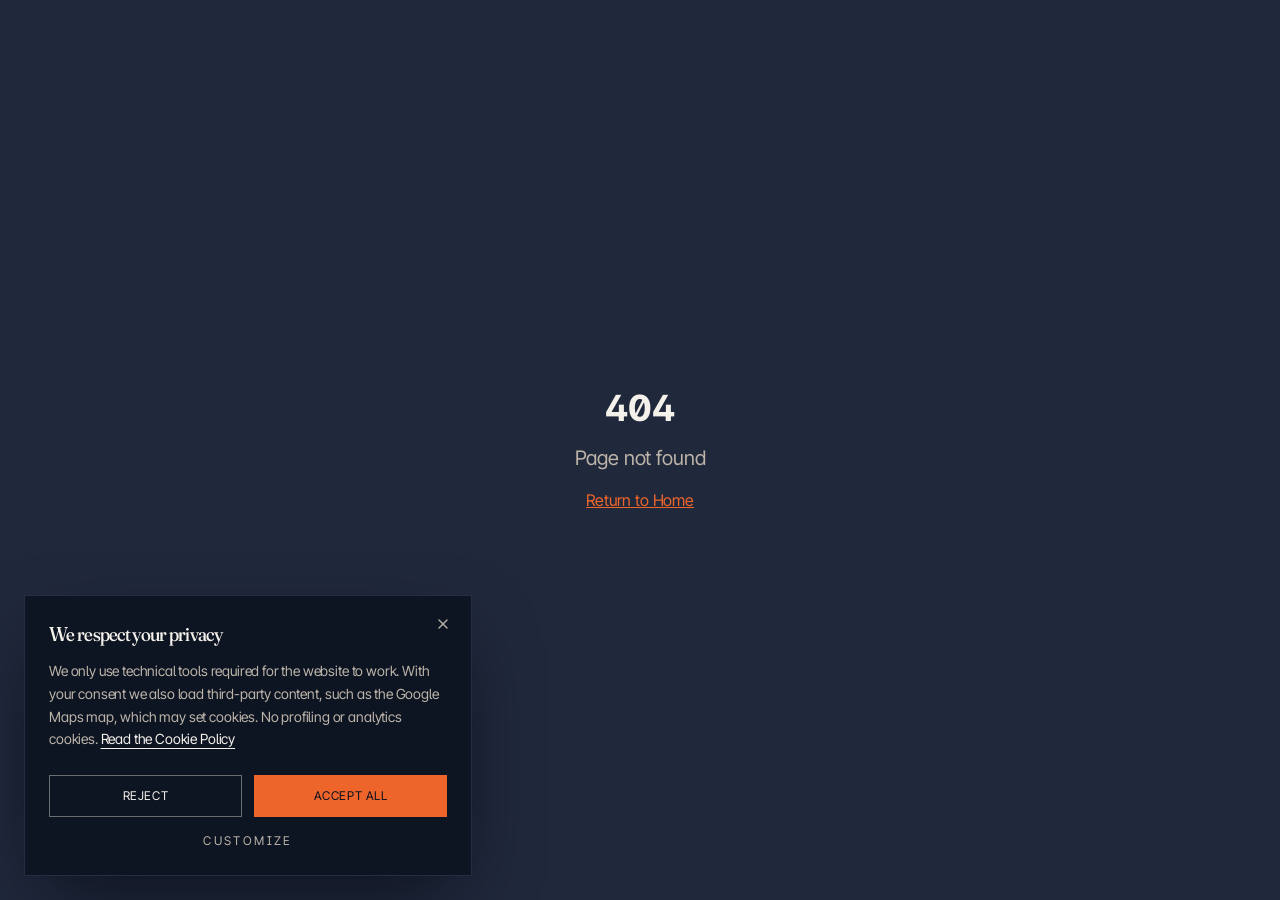
<file: index.html>
<!doctype html>
<html lang="it">
  <head>
    <meta charset="UTF-8" />
    <meta name="viewport" content="width=device-width, initial-scale=1.0" />
    <title>Ermes Media | Web agency a Napoli — Siti web, e-commerce e applicazioni web</title>
    <meta name="description" content="Ermes Media è una web agency di Napoli: progettiamo e sviluppiamo siti web, e-commerce, applicazioni web e siti WordPress e React, veloci e ottimizzati SEO, per aziende e professionisti in tutta Italia." />
    <meta name="keywords" content="Ermes Media, web agency, web agency Napoli, siti web, realizzazione siti web, creazione siti web Napoli, applicazioni web, sviluppo web, e-commerce, siti WordPress, React, web design, SEO" />
    <meta name="author" content="Ermes Media" />
    <meta name="robots" content="index, follow, max-image-preview:large" />
    <meta name="theme-color" content="#0c1322" />
    <link rel="canonical" href="https://www.ermesmedia.com/" />
    <link rel="alternate" hreflang="it" href="https://www.ermesmedia.com/" />
    <link rel="alternate" hreflang="x-default" href="https://www.ermesmedia.com/" />

    <link rel="preconnect" href="https://fonts.googleapis.com" />
    <link rel="preconnect" href="https://fonts.gstatic.com" crossorigin />
    <link href="https://fonts.googleapis.com/css2?family=Fraunces:ital,opsz,wght@0,9..144,300;0,9..144,400;0,9..144,500;0,9..144,600;0,9..144,700;1,9..144,400;1,9..144,500&family=Inter+Tight:wght@300;400;500;600;700&display=swap" rel="stylesheet" />
    <link rel="icon" type="image/png" href="/favicon.png" />
    <link rel="apple-touch-icon" href="/favicon.png" />

    <meta property="og:type" content="website" />
    <meta property="og:site_name" content="Ermes Media" />
    <meta property="og:locale" content="it_IT" />
    <meta property="og:locale:alternate" content="en_US" />
    <meta property="og:url" content="https://www.ermesmedia.com/" />
    <meta property="og:title" content="Ermes Media | Web agency a Napoli — Siti web e applicazioni web" />
    <meta property="og:description" content="Siti web, e-commerce e applicazioni web su misura. Ermes Media è la web agency nata a Napoli che reinventa la tua presenza online." />
    <meta property="og:image" content="https://www.ermesmedia.com/favicon.png" />
    <meta property="og:image:alt" content="Logo Ermes Media" />
    <meta name="google-site-verification" content="8Y0-5VNAy49AD0mutzBIqw7ewr4iPWqwlN45Js1P3do" />
    <meta name="google-site-verification" content="fAY2LPsKW6m4PRhZXMxk5PN1_pYEGJHNHKu6nI-4WjA" />

    <meta name="twitter:card" content="summary" />
    <meta name="twitter:title" content="Ermes Media | Web agency a Napoli — Siti web e applicazioni web" />
    <meta name="twitter:description" content="Siti web, e-commerce e applicazioni web su misura. Ermes Media è la web agency nata a Napoli che reinventa la tua presenza online." />
    <meta name="twitter:image" content="https://www.ermesmedia.com/favicon.png" />

    <script type="application/ld+json">
      {
        "@context": "https://schema.org",
        "@graph": [
          {
            "@type": "ProfessionalService",
            "@id": "https://www.ermesmedia.com/#organization",
            "name": "Ermes Media",
            "description": "Web agency di Napoli specializzata nella realizzazione di siti web, e-commerce e applicazioni web.",
            "url": "https://www.ermesmedia.com/",
            "logo": "https://www.ermesmedia.com/favicon.png",
            "image": "https://www.ermesmedia.com/favicon.png",
            "email": "info@ermesmedia.com",
            "telephone": ["+39 392 613 7642", "+39 338 373 7812"],
            "address": {
              "@type": "PostalAddress",
              "streetAddress": "Via Santa Maria Antesaecula, 112",
              "postalCode": "80137",
              "addressLocality": "Napoli",
              "addressRegion": "Campania",
              "addressCountry": "IT"
            },
            "geo": {
              "@type": "GeoCoordinates",
              "latitude": 40.8596,
              "longitude": 14.2519
            },
            "areaServed": ["Napoli", "Campania", "Italia"],
            "hasMap": "https://www.google.com/maps?cid=1710529451321963684",
            "sameAs": [
              "https://www.google.com/maps?cid=1710529451321963684",
              "https://www.google.com/search?kgmid=/g/11xd8f14km",
              "https://www.instagram.com/ermes.media/",
              "https://www.linkedin.com/company/ermes-media/"
            ],
            "knowsAbout": ["Siti web", "Web agency", "Applicazioni web", "E-commerce", "WordPress", "React", "Web design", "SEO"],
            "hasOfferCatalog": {
              "@type": "OfferCatalog",
              "name": "Servizi Ermes Media",
              "itemListElement": [
                { "@type": "Offer", "itemOffered": { "@type": "Service", "name": "Realizzazione siti web" } },
                { "@type": "Offer", "itemOffered": { "@type": "Service", "name": "Sviluppo e-commerce" } },
                { "@type": "Offer", "itemOffered": { "@type": "Service", "name": "Sviluppo applicazioni web" } },
                { "@type": "Offer", "itemOffered": { "@type": "Service", "name": "Siti WordPress" } },
                { "@type": "Offer", "itemOffered": { "@type": "Service", "name": "Web design e UX" } }
              ]
            }
          },
          {
            "@type": "WebSite",
            "@id": "https://www.ermesmedia.com/#website",
            "url": "https://www.ermesmedia.com/",
            "name": "Ermes Media",
            "inLanguage": ["it", "en"],
            "publisher": { "@id": "https://www.ermesmedia.com/#organization" }
          }
        ]
      }
    </script>
    <script type="module" crossorigin src="/assets/index-C3h-wpV6.js"></script>
    <link rel="stylesheet" crossorigin href="/assets/index-rb_-C9AP.css">
  </head>

  <body>
    <div id="root"></div>
    <noscript>
      <h1>Ermes Media — Web agency a Napoli</h1>
      <p>Realizziamo siti web, e-commerce e applicazioni web. Via Santa Maria Antesaecula, 112 — 80137 Napoli. Contatti: info@ermesmedia.com · +39 392 613 7642 · +39 338 373 7812</p>
    </noscript>
  </body>
</html>
</file>
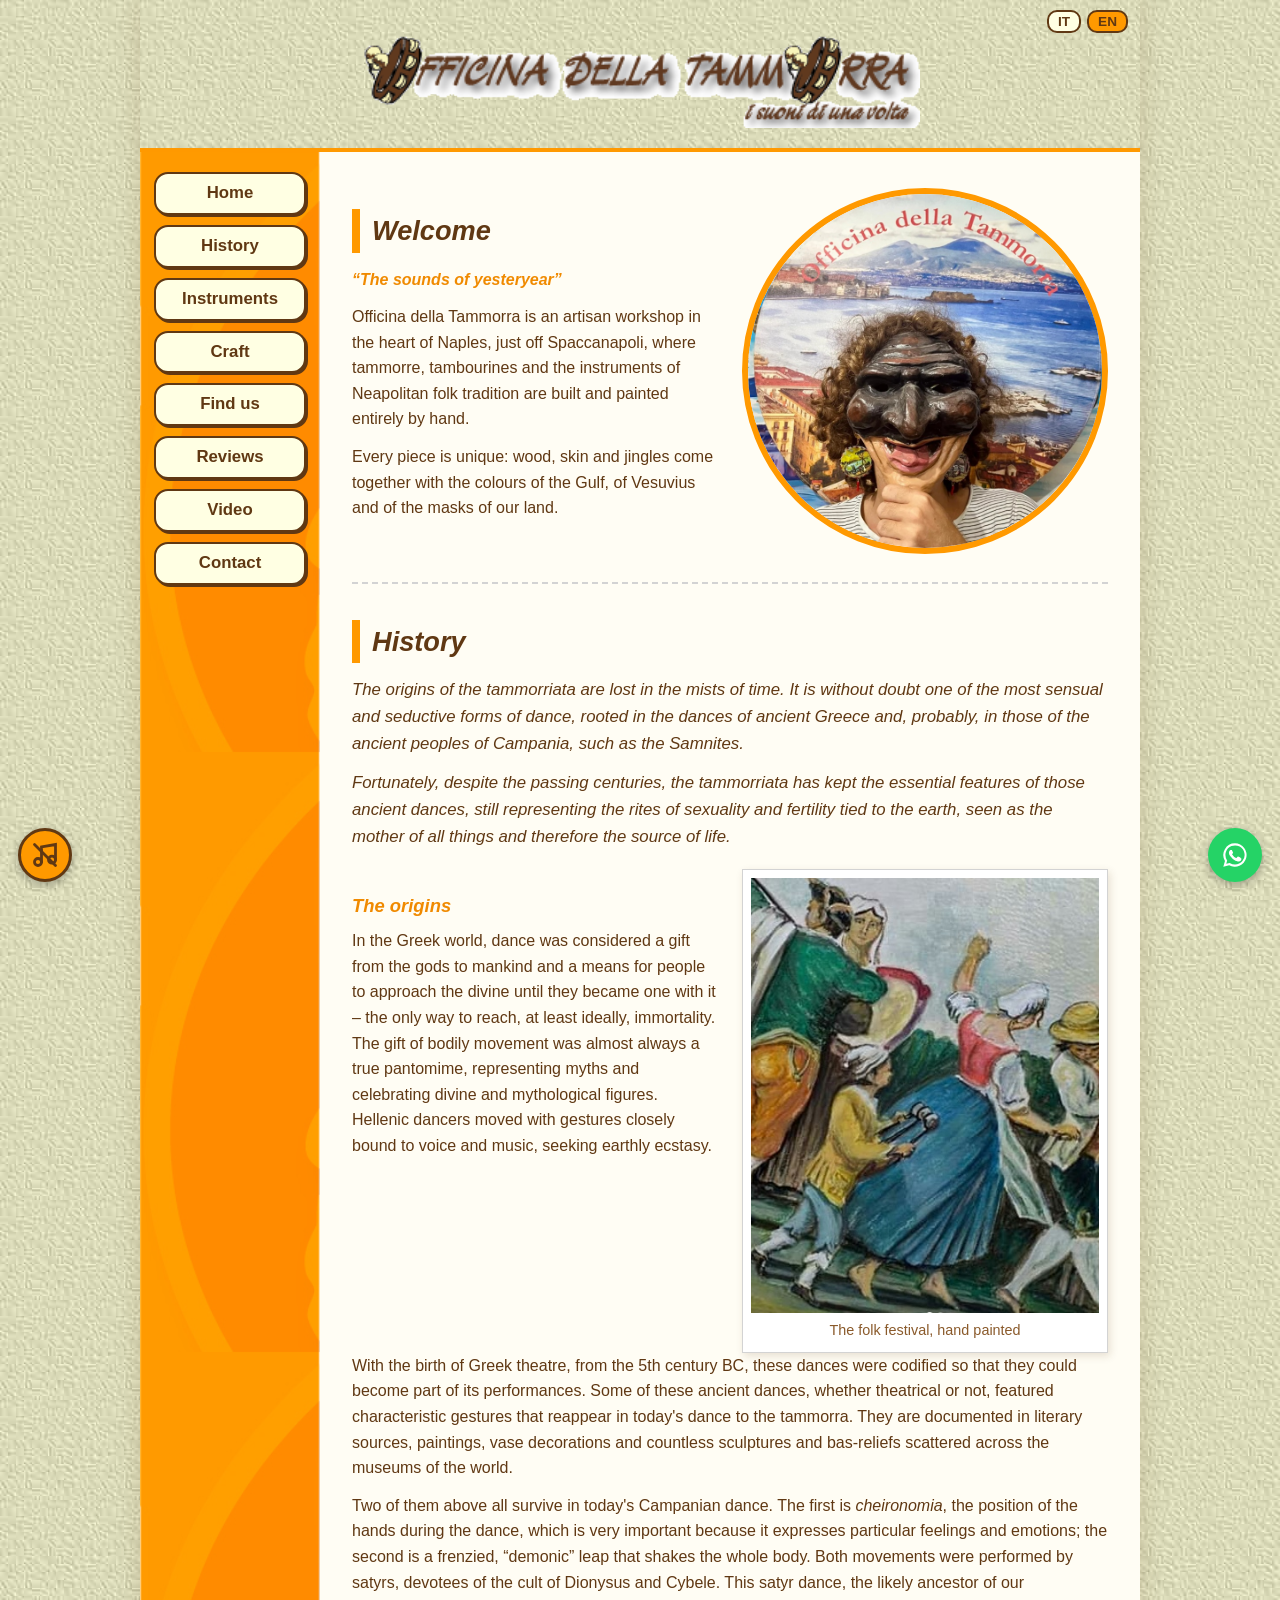
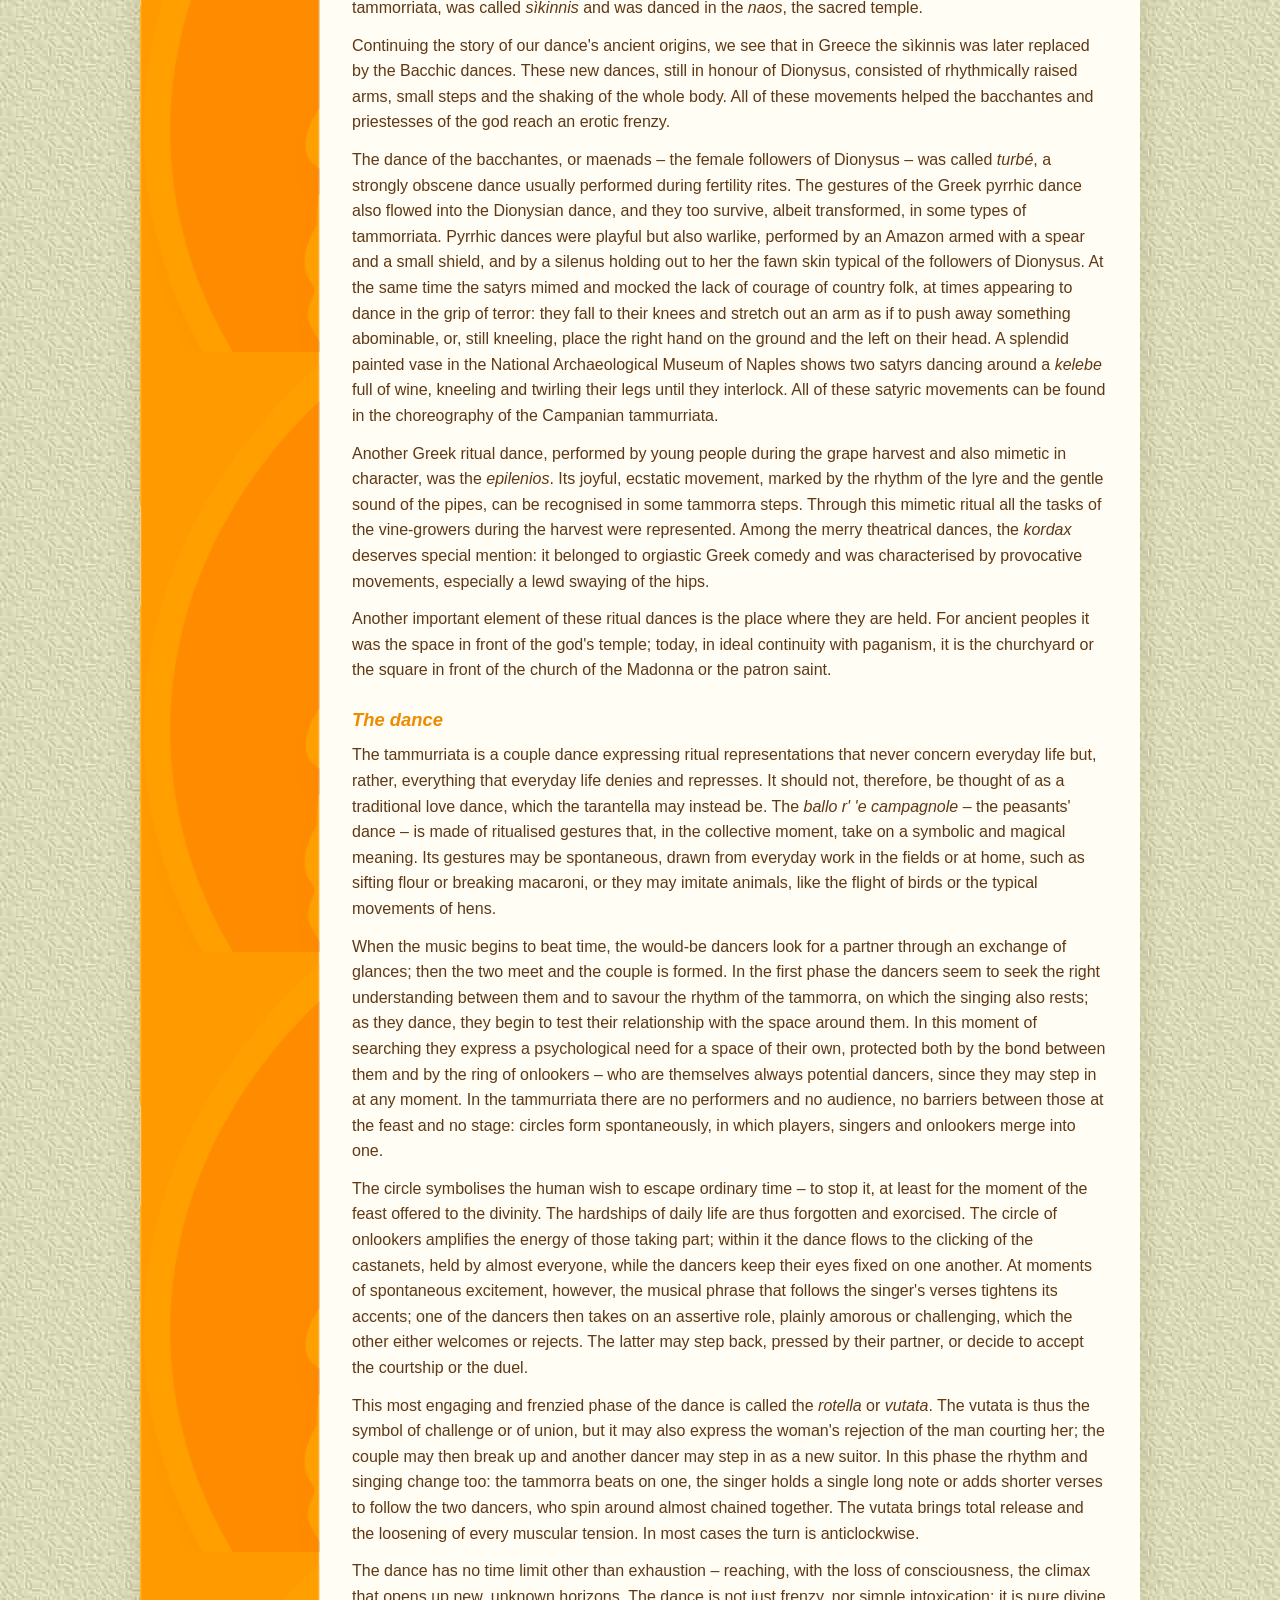
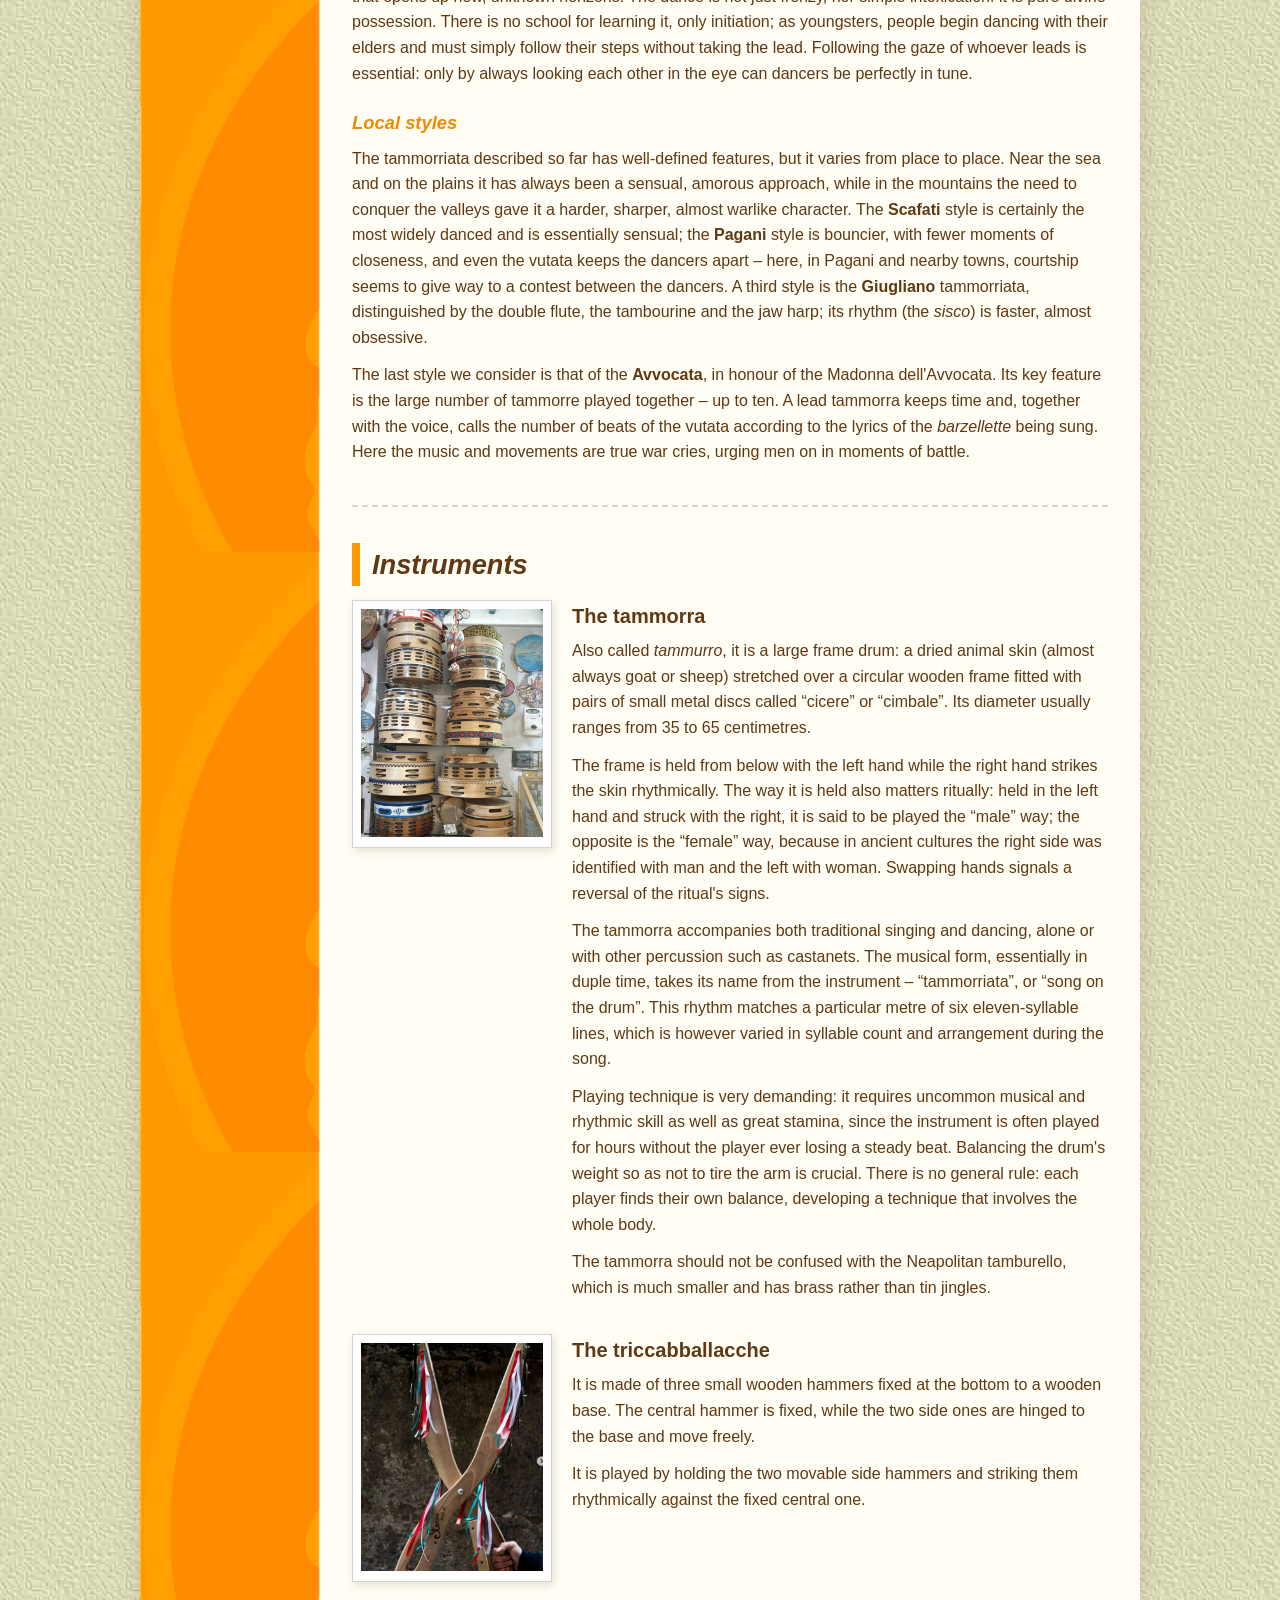
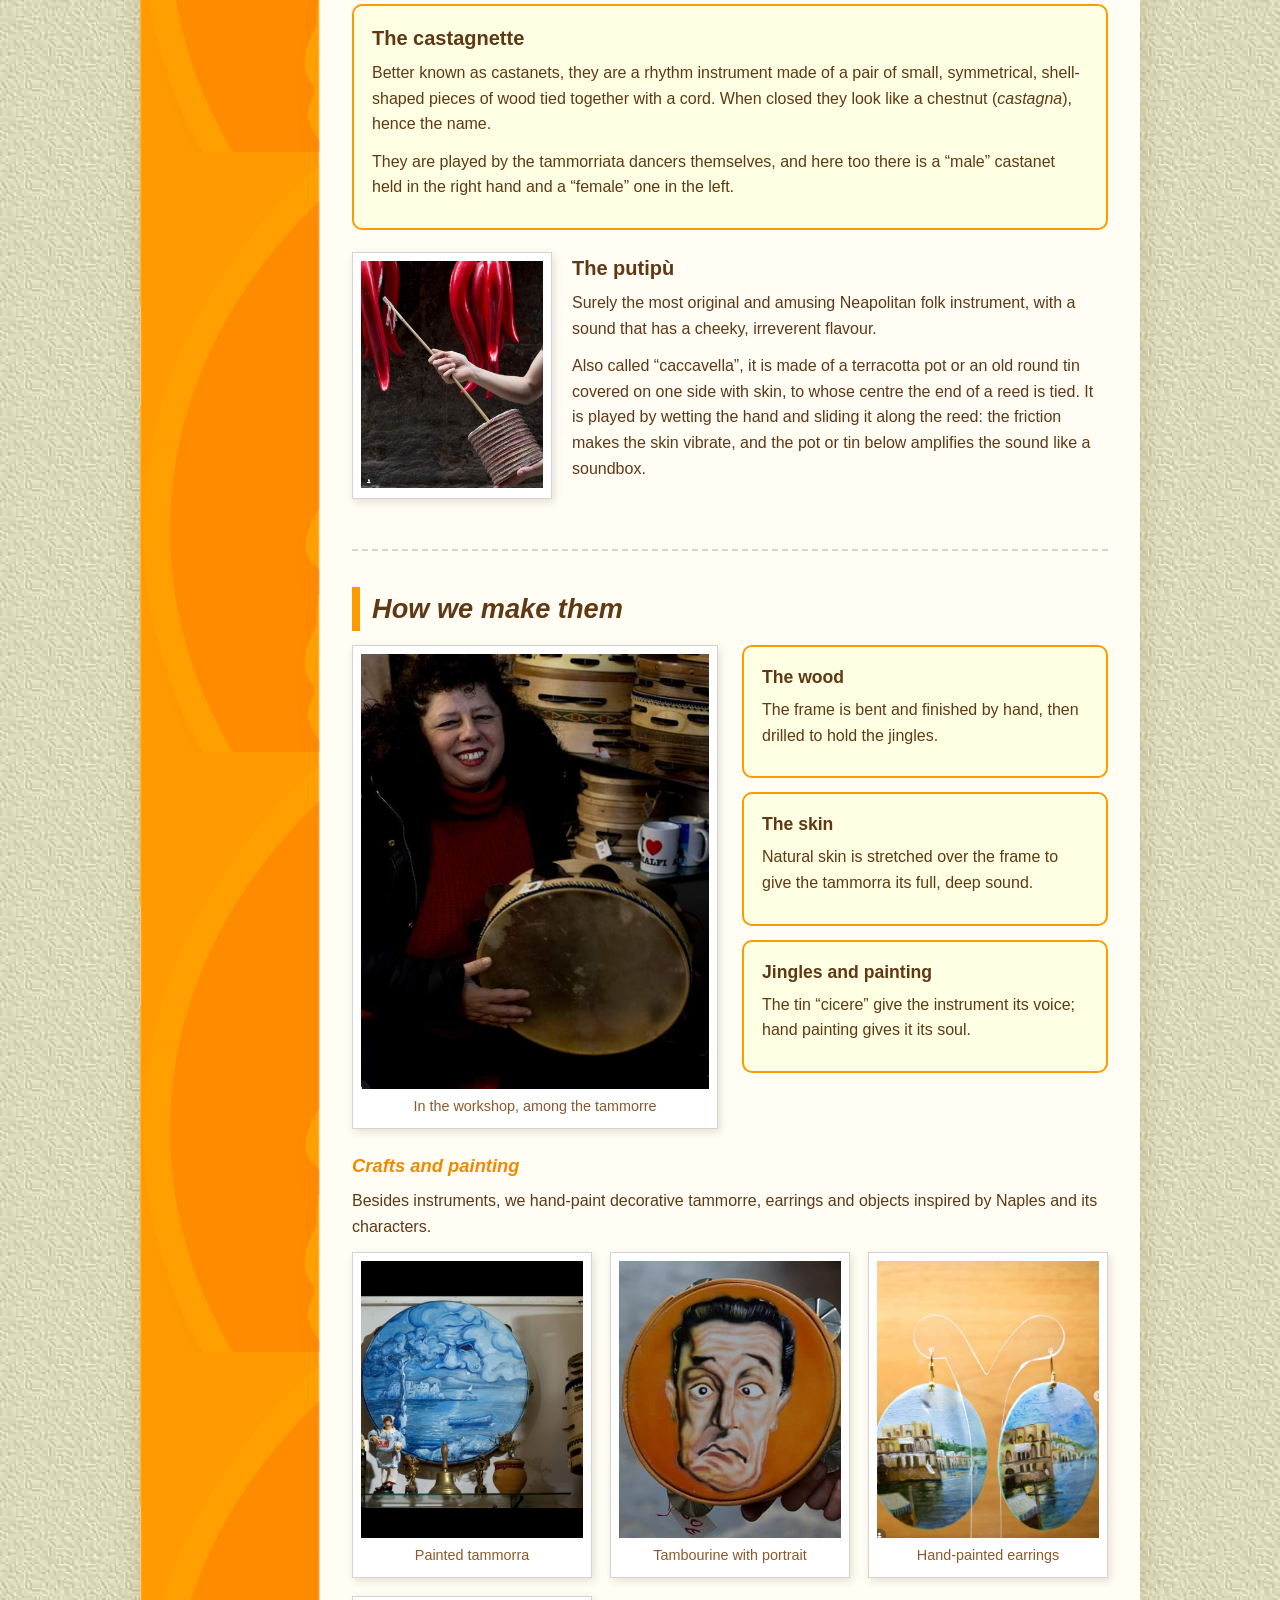
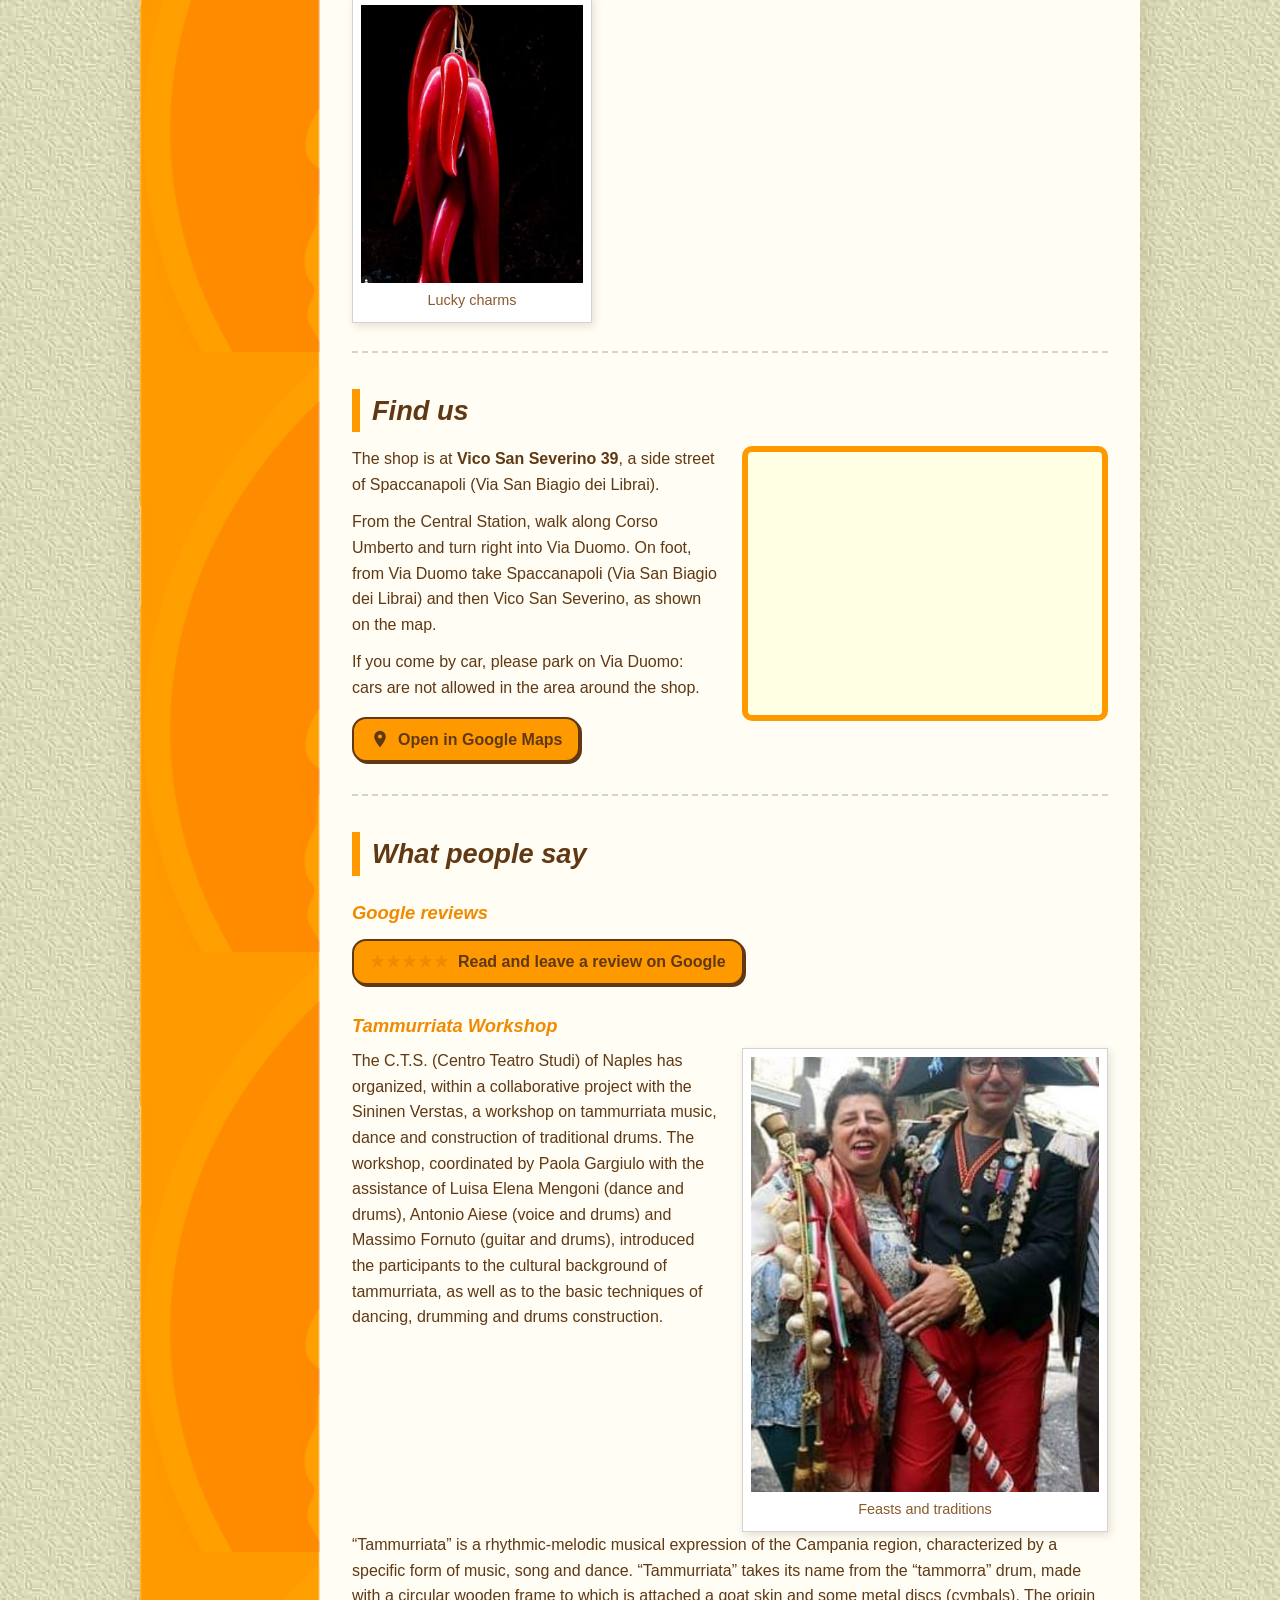
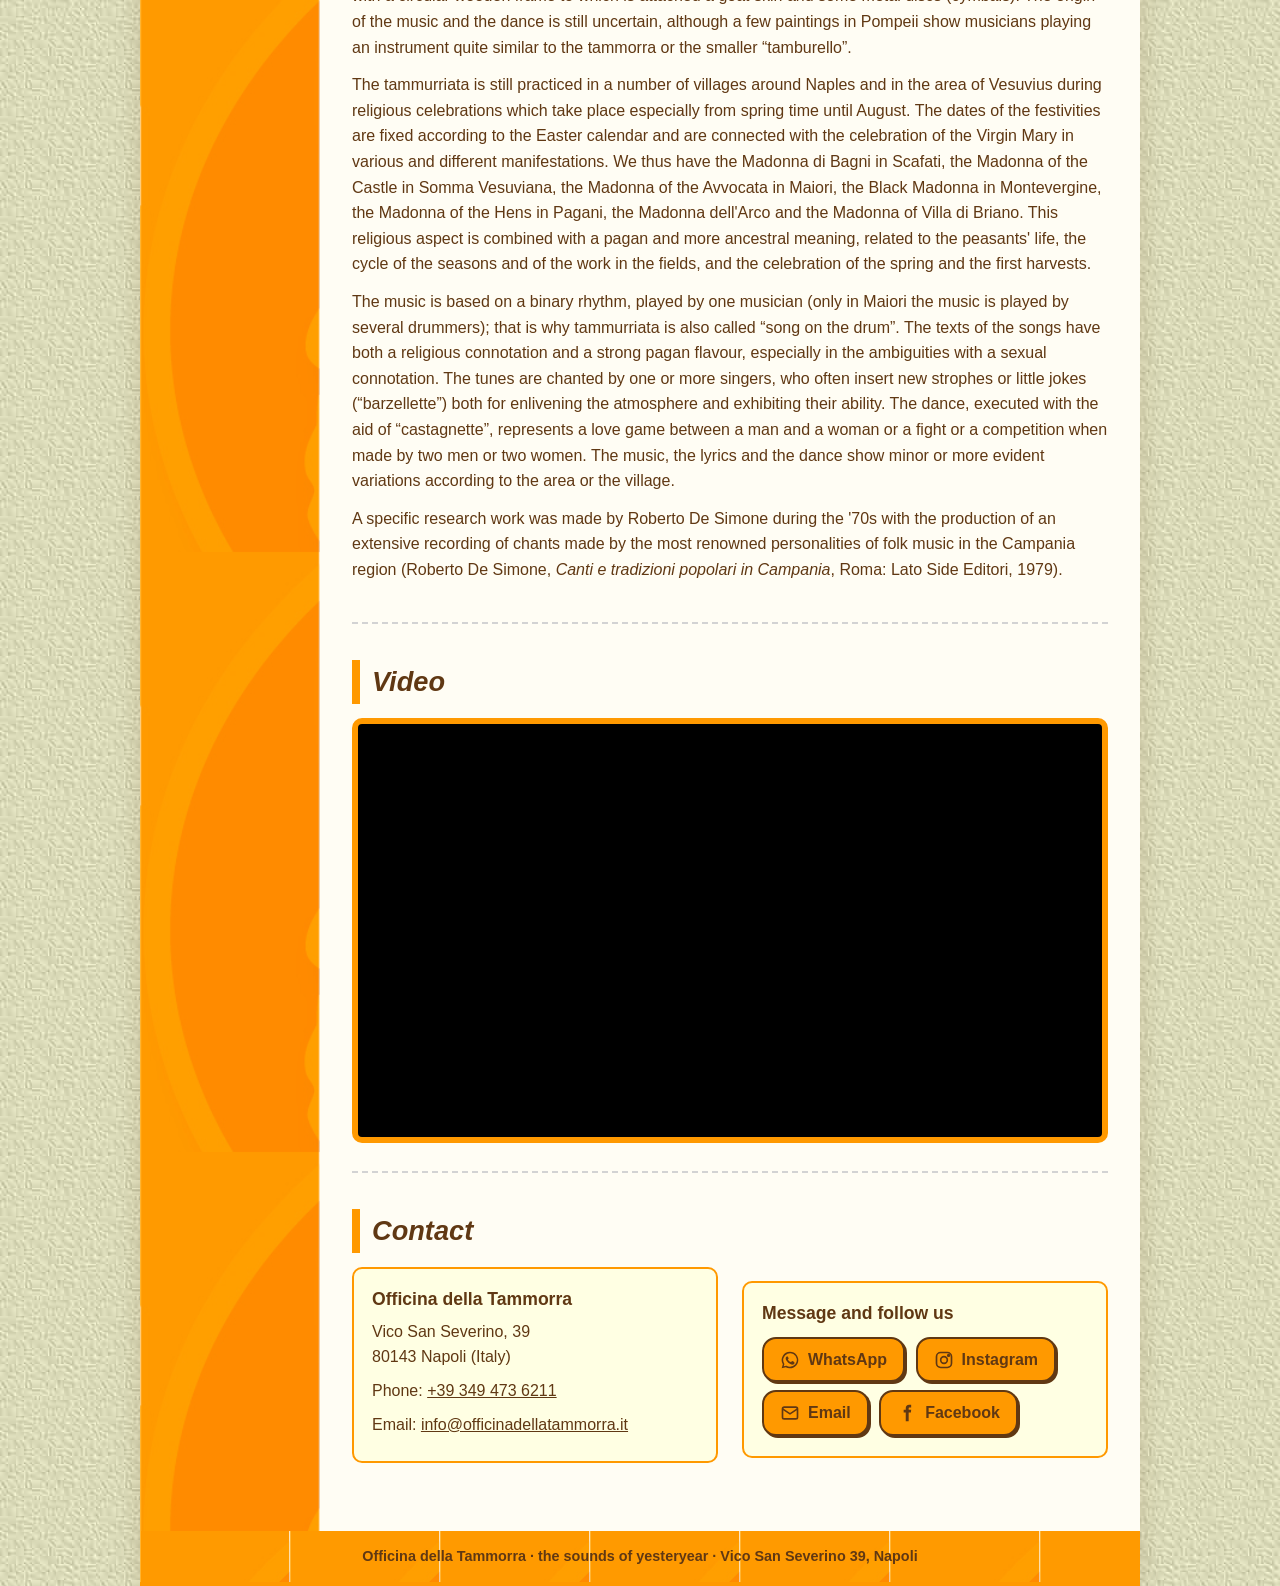
<file: officina-della-tammorra/index.html>
<!DOCTYPE html>
<html lang="it" data-lang="it">
<head>
<meta charset="UTF-8">
<meta name="viewport" content="width=device-width, initial-scale=1">
<title>Officina della Tammorra</title>
<meta name="description" content="Officina della Tammorra – i suoni di una volta. Tammorre, tamburelli e strumenti della tradizione popolare napoletana, costruiti e dipinti a mano. Vico San Severino 39, Napoli.">
<style>
  :root {
    --crema: #FFFFE3;
    --arancio: #FF9900;
    --arancio-scuro: #F08A00;
    --marrone: #603813;
    --marrone-chiaro: #8a5a2b;
    --grigio: #D3D3D3;
    --bianco: #fffdf4;
    --verde-wa: #25D366;
  }
  * { box-sizing: border-box; }
  html { scroll-behavior: smooth; }
  body {
    margin: 0;
    background: var(--crema) url(img/pattern.jpg) repeat;
    color: var(--marrone);
    font-family: Arial, Helvetica, sans-serif;
    line-height: 1.6;
  }
  a { color: var(--marrone); }
  img { max-width: 100%; display: block; }

  /* ---------- Lingua ---------- */
  html[data-lang="it"] [lang="en"],
  html[data-lang="en"] [lang="it"] { display: none !important; }

  .pagina {
    max-width: 1000px;
    margin: 0 auto;
    background: var(--bianco);
    border-bottom: 4px solid var(--arancio);
    box-shadow: 0 0 24px rgba(96, 56, 19, .18);
  }

  /* ---------- Testata ---------- */
  .titolo {
    position: relative;
    background: var(--crema) url(img/pattern.jpg) repeat;
    border-bottom: 4px solid var(--arancio);
    padding: 28px 24px 20px;
    text-align: center;
  }
  .titolo img {
    margin: 0 auto;
    width: 560px;
    height: auto;
  }
  .lingue {
    position: absolute;
    top: 10px; right: 12px;
    display: flex; gap: 6px;
  }
  .lingue button {
    font: bold .85rem Arial, Helvetica, sans-serif;
    color: var(--marrone);
    background: var(--crema);
    border: 2px solid var(--marrone);
    border-radius: 10px;
    padding: 2px 9px;
    cursor: pointer;
  }
  .lingue button[aria-pressed="true"] { background: var(--arancio); }

  /* ---------- Layout ---------- */
  .corpo { display: flex; align-items: stretch; }

  .colonna-menu {
    flex: 0 0 180px;
    background: var(--arancio) url(img/menu-bg.jpg) repeat-y left top;
    background-size: 100% auto;
    padding: 20px 14px;
  }
  .colonna-menu nav { position: sticky; top: 16px; }
  .colonna-menu ul { list-style: none; margin: 0; padding: 0; }
  .colonna-menu li { margin-bottom: 10px; }
  .colonna-menu a {
    display: block;
    padding: 6px 10px;
    background: var(--crema);
    border: 2px solid var(--marrone);
    border-radius: 14px;
    color: var(--marrone);
    font-size: 1.05rem;
    font-weight: bold;
    text-decoration: none;
    text-align: center;
    box-shadow: 2px 2px 0 var(--marrone);
    transition: transform .15s, box-shadow .15s, background .15s;
  }
  .colonna-menu a:hover,
  .colonna-menu a:focus-visible {
    background: #fff;
    transform: translate(-1px, -1px);
    box-shadow: 3px 3px 0 var(--marrone);
  }

  main { flex: 1; min-width: 0; padding: 28px 32px 40px; }

  section { padding: 8px 0 28px; border-bottom: 2px dashed var(--grigio); margin-bottom: 28px; scroll-margin-top: 12px; }
  section:last-child { border-bottom: 0; margin-bottom: 0; }

  h2 {
    margin: 0 0 14px;
    font-size: 1.7rem;
    font-style: italic;
    color: var(--marrone);
    border-left: 8px solid var(--arancio);
    padding-left: 12px;
  }
  h3 { color: var(--marrone); margin: 0 0 6px; font-size: 1.1rem; }
  h4 { color: var(--arancio-scuro); margin: 22px 0 8px; font-size: 1.15rem; font-style: italic; }
  p { margin: 0 0 12px; }
  .motto { color: var(--arancio-scuro); font-style: italic; font-weight: bold; }
  .intro { font-size: 1.05rem; font-style: italic; }

  /* ---------- Benvenuto ---------- */
  .benvenuto {
    display: grid;
    grid-template-columns: 1fr 1fr;
    gap: 24px;
    align-items: center;
  }
  .benvenuto img {
    border-radius: 50%;
    border: 6px solid var(--arancio);
    aspect-ratio: 1;
    object-fit: cover;
  }

  /* ---------- Foto ---------- */
  .foto {
    margin: 0;
    background: #fff;
    padding: 8px 8px 10px;
    border: 1px solid var(--grigio);
    box-shadow: 2px 3px 8px rgba(96, 56, 19, .15);
  }
  .foto img { width: 100%; aspect-ratio: 4 / 5; object-fit: cover; cursor: zoom-in; }
  .foto figcaption { font-size: .9rem; text-align: center; padding-top: 6px; color: var(--marrone-chiaro); }

  .griglia {
    display: grid;
    grid-template-columns: repeat(auto-fill, minmax(200px, 1fr));
    gap: 18px;
  }

  .due-colonne {
    display: grid;
    grid-template-columns: 1fr 1fr;
    gap: 24px;
    align-items: start;
  }

  .riquadro {
    background: var(--crema);
    border: 2px solid var(--arancio);
    border-radius: 10px;
    padding: 16px 18px;
  }
  .riquadro + .riquadro { margin-top: 14px; }

  /* ---------- Strumenti ---------- */
  .strumento {
    display: grid;
    grid-template-columns: 200px 1fr;
    gap: 20px;
    align-items: start;
    margin-bottom: 22px;
  }
  .strumento.senza-foto { grid-template-columns: 1fr; }
  .strumento h3 { font-size: 1.25rem; }

  blockquote {
    margin: 0 0 16px;
    padding: 14px 18px;
    background: var(--crema);
    border-left: 6px solid var(--arancio);
    font-style: italic;
  }
  blockquote cite { display: block; margin-top: 6px; font-style: normal; font-size: .9rem; color: var(--marrone-chiaro); }
  .stelle { color: var(--arancio-scuro); font-style: normal; letter-spacing: 2px; }

  /* ---------- Pulsanti ---------- */
  .pulsante {
    display: inline-flex; align-items: center; gap: 8px;
    padding: 8px 16px;
    background: var(--arancio);
    border: 2px solid var(--marrone);
    border-radius: 14px;
    color: var(--marrone);
    font-weight: bold;
    text-decoration: none;
    box-shadow: 2px 2px 0 var(--marrone);
    margin: 4px 6px 4px 0;
  }
  .pulsante:hover { background: #ffb040; }
  .pulsante svg { width: 20px; height: 20px; flex: none; }

  /* ---------- Video e mappa ---------- */
  .incorniciato {
    position: relative;
    width: 100%;
    border: 6px solid var(--arancio);
    border-radius: 10px;
    overflow: hidden;
    background: #000;
  }
  .incorniciato.video { aspect-ratio: 16 / 9; }
  .incorniciato.mappa { aspect-ratio: 4 / 3; background: var(--crema); }
  .incorniciato iframe { position: absolute; inset: 0; width: 100%; height: 100%; border: 0; }

  .contatti-lista { list-style: none; padding: 0; margin: 0; }
  .contatti-lista li { margin-bottom: 8px; }

  /* ---------- Piè di pagina ---------- */
  footer {
    background: var(--arancio) url(img/menu-bg.jpg) repeat;
    color: var(--marrone);
    text-align: center;
    padding: 14px 16px;
    font-size: .9rem;
    font-weight: bold;
  }

  /* ---------- Pulsanti fissi ---------- */
  .fisso {
    position: fixed;
    bottom: 18px;
    width: 54px; height: 54px;
    border-radius: 50%;
    display: flex; align-items: center; justify-content: center;
    box-shadow: 0 3px 10px rgba(0, 0, 0, .3);
    z-index: 9;
    border: 0;
    cursor: pointer;
  }
  .fisso svg { width: 28px; height: 28px; }
  .whatsapp-fisso { right: 18px; background: var(--verde-wa); color: #fff; }
  .musica-fisso { left: 18px; background: var(--arancio); color: var(--marrone); border: 3px solid var(--marrone); }
  .musica-fisso[hidden] { display: none; }
  .musica-fisso .off { display: none; }
  .musica-fisso[aria-pressed="false"] .on { display: none; }
  .musica-fisso[aria-pressed="false"] .off { display: block; }

  /* ---------- Lightbox ---------- */
  .lightbox {
    position: fixed; inset: 0;
    background: rgba(40, 22, 6, .88);
    display: none; align-items: center; justify-content: center;
    padding: 24px; z-index: 10; cursor: zoom-out;
  }
  .lightbox.aperta { display: flex; }
  .lightbox img { max-height: 90vh; border: 6px solid var(--crema); }

  /* ---------- Mobile ---------- */
  @media (max-width: 760px) {
    .titolo { padding: 40px 16px 14px; }
    .corpo { flex-direction: column; }
    .colonna-menu { flex: none; padding: 10px 16px; background-size: cover; }
    .colonna-menu nav { position: static; }
    .colonna-menu ul { display: flex; flex-wrap: wrap; gap: 8px; justify-content: center; }
    .colonna-menu li { margin: 0; }
    .colonna-menu a { font-size: .9rem; padding: 4px 10px; }
    main { padding: 20px 16px 80px; }
    .benvenuto, .due-colonne, .strumento { grid-template-columns: 1fr; }
    .benvenuto img { max-width: 320px; margin: 0 auto; }
    .strumento .foto { max-width: 260px; }
    .griglia { grid-template-columns: repeat(2, 1fr); gap: 10px; }
  }
</style>
</head>
<body>

<div class="pagina">
  <header class="titolo">
    <div class="lingue" role="group" aria-label="Lingua / Language">
      <button type="button" data-imposta-lingua="it" aria-pressed="true">IT</button>
      <button type="button" data-imposta-lingua="en" aria-pressed="false">EN</button>
    </div>
    <a href="#home"><img src="img/logo.gif" alt="Officina della Tammorra – i suoni di una volta" width="381" height="68"></a>
  </header>

  <div class="corpo">
    <aside class="colonna-menu">
      <nav aria-label="Menu">
        <ul>
          <li><a href="#home">Home</a></li>
          <li><a href="#storia"><span lang="it">Storia</span><span lang="en">History</span></a></li>
          <li><a href="#strumenti"><span lang="it">Strumenti</span><span lang="en">Instruments</span></a></li>
          <li><a href="#costruzione"><span lang="it">Costruzione</span><span lang="en">Craft</span></a></li>
          <li><a href="#dove-siamo"><span lang="it">Dove siamo</span><span lang="en">Find us</span></a></li>
          <li><a href="#dicono-di-noi"><span lang="it">Dicono di noi</span><span lang="en">Reviews</span></a></li>
          <li><a href="#video">Video</a></li>
          <li><a href="#contatti"><span lang="it">Contatti</span><span lang="en">Contact</span></a></li>
        </ul>
      </nav>
    </aside>

    <main id="home">
      <!-- ================= HOME ================= -->
      <section class="benvenuto">
        <div>
          <h2><span lang="it">Benvenuti</span><span lang="en">Welcome</span></h2>
          <p class="motto"><span lang="it">“I suoni di una volta”</span><span lang="en">“The sounds of yesteryear”</span></p>
          <div lang="it">
            <p>L'Officina della Tammorra è una bottega artigiana nel cuore di Napoli, a due passi da Spaccanapoli, dove nascono tammorre, tamburelli e strumenti della tradizione popolare napoletana, costruiti e dipinti interamente a mano.</p>
            <p>Ogni pezzo è unico: legno, pelle e sonagli si uniscono ai colori del Golfo, del Vesuvio e delle maschere della nostra terra.</p>
          </div>
          <div lang="en">
            <p>Officina della Tammorra is an artisan workshop in the heart of Naples, just off Spaccanapoli, where tammorre, tambourines and the instruments of Neapolitan folk tradition are built and painted entirely by hand.</p>
            <p>Every piece is unique: wood, skin and jingles come together with the colours of the Gulf, of Vesuvius and of the masks of our land.</p>
          </div>
        </div>
        <img src="img/maschera.jpg" alt="Pulcinella / tammorra">
      </section>

      <!-- ================= STORIA ================= -->
      <section id="storia">
        <h2><span lang="it">Storia</span><span lang="en">History</span></h2>

        <div lang="it">
          <p class="intro">Le origini della tammorriata si perdono nella notte dei tempi; essa è senza dubbio una delle più sensuali e seducenti forme di ballo ed affonda le sue origini nelle antiche danze greche e, probabilmente, nelle antiche danze delle genti campane, come i sanniti.</p>
          <p class="intro">Per nostra fortuna e nonostante i secoli trascorsi la tammorriata ha mantenuto i tratti fondamentali delle antiche danze, continuando a rappresentare i riti della sessualità e della fertilità connessi alla terra intesa come madre di ogni cosa e, quindi, fonte della vita.</p>
        </div>
        <div lang="en">
          <p class="intro">The origins of the tammorriata are lost in the mists of time. It is without doubt one of the most sensual and seductive forms of dance, rooted in the dances of ancient Greece and, probably, in those of the ancient peoples of Campania, such as the Samnites.</p>
          <p class="intro">Fortunately, despite the passing centuries, the tammorriata has kept the essential features of those ancient dances, still representing the rites of sexuality and fertility tied to the earth, seen as the mother of all things and therefore the source of life.</p>
        </div>

        <div class="due-colonne" style="margin-top:18px">
          <div>
            <h4><span lang="it">Le origini</span><span lang="en">The origins</span></h4>
            <div lang="it">
              <p>Nel mondo greco, la danza veniva considerata dono degli dei agli uomini e mezzo per questi di accostarsi alla divinità fino ad identificarsi con essa, unico modo per raggiungere, almeno idealmente, l'immortalità. Il dono del movimento del corpo era quasi sempre una vera e propria pantomima che rappresentava miti e celebrazioni di figure divine e mitologiche. In quel tempo i danzatori ellenici si muovevano con gesti corporei strettamente collegati alla voce ed alla musica per il raggiungimento dell'ebbrezza terrena.</p>
            </div>
            <div lang="en">
              <p>In the Greek world, dance was considered a gift from the gods to mankind and a means for people to approach the divine until they became one with it – the only way to reach, at least ideally, immortality. The gift of bodily movement was almost always a true pantomime, representing myths and celebrating divine and mythological figures. Hellenic dancers moved with gestures closely bound to voice and music, seeking earthly ecstasy.</p>
            </div>
          </div>
          <figure class="foto">
            <img src="img/tarantella-dipinto.jpg" alt="Festa popolare dipinta / Painted folk festival">
            <figcaption><span lang="it">La festa popolare, dipinta a mano</span><span lang="en">The folk festival, hand painted</span></figcaption>
          </figure>
        </div>

        <div lang="it">
          <p>Con la nascita del teatro greco, a partire dal V secolo avanti Cristo, queste danze furono schematizzate affinché entrassero a far parte delle sue rappresentazioni. Alcune di queste antiche danze, appartenenti o no al teatro, presentavano gesti caratteristici che si ripropongono nella figurazione tematica dell'odierno ballo su tammorra; questi sono testimoniati da citazioni letterarie, dipinti, raffigurazioni su vasi, da un'infinità di sculture e bassorilievi disseminati in vari musei del mondo.</p>
          <p>Quelli riproposti nell'odierna danza campana sono soprattutto due: il primo è la <em>cheironomia</em>, cioè la posizione assunta dalle mani nel corso del ballo, molto importante poiché attraverso di essa si esplicitano particolari sentimenti ed emozioni; il secondo gesto è il saltare di tipo demoniaco che agita tutto il corpo. Entrambi questi movimenti erano eseguiti dai satiri, adoratori del culto di Dioniso e Cibele. La danza dei satiri descritta, probabile antenata della nostra tammorriata, si chiama <em>sìkinnis</em>, e si ballava nel <em>naos</em>, il tempio divino.</p>
          <p>Continuando la storia delle antichissime origini del nostro ballo, possiamo ancora osservare che le danze bacchiche sostituirono, più tardi, in Grecia la sìkinnis. Queste nuove danze, sempre in onore del dio Dioniso, erano costituite dalla elevazione ritmica delle braccia, da piccoli passi e dall'agitazione di tutto il corpo. Tutti questi movimenti servivano alle baccanti ed alle sacerdotesse del dio per giungere a furore erotico.</p>
          <p>La danza delle baccanti o menadi, cioè delle donne seguaci di Dioniso, era detta <em>turbé</em>, una danza fortemente oscena eseguita di solito durante i riti auspicanti fecondità. Nella schematizzazione della danza dionisiaca confluì anche la gestualità della pirrica greca, anch'essa presente, seppure travisata, anche in alcuni tipi di tammorriata. Le danze pirriche erano di carattere giocoso, ma anche guerresco e venivano eseguite da un'amazzone armata di lancia e di un piccolo scudo ed anche da un sileno che le protendeva la tipica pelle di daino, propria dei cultori di Dioniso. Nello stesso tempo, però, i satiri parodiavano mimicamente la mancanza di coraggio dei cultori della vita agreste ed in alcuni casi sembrano danzare in preda alla più accesa paura: cadono in ginocchio e stendono un braccio come se tentassero di allontanare un oggetto abominevole, oppure, sempre in ginocchio, poggiano la mano destra in terra e la sinistra sulla testa. Una splendida decorazione pittorica su di un vaso conservato nel Museo Archeologico Nazionale di Napoli raffigura due satiri che attorniano, danzando, un kelebe colmo di vino, inginocchiandosi e volteggiando con le gambe sino ad arrivare ad incastrarle. Tutte queste movenze satiriche sono riscontrabili in atteggiamenti coreutici della tammurriata campana.</p>
          <p>Un'altra danza rituale greca, eseguita dai giovani durante la vendemmia e caratterizzata anch'essa da un'azione mimica, è detta <em>epilenios</em>; il suo movimento gioioso ed estatico, cadenzato dal ritmo della cetra e dal suono delicato delle tibie, si può rilevare in alcune movenze tammorrare. Con questa ritualità mimetica sono rappresentate tutte le azioni svolte dai vignaioli durante il periodo della vendemmia. Tra le danze allegre appartenenti al genere teatrale, bisogna ricordare soprattutto la <em>kordax</em>; quest'ultima appartiene al genere della commedia greca di tipo orgiastico ed è caratterizzata da movimenti eccitanti, in particolare dal movimento turpe dei fianchi.</p>
          <p>Altro importante elemento di questo tipo di danze rituali è il luogo dove si svolgono. Per i popoli antichi era lo spazio antistante il tempio del dio, oggi, in una ideale continuità con il paganesimo, il sagrato o la piazza antistante la chiesa della Madonna o del santo.</p>
        </div>
        <div lang="en">
          <p>With the birth of Greek theatre, from the 5th century BC, these dances were codified so that they could become part of its performances. Some of these ancient dances, whether theatrical or not, featured characteristic gestures that reappear in today's dance to the tammorra. They are documented in literary sources, paintings, vase decorations and countless sculptures and bas-reliefs scattered across the museums of the world.</p>
          <p>Two of them above all survive in today's Campanian dance. The first is <em>cheironomia</em>, the position of the hands during the dance, which is very important because it expresses particular feelings and emotions; the second is a frenzied, “demonic” leap that shakes the whole body. Both movements were performed by satyrs, devotees of the cult of Dionysus and Cybele. This satyr dance, the likely ancestor of our tammorriata, was called <em>sìkinnis</em> and was danced in the <em>naos</em>, the sacred temple.</p>
          <p>Continuing the story of our dance's ancient origins, we see that in Greece the sìkinnis was later replaced by the Bacchic dances. These new dances, still in honour of Dionysus, consisted of rhythmically raised arms, small steps and the shaking of the whole body. All of these movements helped the bacchantes and priestesses of the god reach an erotic frenzy.</p>
          <p>The dance of the bacchantes, or maenads – the female followers of Dionysus – was called <em>turbé</em>, a strongly obscene dance usually performed during fertility rites. The gestures of the Greek pyrrhic dance also flowed into the Dionysian dance, and they too survive, albeit transformed, in some types of tammorriata. Pyrrhic dances were playful but also warlike, performed by an Amazon armed with a spear and a small shield, and by a silenus holding out to her the fawn skin typical of the followers of Dionysus. At the same time the satyrs mimed and mocked the lack of courage of country folk, at times appearing to dance in the grip of terror: they fall to their knees and stretch out an arm as if to push away something abominable, or, still kneeling, place the right hand on the ground and the left on their head. A splendid painted vase in the National Archaeological Museum of Naples shows two satyrs dancing around a <em>kelebe</em> full of wine, kneeling and twirling their legs until they interlock. All of these satyric movements can be found in the choreography of the Campanian tammurriata.</p>
          <p>Another Greek ritual dance, performed by young people during the grape harvest and also mimetic in character, was the <em>epilenios</em>. Its joyful, ecstatic movement, marked by the rhythm of the lyre and the gentle sound of the pipes, can be recognised in some tammorra steps. Through this mimetic ritual all the tasks of the vine-growers during the harvest were represented. Among the merry theatrical dances, the <em>kordax</em> deserves special mention: it belonged to orgiastic Greek comedy and was characterised by provocative movements, especially a lewd swaying of the hips.</p>
          <p>Another important element of these ritual dances is the place where they are held. For ancient peoples it was the space in front of the god's temple; today, in ideal continuity with paganism, it is the churchyard or the square in front of the church of the Madonna or the patron saint.</p>
        </div>

        <h4><span lang="it">Il ballo</span><span lang="en">The dance</span></h4>
        <div lang="it">
          <p>La tammurriata è una danza a coppia, ed esprime rappresentazioni rituali che non riguardano mai il quotidiano, quanto, piuttosto, tutto ciò che il quotidiano nega e reprime. Non deve, quindi, essere associata alla tradizionale danza d'amore, cosa che invece può rappresentare la tarantella. Il ballo <em>r' 'e campagnole</em>, ossia il ballo dei contadini, è costituito da una gestualità ritualizzata che, nel momento collettivo, assume un significato simbolico e magico. I suoi gesti possono essere spontanei, derivati da gesti che si effettuano durante il lavoro quotidiano nei campi o in casa, come setacciare la farina o spezzare i maccheroni, oppure imitazioni degli atteggiamenti degli animali come il volo degli uccelli e le gestualità tipiche dei gallinacei.</p>
          <p>Quando la musica comincia a scandire il suo tempo, tra i potenziali ballatori, attraverso un gioco di sguardi avviene la ricerca del partner, poi l'incontro tra i due ed, infine, la formazione della coppia di ballerini. Nella prima fase del ballo sembra che i due danzatori cerchino la giusta intesa tra loro ed assaporino bene il ritmo della tammorra, sul quale poggia anche il canto, e ballando, cominciano anche a saggiare il loro rapporto con lo spazio. In questo momento di ricerca i due esprimono la loro volontà psicologica di possedere un proprio spazio entro cui agire protetti sia dalla barriera che si è venuta a creare tra la coppia sia da quella formata dagli astanti i quali, a loro volta, sono sempre dei potenziali partecipanti alla danza stessa visto che potrebbero intervenire in ogni istante. Durante l'esecuzione della tammurriata, infatti, non esistono attori e spettatori, non vi sono barriere tra i partecipanti alla festa, né esistono palcoscenici, ma si formano spontaneamente dei cerchi con tutti i presenti all'interno dei quali si fondono, in un tutt'uno, suonatori, cantatori e spettatori.</p>
          <p>Il cerchio simboleggia la volontà umana di sfuggire il tempo canonico, si tenta, attraverso di esso, di fermarlo almeno per quel momento di festa donato alla divinità. Il duro vivere quotidiano viene così dimenticato ed esorcizzato. Il cerchio formato dagli spettatori serve a potenziare le energie umane dei partecipanti alla tammurriata; nel suo interno la danza si svolge regolarmente sempre sulla ritmica dello schioccare delle castagnette, tenute in mano un po' da tutti tra gli sguardi fissi e reciproci dei ballatori. In alcuni momenti di spontaneo eccitamento, però, la frase musicale che segue la scansione ritmica dei versi del cantatore, tende a stringere gli accenti; in questo momento uno dei due danzatori comincia ad assumere un ruolo aggressivo di evidente atteggiamento amoroso o di sfida, assecondato o scacciato dall'altro. Quest'ultimo può allora indietreggiare, perché incalzato dal compagno o dalla compagna, oppure decidere di accettare il corteggiamento o il duello.</p>
          <p>Questa fase del ballo è la più coinvolgente e frenetica ed è chiamata <em>rotella</em> o <em>vutata</em>. La vutata è dunque il simbolo della sfida o dell'accoppiamento, ma può risultare da parte della donna un rifiuto dell'uomo che la sta corteggiando; la coppia, allora, si può spezzare ed in questo momento può entrare, per formare una nuova coppia, un altro personaggio, come nuovo potenziale corteggiatore. In questa fase si modificano anche la ritmica e la parte cantata, infatti la tammorra batte in uno, il cantante canta su una nota sola molto prolungata, o aggiunge dei versi più brevi per seguire i due danzatori che girano su loro stessi quasi incatenati. In questo momento della vutata si assiste alla totale liberazione ed allo sblocco di tutte le tensioni muscolari. Nella girata l'andamento della danza, nella maggior parte dei casi, è antiorario.</p>
          <p>Non c'è limite di tempo alla danza se non quello di sfinire, raggiungere, con la perdita della coscienza, l'acme che dischiude nuovi orizzonti prima sconosciuti. Il ballo non è soltanto frenesia, e neanche semplice stato di ebbrezza, ma è puro invasamento divino. Non esiste scuola per imparare questo ballo, ma solo iniziazione; quando si è ragazzi si comincia a ballare con gli anziani ed allora bisogna solo seguire i passi senza prendere l'iniziativa. Seguire lo sguardo di colui che guida è importantissimo, soltanto guardandosi sempre negli occhi si può entrare perfettamente in sintonia.</p>
        </div>
        <div lang="en">
          <p>The tammurriata is a couple dance expressing ritual representations that never concern everyday life but, rather, everything that everyday life denies and represses. It should not, therefore, be thought of as a traditional love dance, which the tarantella may instead be. The <em>ballo r' 'e campagnole</em> – the peasants' dance – is made of ritualised gestures that, in the collective moment, take on a symbolic and magical meaning. Its gestures may be spontaneous, drawn from everyday work in the fields or at home, such as sifting flour or breaking macaroni, or they may imitate animals, like the flight of birds or the typical movements of hens.</p>
          <p>When the music begins to beat time, the would-be dancers look for a partner through an exchange of glances; then the two meet and the couple is formed. In the first phase the dancers seem to seek the right understanding between them and to savour the rhythm of the tammorra, on which the singing also rests; as they dance, they begin to test their relationship with the space around them. In this moment of searching they express a psychological need for a space of their own, protected both by the bond between them and by the ring of onlookers – who are themselves always potential dancers, since they may step in at any moment. In the tammurriata there are no performers and no audience, no barriers between those at the feast and no stage: circles form spontaneously, in which players, singers and onlookers merge into one.</p>
          <p>The circle symbolises the human wish to escape ordinary time – to stop it, at least for the moment of the feast offered to the divinity. The hardships of daily life are thus forgotten and exorcised. The circle of onlookers amplifies the energy of those taking part; within it the dance flows to the clicking of the castanets, held by almost everyone, while the dancers keep their eyes fixed on one another. At moments of spontaneous excitement, however, the musical phrase that follows the singer's verses tightens its accents; one of the dancers then takes on an assertive role, plainly amorous or challenging, which the other either welcomes or rejects. The latter may step back, pressed by their partner, or decide to accept the courtship or the duel.</p>
          <p>This most engaging and frenzied phase of the dance is called the <em>rotella</em> or <em>vutata</em>. The vutata is thus the symbol of challenge or of union, but it may also express the woman's rejection of the man courting her; the couple may then break up and another dancer may step in as a new suitor. In this phase the rhythm and singing change too: the tammorra beats on one, the singer holds a single long note or adds shorter verses to follow the two dancers, who spin around almost chained together. The vutata brings total release and the loosening of every muscular tension. In most cases the turn is anticlockwise.</p>
          <p>The dance has no time limit other than exhaustion – reaching, with the loss of consciousness, the climax that opens up new, unknown horizons. The dance is not just frenzy, nor simple intoxication: it is pure divine possession. There is no school for learning it, only initiation; as youngsters, people begin dancing with their elders and must simply follow their steps without taking the lead. Following the gaze of whoever leads is essential: only by always looking each other in the eye can dancers be perfectly in tune.</p>
        </div>

        <h4><span lang="it">Le varianti</span><span lang="en">Local styles</span></h4>
        <div lang="it">
          <p>La tammorriata descritta sino ad ora ha delle caratteristiche ben precise, ma vi sono delle differenze a seconda dei luoghi dove si balla; vicino al mare ed in pianura, ad esempio, la danza è stata sempre considerata un avvicinamento sensuale ed amoroso, mentre tra le montagne la necessità di conquistare le vallate le ha conferito delle caratteristiche più dure e scattanti, quasi guerresche. La tammorriata <strong>scafatese</strong> è certamente la più ballata ed il suo fine è essenzialmente di natura sensuale; la <strong>paganese</strong> è più saltellante rispetto alla prima; i ballerini presentano minori momenti di attaccamento e la stessa vutata mantiene i ballerini distaccati. In questo tipo di tammorriata, che si può osservare a Pagani e nei paesi limitrofi, il corteggiamento sembra lasciare il posto ad una sfida tra i ballatori. Un terzo tipo di tammorriata è la <strong>giuglianese</strong>; la sua caratteristica principale è costituita dalla presenza del doppio flauto, del tamburello e dello scacciapensieri; il ritmo (il <em>sisco</em>), inoltre, è più veloce, quasi ossessivo.</p>
          <p>L'ultimo modo di ballare che prendiamo in considerazione è quello dell'<strong>Avvocata</strong>, in onore della Madonna dell'Avvocata. La sua caratteristica fondamentale è nella presenza di un numero elevato di tammorre suonate contemporaneamente che può arrivare sino a dieci. C'è una tammorra principale che guida il tempo e, insieme alla voce, dà il numero dei colpi della vutata secondo il testo delle barzellette intonate. Qui la musica e i movimenti sono veri e propri richiami guerreschi, incitamento agli uomini nei momenti di combattimento.</p>
        </div>
        <div lang="en">
          <p>The tammorriata described so far has well-defined features, but it varies from place to place. Near the sea and on the plains it has always been a sensual, amorous approach, while in the mountains the need to conquer the valleys gave it a harder, sharper, almost warlike character. The <strong>Scafati</strong> style is certainly the most widely danced and is essentially sensual; the <strong>Pagani</strong> style is bouncier, with fewer moments of closeness, and even the vutata keeps the dancers apart – here, in Pagani and nearby towns, courtship seems to give way to a contest between the dancers. A third style is the <strong>Giugliano</strong> tammorriata, distinguished by the double flute, the tambourine and the jaw harp; its rhythm (the <em>sisco</em>) is faster, almost obsessive.</p>
          <p>The last style we consider is that of the <strong>Avvocata</strong>, in honour of the Madonna dell'Avvocata. Its key feature is the large number of tammorre played together – up to ten. A lead tammorra keeps time and, together with the voice, calls the number of beats of the vutata according to the lyrics of the <em>barzellette</em> being sung. Here the music and movements are true war cries, urging men on in moments of battle.</p>
        </div>
      </section>

      <!-- ================= STRUMENTI ================= -->
      <section id="strumenti">
        <h2><span lang="it">Strumenti</span><span lang="en">Instruments</span></h2>

        <div class="strumento">
          <figure class="foto"><img src="img/tammorre-bottega.jpg" alt="Tammorre in bottega / Tammorre in the workshop"></figure>
          <div>
            <h3><span lang="it">La tammorra</span><span lang="en">The tammorra</span></h3>
            <div lang="it">
              <p>Viene detta anche <em>tammurro</em>; è un grosso tamburo a cornice con la membrana di pelle seccata di un animale (quasi sempre capra o pecora) tesa su telaio circolare di legno al quale sono fissati, a coppie, dischetti di metallo detti “cicere” oppure “cimbale”. Il suo diametro è in genere compreso tra i 35 e i 65 centimetri.</p>
              <p>Il telaio sopra il quale è stesa la pelle viene impugnato dal basso dalla mano sinistra, mentre la destra la percuote ritmicamente. Il modo di impugnare la tammorra è importante anche da un punto di vista rituale: quando lo strumento è impugnato con la mano sinistra e percosso con la destra si dice che viene suonato nella maniera “maschile”. All'opposto, invece, si dice che viene suonato nella maniera “femminile”, e ciò perché il lato destro è identificato nelle antiche culture con l'idea dell'uomo, mentre il lato sinistro con l'idea della donna. L'inversione dell'impugnatura dello strumento indica un rovesciamento dei segni del rituale.</p>
              <p>La tammorra accompagna sia il canto che il ballo tradizionale ed è usata da sola o con altri strumenti a percussione, quali le castagnette. La forma musicale, ad andamento essenzialmente binario, dallo strumento deriva il nome di “tammorriata” o anche di “canzone ’ncopp’ ’o tamburo”. A tale struttura ritmica corrisponde una particolare scansione metrica di sei versi di 11 sillabe, che durante il canto subisce però modifiche sia nel numero delle sillabe che nell'organizzazione.</p>
              <p>Molto complessa è la tecnica usata per suonare questo strumento, poiché richiede qualità musicali e ritmiche non comuni accompagnate, inoltre, da una resistenza fisica notevole: lo strumento dev'essere spesso suonato per delle ore senza che il musicista possa cedere nella costanza del ritmo. Critica è, ad esempio, la posizione da tenere per equilibrare il peso dello strumento in modo da non affaticare eccessivamente il braccio. Non esiste, in proposito, una regola generale: ogni suonatore trova una sua maniera per equilibrarsi, costruendo una tecnica alla quale partecipa tutto il fisico.</p>
              <p>La tammorra non va confusa con il tamburello napoletano, che è molto più piccolo e ha i cembali di ottone e non di latta.</p>
            </div>
            <div lang="en">
              <p>Also called <em>tammurro</em>, it is a large frame drum: a dried animal skin (almost always goat or sheep) stretched over a circular wooden frame fitted with pairs of small metal discs called “cicere” or “cimbale”. Its diameter usually ranges from 35 to 65 centimetres.</p>
              <p>The frame is held from below with the left hand while the right hand strikes the skin rhythmically. The way it is held also matters ritually: held in the left hand and struck with the right, it is said to be played the “male” way; the opposite is the “female” way, because in ancient cultures the right side was identified with man and the left with woman. Swapping hands signals a reversal of the ritual's signs.</p>
              <p>The tammorra accompanies both traditional singing and dancing, alone or with other percussion such as castanets. The musical form, essentially in duple time, takes its name from the instrument – “tammorriata”, or “song on the drum”. This rhythm matches a particular metre of six eleven-syllable lines, which is however varied in syllable count and arrangement during the song.</p>
              <p>Playing technique is very demanding: it requires uncommon musical and rhythmic skill as well as great stamina, since the instrument is often played for hours without the player ever losing a steady beat. Balancing the drum's weight so as not to tire the arm is crucial. There is no general rule: each player finds their own balance, developing a technique that involves the whole body.</p>
              <p>The tammorra should not be confused with the Neapolitan tamburello, which is much smaller and has brass rather than tin jingles.</p>
            </div>
          </div>
        </div>

        <div class="strumento">
          <figure class="foto"><img src="img/strumento-legno.jpg" alt="Triccabballacche"></figure>
          <div>
            <h3><span lang="it">Il triccabballacche</span><span lang="en">The triccabballacche</span></h3>
            <div lang="it">
              <p>È composto da tre martelletti di legno fissati in basso in una base anch'essa di legno. Il martello centrale è fisso, mentre quelli laterali sono mobili ed incernierati alla base.</p>
              <p>Lo strumento è suonato impugnando nelle due mani i martelli laterali mobili e battendoli ritmicamente contro quello centrale fisso.</p>
            </div>
            <div lang="en">
              <p>It is made of three small wooden hammers fixed at the bottom to a wooden base. The central hammer is fixed, while the two side ones are hinged to the base and move freely.</p>
              <p>It is played by holding the two movable side hammers and striking them rhythmically against the fixed central one.</p>
            </div>
          </div>
        </div>

        <div class="strumento senza-foto riquadro">
          <div>
            <h3><span lang="it">Le castagnette</span><span lang="en">The castagnette</span></h3>
            <div lang="it">
              <p>Sono più conosciute con il nome di nacchere e costituiscono uno strumento ritmico formato da una coppia di piccoli elementi di legno tra loro simmetrici ed a forma di conchiglia, tenuti assieme da una cordicella. Chiusi, assumono la forma di una castagna da cui derivano, appunto, il nome.</p>
              <p>Lo strumento è suonato da coloro che ballano la tammorriata ed anche per esse si distingue tra una castagnetta “maschio”, impugnata nella mano destra, e “femmina”, impugnata nella sinistra.</p>
            </div>
            <div lang="en">
              <p>Better known as castanets, they are a rhythm instrument made of a pair of small, symmetrical, shell-shaped pieces of wood tied together with a cord. When closed they look like a chestnut (<em>castagna</em>), hence the name.</p>
              <p>They are played by the tammorriata dancers themselves, and here too there is a “male” castanet held in the right hand and a “female” one in the left.</p>
            </div>
          </div>
        </div>

        <div class="strumento">
          <figure class="foto"><img src="img/putipu.jpg" alt="Putipù"></figure>
          <div>
            <h3><span lang="it">Il putipù</span><span lang="en">The putipù</span></h3>
            <div lang="it">
              <p>È sicuramente lo strumento tradizionale napoletano più originale e divertente, in quanto produce un suono che ha il sapore di irriverenza.</p>
              <p>Detto anche “caccavella”, è composto da una pentola di terracotta o da una vecchia scatola di latta tonda ricoperta da un lato di una pelle. Al centro di quest'ultima è legata l'estremità di una canna. Il suono è prodotto inumidendo la mano e facendola scorrere lungo la canna: lo sfregamento produce delle vibrazioni nella pelle che vengono amplificate nella sottostante pentola o scatola, che funge da cassa armonica.</p>
            </div>
            <div lang="en">
              <p>Surely the most original and amusing Neapolitan folk instrument, with a sound that has a cheeky, irreverent flavour.</p>
              <p>Also called “caccavella”, it is made of a terracotta pot or an old round tin covered on one side with skin, to whose centre the end of a reed is tied. It is played by wetting the hand and sliding it along the reed: the friction makes the skin vibrate, and the pot or tin below amplifies the sound like a soundbox.</p>
            </div>
          </div>
        </div>
      </section>

      <!-- ================= COSTRUZIONE ================= -->
      <section id="costruzione">
        <h2><span lang="it">Costruzione</span><span lang="en">How we make them</span></h2>
        <div class="due-colonne">
          <figure class="foto">
            <img src="img/artigiana.jpg" alt="In bottega / In the workshop">
            <figcaption><span lang="it">In bottega, tra le tammorre</span><span lang="en">In the workshop, among the tammorre</span></figcaption>
          </figure>
          <div>
            <div class="riquadro">
              <h3><span lang="it">Il legno</span><span lang="en">The wood</span></h3>
              <p lang="it">Il cerchio viene curvato e rifinito a mano, poi forato per accogliere i sonagli.</p>
              <p lang="en">The frame is bent and finished by hand, then drilled to hold the jingles.</p>
            </div>
            <div class="riquadro">
              <h3><span lang="it">La pelle</span><span lang="en">The skin</span></h3>
              <p lang="it">La pelle naturale viene tesa sul cerchio per ottenere il suono pieno e profondo della tammorra.</p>
              <p lang="en">Natural skin is stretched over the frame to give the tammorra its full, deep sound.</p>
            </div>
            <div class="riquadro">
              <h3><span lang="it">I sonagli e la pittura</span><span lang="en">Jingles and painting</span></h3>
              <p lang="it">Le cicere di latta danno la voce allo strumento; la pittura a mano gli dà l'anima.</p>
              <p lang="en">The tin “cicere” give the instrument its voice; hand painting gives it its soul.</p>
            </div>
          </div>
        </div>

        <h4><span lang="it">Artigianato e pittura</span><span lang="en">Crafts and painting</span></h4>
        <p lang="it">Oltre agli strumenti, dipingiamo a mano tammorre decorative, orecchini e oggetti ispirati a Napoli e alle sue figure.</p>
        <p lang="en">Besides instruments, we hand-paint decorative tammorre, earrings and objects inspired by Naples and its characters.</p>
        <div class="griglia">
          <figure class="foto"><img src="img/tammorra-blu.jpg" alt="Tammorra dipinta / Painted tammorra"><figcaption><span lang="it">Tammorra dipinta</span><span lang="en">Painted tammorra</span></figcaption></figure>
          <figure class="foto"><img src="img/tamburello-dipinto.jpg" alt="Tamburello dipinto / Painted tambourine"><figcaption><span lang="it">Tamburello con ritratto</span><span lang="en">Tambourine with portrait</span></figcaption></figure>
          <figure class="foto"><img src="img/orecchini.jpg" alt="Orecchini dipinti / Painted earrings"><figcaption><span lang="it">Orecchini dipinti a mano</span><span lang="en">Hand-painted earrings</span></figcaption></figure>
          <figure class="foto"><img src="img/cornetti.jpg" alt="Cornetti portafortuna / Lucky horns"><figcaption><span lang="it">Cornetti portafortuna</span><span lang="en">Lucky charms</span></figcaption></figure>
        </div>
      </section>

      <!-- ================= DOVE SIAMO ================= -->
      <section id="dove-siamo">
        <h2><span lang="it">Dove siamo</span><span lang="en">Find us</span></h2>
        <div class="due-colonne">
          <div>
            <div lang="it">
              <p>Il negozio si trova in <strong>Vico San Severino 39</strong>, una traversa di Spaccanapoli (Via San Biagio dei Librai).</p>
              <p>Per raggiungerlo dalla Stazione Centrale si dovrà percorrere il Corso Umberto e poi svoltare a destra per Via Duomo. Giunti in Via Duomo, se si è a piedi, imboccare Spaccanapoli (Via San Biagio dei Librai) e poi Vico San Severino, come indicato nella mappa.</p>
              <p>Se si è con l'auto sarà necessario parcheggiare su Via Duomo, poiché nella zona dove si trova il negozio non è consentita la circolazione delle autovetture.</p>
            </div>
            <div lang="en">
              <p>The shop is at <strong>Vico San Severino 39</strong>, a side street of Spaccanapoli (Via San Biagio dei Librai).</p>
              <p>From the Central Station, walk along Corso Umberto and turn right into Via Duomo. On foot, from Via Duomo take Spaccanapoli (Via San Biagio dei Librai) and then Vico San Severino, as shown on the map.</p>
              <p>If you come by car, please park on Via Duomo: cars are not allowed in the area around the shop.</p>
            </div>
            <a class="pulsante" href="https://share.google/CORGGJglgk35sQ9Ox" target="_blank" rel="noopener">
              <svg viewBox="0 0 24 24" fill="currentColor" aria-hidden="true"><path d="M12 2a7 7 0 0 0-7 7c0 5.2 7 13 7 13s7-7.8 7-13a7 7 0 0 0-7-7zm0 9.5A2.5 2.5 0 1 1 12 6.5a2.5 2.5 0 0 1 0 5z"/></svg>
              <span lang="it">Apri in Google Maps</span><span lang="en">Open in Google Maps</span>
            </a>
          </div>
          <div class="incorniciato mappa">
            <iframe src="https://www.google.com/maps?q=Officina+della+Tammorra,+Vico+San+Severino+39,+Napoli&amp;z=17&amp;output=embed" loading="lazy" referrerpolicy="no-referrer-when-downgrade" title="Mappa / Map"></iframe>
          </div>
        </div>
      </section>

      <!-- ================= DICONO DI NOI ================= -->
      <section id="dicono-di-noi">
        <h2><span lang="it">Dicono di noi</span><span lang="en">What people say</span></h2>

        <h4><span lang="it">Le recensioni su Google</span><span lang="en">Google reviews</span></h4>
        <div id="recensioni"></div>
        <p>
          <a class="pulsante" href="https://share.google/CORGGJglgk35sQ9Ox" target="_blank" rel="noopener">
            <span class="stelle" aria-hidden="true">★★★★★</span>
            <span lang="it">Leggi e lascia una recensione su Google</span><span lang="en">Read and leave a review on Google</span>
          </a>
        </p>

        <h4>Tammurriata Workshop</h4>
        <div class="due-colonne">
          <div lang="it">
            <p>Il C.T.S. (Centro Teatro Studi) di Napoli ha organizzato, nell'ambito di un progetto di collaborazione con il Sininen Verstas, un laboratorio di musica e danza della tammurriata e di costruzione dei tamburi tradizionali. Il laboratorio, coordinato da Paola Gargiulo con l'assistenza di Luisa Elena Mengoni (danza e tamburi), Antonio Aiese (voce e tamburi) e Massimo Fornuto (chitarra e tamburi), ha introdotto i partecipanti al contesto culturale della tammurriata e alle tecniche di base della danza, della percussione e della costruzione dei tamburi.</p>
          </div>
          <div lang="en">
            <p>The C.T.S. (Centro Teatro Studi) of Naples has organized, within a collaborative project with the Sininen Verstas, a workshop on tammurriata music, dance and construction of traditional drums. The workshop, coordinated by Paola Gargiulo with the assistance of Luisa Elena Mengoni (dance and drums), Antonio Aiese (voice and drums) and Massimo Fornuto (guitar and drums), introduced the participants to the cultural background of tammurriata, as well as to the basic techniques of dancing, drumming and drums construction.</p>
          </div>
          <figure class="foto">
            <img src="img/costumi.jpg" alt="Costumi tradizionali / Traditional costumes">
            <figcaption><span lang="it">Feste e tradizioni</span><span lang="en">Feasts and traditions</span></figcaption>
          </figure>
        </div>
        <div lang="it">
          <p>La “tammurriata” è un'espressione musicale ritmico-melodica della Campania, caratterizzata da una forma specifica di musica, canto e danza. Prende il nome dalla “tammorra”, un tamburo fatto di un telaio circolare di legno a cui sono fissati una pelle di capra e alcuni dischetti di metallo (cembali). L'origine della musica e della danza è ancora incerta, anche se alcuni dipinti di Pompei mostrano musicisti che suonano uno strumento molto simile alla tammorra o al più piccolo “tamburello”.</p>
          <p>La tammurriata è ancora praticata in molti paesi intorno a Napoli e nell'area vesuviana durante le feste religiose, che si svolgono soprattutto dalla primavera fino ad agosto. Le date delle feste sono fissate in base al calendario pasquale e sono legate al culto della Vergine Maria nelle sue diverse manifestazioni: la Madonna dei Bagni a Scafati, la Madonna di Castello a Somma Vesuviana, la Madonna dell'Avvocata a Maiori, la Madonna Nera a Montevergine, la Madonna delle Galline a Pagani, la Madonna dell'Arco e la Madonna di Villa di Briano. Questo aspetto religioso si unisce a un significato pagano e più ancestrale, legato alla vita contadina, al ciclo delle stagioni e del lavoro nei campi, alla celebrazione della primavera e dei primi raccolti.</p>
          <p>La musica si basa su un ritmo binario, suonato da un solo musicista (solo a Maiori la musica è suonata da più tamburi); per questo la tammurriata è detta anche “canto sul tamburo”. I testi dei canti hanno sia una connotazione religiosa sia un forte sapore pagano, specialmente nei doppi sensi a sfondo sessuale. Le melodie sono intonate da uno o più cantatori, che spesso inseriscono nuove strofe o piccole “barzellette” sia per animare l'atmosfera sia per mostrare la propria bravura. La danza, eseguita con l'aiuto delle castagnette, rappresenta un gioco d'amore tra un uomo e una donna, oppure una sfida o una gara quando è ballata da due uomini o due donne. Musica, testi e danza presentano variazioni più o meno evidenti a seconda della zona o del paese.</p>
          <p>Un importante lavoro di ricerca è stato svolto da Roberto De Simone negli anni '70, con la realizzazione di un'ampia raccolta di registrazioni di canti eseguiti dai più noti interpreti della musica popolare campana (Roberto De Simone, <em>Canti e tradizioni popolari in Campania</em>, Roma: Lato Side Editori, 1979).</p>
        </div>
        <div lang="en">
          <p>“Tammurriata” is a rhythmic-melodic musical expression of the Campania region, characterized by a specific form of music, song and dance. “Tammurriata” takes its name from the “tammorra” drum, made with a circular wooden frame to which is attached a goat skin and some metal discs (cymbals). The origin of the music and the dance is still uncertain, although a few paintings in Pompeii show musicians playing an instrument quite similar to the tammorra or the smaller “tamburello”.</p>
          <p>The tammurriata is still practiced in a number of villages around Naples and in the area of Vesuvius during religious celebrations which take place especially from spring time until August. The dates of the festivities are fixed according to the Easter calendar and are connected with the celebration of the Virgin Mary in various and different manifestations. We thus have the Madonna di Bagni in Scafati, the Madonna of the Castle in Somma Vesuviana, the Madonna of the Avvocata in Maiori, the Black Madonna in Montevergine, the Madonna of the Hens in Pagani, the Madonna dell'Arco and the Madonna of Villa di Briano. This religious aspect is combined with a pagan and more ancestral meaning, related to the peasants' life, the cycle of the seasons and of the work in the fields, and the celebration of the spring and the first harvests.</p>
          <p>The music is based on a binary rhythm, played by one musician (only in Maiori the music is played by several drummers); that is why tammurriata is also called “song on the drum”. The texts of the songs have both a religious connotation and a strong pagan flavour, especially in the ambiguities with a sexual connotation. The tunes are chanted by one or more singers, who often insert new strophes or little jokes (“barzellette”) both for enlivening the atmosphere and exhibiting their ability. The dance, executed with the aid of “castagnette”, represents a love game between a man and a woman or a fight or a competition when made by two men or two women. The music, the lyrics and the dance show minor or more evident variations according to the area or the village.</p>
          <p>A specific research work was made by Roberto De Simone during the '70s with the production of an extensive recording of chants made by the most renowned personalities of folk music in the Campania region (Roberto De Simone, <em>Canti e tradizioni popolari in Campania</em>, Roma: Lato Side Editori, 1979).</p>
        </div>
      </section>

      <!-- ================= VIDEO ================= -->
      <section id="video">
        <h2>Video</h2>
        <div class="incorniciato video">
          <iframe src="https://www.youtube-nocookie.com/embed/LpRX2CMcBbI?autoplay=1&amp;mute=1&amp;loop=1&amp;playlist=LpRX2CMcBbI&amp;playsinline=1&amp;rel=0&amp;modestbranding=1"
                  title="Officina della Tammorra – video" allow="autoplay; encrypted-media; picture-in-picture" allowfullscreen></iframe>
        </div>
      </section>

      <!-- ================= CONTATTI ================= -->
      <section id="contatti">
        <h2><span lang="it">Contatti</span><span lang="en">Contact</span></h2>
        <div class="due-colonne">
          <div class="riquadro">
            <h3>Officina della Tammorra</h3>
            <ul class="contatti-lista">
              <li>Vico San Severino, 39<br>80143 Napoli (<span lang="it">Italia</span><span lang="en">Italy</span>)</li>
              <li><span lang="it">Telefono</span><span lang="en">Phone</span>: <a href="tel:+393494736211">+39 349 473 6211</a></li>
              <li>Email: <a href="mailto:info@officinadellatammorra.it">info@officinadellatammorra.it</a></li>
            </ul>
          </div>
          <div class="riquadro">
            <h3><span lang="it">Scrivici e seguici</span><span lang="en">Message and follow us</span></h3>
            <a class="pulsante" href="https://wa.me/393494736211" target="_blank" rel="noopener">
              <svg viewBox="0 0 24 24" fill="currentColor" aria-hidden="true"><path d="M12 2a10 10 0 0 0-8.6 15.1L2 22l5-1.3A10 10 0 1 0 12 2zm0 18.2a8.2 8.2 0 0 1-4.2-1.2l-.3-.2-3 .8.8-2.9-.2-.3A8.2 8.2 0 1 1 12 20.2zm4.5-6.1c-.2-.1-1.5-.7-1.7-.8-.2-.1-.4-.1-.6.1l-.8 1c-.1.2-.3.2-.5.1a6.7 6.7 0 0 1-3.3-2.9c-.2-.4.2-.4.7-1.3.1-.2 0-.3 0-.4l-.8-1.8c-.2-.5-.4-.4-.6-.4h-.5a1 1 0 0 0-.7.3 3 3 0 0 0-.9 2.2 5.1 5.1 0 0 0 1.1 2.7 11.7 11.7 0 0 0 4.5 4c1.7.7 2.3.8 3.2.6.5-.1 1.5-.6 1.7-1.2.2-.6.2-1.1.2-1.2-.1-.1-.3-.2-.5-.3z"/></svg>
              WhatsApp
            </a>
            <a class="pulsante" href="https://www.instagram.com/officinadellatammorra1/" target="_blank" rel="noopener">
              <svg viewBox="0 0 24 24" fill="none" stroke="currentColor" stroke-width="2" aria-hidden="true"><rect x="3" y="3" width="18" height="18" rx="5"/><circle cx="12" cy="12" r="4"/><circle cx="17.5" cy="6.5" r="1" fill="currentColor"/></svg>
              Instagram
            </a>
            <a class="pulsante" href="mailto:info@officinadellatammorra.it">
              <svg viewBox="0 0 24 24" fill="none" stroke="currentColor" stroke-width="2" aria-hidden="true"><rect x="3" y="5" width="18" height="14" rx="2"/><path d="m3 7 9 6 9-6"/></svg>
              Email
            </a>
            <a class="pulsante" href="https://www.facebook.com/pages/Officina-Della-Tammorra/116208955119425" target="_blank" rel="noopener">
              <svg viewBox="0 0 24 24" fill="currentColor" aria-hidden="true"><path d="M14 8V6.5c0-.7.2-1.2 1.2-1.2H17V2.2A24 24 0 0 0 14.5 2C12 2 10.5 3.5 10.5 6.2V8H8v3.3h2.5V22H14V11.3h2.7L17 8z"/></svg>
              Facebook
            </a>
          </div>
        </div>
      </section>
    </main>
  </div>

  <footer>Officina della Tammorra · <span lang="it">i suoni di una volta</span><span lang="en">the sounds of yesteryear</span> · Vico San Severino 39, Napoli</footer>
</div>

<!-- Pulsanti fissi: musica e WhatsApp -->
<button type="button" class="fisso musica-fisso" id="musica" aria-pressed="false" aria-label="Musica / Music" title="Musica / Music" hidden>
  <svg class="on" viewBox="0 0 24 24" fill="none" stroke="currentColor" stroke-width="2.4" stroke-linecap="round" aria-hidden="true"><path d="M9 18V5l12-2v13"/><circle cx="6" cy="18" r="3"/><circle cx="18" cy="16" r="3"/></svg>
  <svg class="off" viewBox="0 0 24 24" fill="none" stroke="currentColor" stroke-width="2.4" stroke-linecap="round" aria-hidden="true"><path d="M9 18V5l12-2v13"/><circle cx="6" cy="18" r="3"/><circle cx="18" cy="16" r="3"/><path d="M3 3l18 18"/></svg>
</button>
<!-- Musica di sottofondo: mettere il proprio brano nella cartella "audio" con il nome "musica"
     (musica.mp3, musica.m4a, musica.ogg o musica.wav). Senza file il pulsante non compare. -->
<audio id="sottofondo" loop preload="auto">
  <source src="audio/musica.mp3" type="audio/mpeg">
  <source src="audio/musica.m4a" type="audio/mp4">
  <source src="audio/musica.ogg" type="audio/ogg">
  <source src="audio/musica.wav" type="audio/wav">
</audio>

<a class="fisso whatsapp-fisso" href="https://wa.me/393494736211" target="_blank" rel="noopener" aria-label="WhatsApp" title="WhatsApp">
  <svg viewBox="0 0 24 24" fill="currentColor" aria-hidden="true"><path d="M12 2a10 10 0 0 0-8.6 15.1L2 22l5-1.3A10 10 0 1 0 12 2zm0 18.2a8.2 8.2 0 0 1-4.2-1.2l-.3-.2-3 .8.8-2.9-.2-.3A8.2 8.2 0 1 1 12 20.2zm4.5-6.1c-.2-.1-1.5-.7-1.7-.8-.2-.1-.4-.1-.6.1l-.8 1c-.1.2-.3.2-.5.1a6.7 6.7 0 0 1-3.3-2.9c-.2-.4.2-.4.7-1.3.1-.2 0-.3 0-.4l-.8-1.8c-.2-.5-.4-.4-.6-.4h-.5a1 1 0 0 0-.7.3 3 3 0 0 0-.9 2.2 5.1 5.1 0 0 0 1.1 2.7 11.7 11.7 0 0 0 4.5 4c1.7.7 2.3.8 3.2.6.5-.1 1.5-.6 1.7-1.2.2-.6.2-1.1.2-1.2-.1-.1-.3-.2-.5-.3z"/></svg>
</a>

<div class="lightbox" id="lightbox" aria-hidden="true"><img alt=""></div>

<script>
  /* ---------- Recensioni Google ----------
     Copiare qui le recensioni reali dalla scheda Google, ad esempio:
     { autore: 'Nome', stelle: 5, it: 'Testo in italiano', en: 'English text' },  */
  const RECENSIONI = [
  ];

  const contenitore = document.getElementById('recensioni');
  RECENSIONI.forEach(r => {
    const q = document.createElement('blockquote');
    const stelle = '★'.repeat(r.stelle) + '☆'.repeat(5 - r.stelle);
    q.innerHTML = '<span class="stelle"></span><br><span lang="it"></span><span lang="en"></span><cite></cite>';
    q.querySelector('.stelle').textContent = stelle;
    q.querySelector('[lang=it]').textContent = r.it;
    q.querySelector('[lang=en]').textContent = r.en || r.it;
    q.querySelector('cite').textContent = '— ' + r.autore + ', Google';
    contenitore.appendChild(q);
  });

  /* ---------- Lingua ---------- */
  function impostaLingua(lingua) {
    document.documentElement.dataset.lang = lingua;
    document.documentElement.lang = lingua;
    document.querySelectorAll('[data-imposta-lingua]').forEach(b =>
      b.setAttribute('aria-pressed', b.dataset.impostaLingua === lingua));
    try { localStorage.setItem('lingua', lingua); } catch (e) {}
  }
  document.querySelectorAll('[data-imposta-lingua]').forEach(b =>
    b.addEventListener('click', () => impostaLingua(b.dataset.impostaLingua)));
  let linguaIniziale = 'it';
  try { linguaIniziale = localStorage.getItem('lingua') || (navigator.language.startsWith('it') ? 'it' : 'en'); } catch (e) {}
  impostaLingua(linguaIniziale);

  /* ---------- Musica di sottofondo ----------
     I browser non permettono l'audio automatico: la musica parte al primo clic o tocco sulla pagina. */
  const audio = document.getElementById('sottofondo');
  const pulsanteMusica = document.getElementById('musica');
  audio.volume = 0.35;
  let musicaVoluta = true;
  try { musicaVoluta = localStorage.getItem('musica') !== 'no'; } catch (e) {}

  function aggiornaPulsante() { pulsanteMusica.setAttribute('aria-pressed', !audio.paused); }
  audio.addEventListener('canplay', () => { pulsanteMusica.hidden = false; }, { once: true });
  audio.addEventListener('play', aggiornaPulsante);
  audio.addEventListener('pause', aggiornaPulsante);

  pulsanteMusica.addEventListener('click', e => {
    e.stopPropagation();
    if (audio.paused) { audio.volume = 0.35; audio.play(); musicaVoluta = true; } else { audio.pause(); musicaVoluta = false; }
    try { localStorage.setItem('musica', musicaVoluta ? 'si' : 'no'); } catch (e) {}
  });

  function avviaMusica() {
    if (!musicaVoluta || !audio.paused) return;
    audio.volume = 0;
    audio.play().then(() => {
      const dissolvenza = setInterval(() => {
        audio.volume = Math.min(0.35, audio.volume + 0.02);
        if (audio.volume >= 0.35) clearInterval(dissolvenza);
      }, 100);
    }).catch(() => {});
  }
  avviaMusica();
  ['pointerdown', 'keydown'].forEach(evento =>
    document.addEventListener(evento, avviaMusica, { once: true }));

  /* ---------- Lightbox ---------- */
  const box = document.getElementById('lightbox');
  const boxImg = box.querySelector('img');
  document.querySelectorAll('.foto img').forEach(img => {
    img.addEventListener('click', () => {
      boxImg.src = img.src;
      boxImg.alt = img.alt;
      box.classList.add('aperta');
    });
  });
  box.addEventListener('click', () => box.classList.remove('aperta'));
  document.addEventListener('keydown', e => { if (e.key === 'Escape') box.classList.remove('aperta'); });
</script>
</body>
</html>
</file>
<file: assets/index-rb_-C9AP.css>
*,:before,:after{--tw-border-spacing-x: 0;--tw-border-spacing-y: 0;--tw-translate-x: 0;--tw-translate-y: 0;--tw-rotate: 0;--tw-skew-x: 0;--tw-skew-y: 0;--tw-scale-x: 1;--tw-scale-y: 1;--tw-pan-x: ;--tw-pan-y: ;--tw-pinch-zoom: ;--tw-scroll-snap-strictness: proximity;--tw-gradient-from-position: ;--tw-gradient-via-position: ;--tw-gradient-to-position: ;--tw-ordinal: ;--tw-slashed-zero: ;--tw-numeric-figure: ;--tw-numeric-spacing: ;--tw-numeric-fraction: ;--tw-ring-inset: ;--tw-ring-offset-width: 0px;--tw-ring-offset-color: #fff;--tw-ring-color: rgb(59 130 246 / .5);--tw-ring-offset-shadow: 0 0 #0000;--tw-ring-shadow: 0 0 #0000;--tw-shadow: 0 0 #0000;--tw-shadow-colored: 0 0 #0000;--tw-blur: ;--tw-brightness: ;--tw-contrast: ;--tw-grayscale: ;--tw-hue-rotate: ;--tw-invert: ;--tw-saturate: ;--tw-sepia: ;--tw-drop-shadow: ;--tw-backdrop-blur: ;--tw-backdrop-brightness: ;--tw-backdrop-contrast: ;--tw-backdrop-grayscale: ;--tw-backdrop-hue-rotate: ;--tw-backdrop-invert: ;--tw-backdrop-opacity: ;--tw-backdrop-saturate: ;--tw-backdrop-sepia: ;--tw-contain-size: ;--tw-contain-layout: ;--tw-contain-paint: ;--tw-contain-style: }::backdrop{--tw-border-spacing-x: 0;--tw-border-spacing-y: 0;--tw-translate-x: 0;--tw-translate-y: 0;--tw-rotate: 0;--tw-skew-x: 0;--tw-skew-y: 0;--tw-scale-x: 1;--tw-scale-y: 1;--tw-pan-x: ;--tw-pan-y: ;--tw-pinch-zoom: ;--tw-scroll-snap-strictness: proximity;--tw-gradient-from-position: ;--tw-gradient-via-position: ;--tw-gradient-to-position: ;--tw-ordinal: ;--tw-slashed-zero: ;--tw-numeric-figure: ;--tw-numeric-spacing: ;--tw-numeric-fraction: ;--tw-ring-inset: ;--tw-ring-offset-width: 0px;--tw-ring-offset-color: #fff;--tw-ring-color: rgb(59 130 246 / .5);--tw-ring-offset-shadow: 0 0 #0000;--tw-ring-shadow: 0 0 #0000;--tw-shadow: 0 0 #0000;--tw-shadow-colored: 0 0 #0000;--tw-blur: ;--tw-brightness: ;--tw-contrast: ;--tw-grayscale: ;--tw-hue-rotate: ;--tw-invert: ;--tw-saturate: ;--tw-sepia: ;--tw-drop-shadow: ;--tw-backdrop-blur: ;--tw-backdrop-brightness: ;--tw-backdrop-contrast: ;--tw-backdrop-grayscale: ;--tw-backdrop-hue-rotate: ;--tw-backdrop-invert: ;--tw-backdrop-opacity: ;--tw-backdrop-saturate: ;--tw-backdrop-sepia: ;--tw-contain-size: ;--tw-contain-layout: ;--tw-contain-paint: ;--tw-contain-style: }*,:before,:after{box-sizing:border-box;border-width:0;border-style:solid;border-color:#e5e7eb}:before,:after{--tw-content: ""}html,:host{line-height:1.5;-webkit-text-size-adjust:100%;-moz-tab-size:4;-o-tab-size:4;tab-size:4;font-family:ui-sans-serif,system-ui,sans-serif,"Apple Color Emoji","Segoe UI Emoji",Segoe UI Symbol,"Noto Color Emoji";font-feature-settings:normal;font-variation-settings:normal;-webkit-tap-highlight-color:transparent}body{margin:0;line-height:inherit}hr{height:0;color:inherit;border-top-width:1px}abbr:where([title]){-webkit-text-decoration:underline dotted;text-decoration:underline dotted}h1,h2,h3,h4,h5,h6{font-size:inherit;font-weight:inherit}a{color:inherit;text-decoration:inherit}b,strong{font-weight:bolder}code,kbd,samp,pre{font-family:ui-monospace,SFMono-Regular,Menlo,Monaco,Consolas,Liberation Mono,Courier New,monospace;font-feature-settings:normal;font-variation-settings:normal;font-size:1em}small{font-size:80%}sub,sup{font-size:75%;line-height:0;position:relative;vertical-align:baseline}sub{bottom:-.25em}sup{top:-.5em}table{text-indent:0;border-color:inherit;border-collapse:collapse}button,input,optgroup,select,textarea{font-family:inherit;font-feature-settings:inherit;font-variation-settings:inherit;font-size:100%;font-weight:inherit;line-height:inherit;letter-spacing:inherit;color:inherit;margin:0;padding:0}button,select{text-transform:none}button,input:where([type=button]),input:where([type=reset]),input:where([type=submit]){-webkit-appearance:button;background-color:transparent;background-image:none}:-moz-focusring{outline:auto}:-moz-ui-invalid{box-shadow:none}progress{vertical-align:baseline}::-webkit-inner-spin-button,::-webkit-outer-spin-button{height:auto}[type=search]{-webkit-appearance:textfield;outline-offset:-2px}::-webkit-search-decoration{-webkit-appearance:none}::-webkit-file-upload-button{-webkit-appearance:button;font:inherit}summary{display:list-item}blockquote,dl,dd,h1,h2,h3,h4,h5,h6,hr,figure,p,pre{margin:0}fieldset{margin:0;padding:0}legend{padding:0}ol,ul,menu{list-style:none;margin:0;padding:0}dialog{padding:0}textarea{resize:vertical}input::-moz-placeholder,textarea::-moz-placeholder{opacity:1;color:#9ca3af}input::placeholder,textarea::placeholder{opacity:1;color:#9ca3af}button,[role=button]{cursor:pointer}:disabled{cursor:default}img,svg,video,canvas,audio,iframe,embed,object{display:block;vertical-align:middle}img,video{max-width:100%;height:auto}[hidden]:where(:not([hidden=until-found])){display:none}:root{--background: 222 45% 9%;--foreground: 36 30% 94%;--card: 222 40% 12%;--card-foreground: 36 30% 94%;--popover: 222 42% 11%;--popover-foreground: 36 30% 94%;--primary: 18 85% 55%;--primary-foreground: 222 45% 8%;--secondary: 222 35% 16%;--secondary-foreground: 36 30% 94%;--muted: 222 30% 18%;--muted-foreground: 36 12% 70%;--accent: 18 85% 55%;--accent-foreground: 222 45% 8%;--destructive: 0 70% 55%;--destructive-foreground: 36 30% 95%;--border: 222 30% 20%;--input: 222 30% 18%;--ring: 18 85% 55%;--radius: .25rem;--navy: 222 55% 18%;--navy-deep: 222 60% 12%;--vesuvio: 18 85% 55%;--sea: 205 55% 45%;--sand: 36 45% 88%;--ink: 222 50% 6%;--gradient-overlay: linear-gradient(180deg, hsl(222 60% 8% / .55) 0%, hsl(222 60% 6% / .85) 100%);--gradient-vesuvio: linear-gradient(135deg, hsl(18 85% 60%), hsl(8 75% 48%));--shadow-elegant: 0 30px 80px -20px hsl(222 60% 3% / .7);--shadow-soft: 0 10px 30px -10px hsl(222 60% 3% / .5);--transition-smooth: cubic-bezier(.65, 0, .35, 1)}*{border-color:hsl(var(--border))}html{scroll-behavior:smooth}body{background-color:hsl(var(--background));color:hsl(var(--foreground));-webkit-font-smoothing:antialiased;-moz-osx-font-smoothing:grayscale;font-family:Inter Tight,Inter,system-ui,-apple-system,sans-serif;font-feature-settings:"ss01","ss02","cv11";letter-spacing:-.01em}::-moz-selection{background:hsl(var(--vesuvio) / .35);color:hsl(var(--foreground))}::selection{background:hsl(var(--vesuvio) / .35);color:hsl(var(--foreground))}.container{width:100%;margin-right:auto;margin-left:auto;padding-right:2rem;padding-left:2rem}@media (min-width: 1400px){.container{max-width:1400px}}.font-display{font-family:Fraunces,Playfair Display,Georgia,serif;font-weight:500;font-optical-sizing:auto;font-variation-settings:"opsz" 144,"SOFT" 50;letter-spacing:-.035em}.reveal{opacity:0;transform:translateY(30px);transition:opacity 1s var(--transition-smooth),transform 1s var(--transition-smooth)}.reveal.in{opacity:1;transform:translateY(0)}.hairline{width:60px;height:1px;background:hsl(var(--vesuvio));display:inline-block}.section-label{font-size:.75rem;line-height:1rem;text-transform:uppercase;letter-spacing:.3em;color:hsl(var(--muted-foreground))}.sr-only{position:absolute;width:1px;height:1px;padding:0;margin:-1px;overflow:hidden;clip:rect(0,0,0,0);white-space:nowrap;border-width:0}.pointer-events-none{pointer-events:none}.pointer-events-auto{pointer-events:auto}.visible{visibility:visible}.invisible{visibility:hidden}.static{position:static}.fixed{position:fixed}.absolute{position:absolute}.relative{position:relative}.inset-0{top:0;right:0;bottom:0;left:0}.inset-x-0{left:0;right:0}.inset-x-4{left:1rem;right:1rem}.inset-y-0{top:0;bottom:0}.-bottom-12{bottom:-3rem}.-left-12{left:-3rem}.-left-5{left:-1.25rem}.-right-12{right:-3rem}.-right-4{right:-1rem}.-top-12{top:-3rem}.bottom-0{bottom:0}.bottom-10{bottom:2.5rem}.bottom-20{bottom:5rem}.bottom-3{bottom:.75rem}.bottom-4{bottom:1rem}.left-0{left:0}.left-1{left:.25rem}.left-1\/2{left:50%}.left-2{left:.5rem}.left-4{left:1rem}.left-\[23\%\]{left:23%}.left-\[50\%\]{left:50%}.left-\[58\%\]{left:58%}.left-\[73\%\]{left:73%}.right-0{right:0}.right-1{right:.25rem}.right-2{right:.5rem}.right-3{right:.75rem}.right-4{right:1rem}.right-8{right:2rem}.top-0{top:0}.top-1\.5{top:.375rem}.top-1\/2{top:50%}.top-10{top:2.5rem}.top-2{top:.5rem}.top-3{top:.75rem}.top-3\.5{top:.875rem}.top-4{top:1rem}.top-5{top:1.25rem}.top-\[1px\]{top:1px}.top-\[22\%\]{top:22%}.top-\[34\%\]{top:34%}.top-\[50\%\]{top:50%}.top-\[60\%\]{top:60%}.top-\[62\%\]{top:62%}.top-full{top:100%}.z-10{z-index:10}.z-20{z-index:20}.z-50{z-index:50}.z-\[100\]{z-index:100}.z-\[1\]{z-index:1}.z-\[60\]{z-index:60}.-mx-1{margin-left:-.25rem;margin-right:-.25rem}.mx-2{margin-left:.5rem;margin-right:.5rem}.mx-3\.5{margin-left:.875rem;margin-right:.875rem}.mx-auto{margin-left:auto;margin-right:auto}.my-0\.5{margin-top:.125rem;margin-bottom:.125rem}.my-1{margin-top:.25rem;margin-bottom:.25rem}.-ml-4{margin-left:-1rem}.-mt-4{margin-top:-1rem}.mb-1{margin-bottom:.25rem}.mb-10{margin-bottom:2.5rem}.mb-12{margin-bottom:3rem}.mb-16{margin-bottom:4rem}.mb-2{margin-bottom:.5rem}.mb-3{margin-bottom:.75rem}.mb-4{margin-bottom:1rem}.mb-5{margin-bottom:1.25rem}.mb-6{margin-bottom:1.5rem}.ml-1{margin-left:.25rem}.ml-auto{margin-left:auto}.mr-2{margin-right:.5rem}.mr-4{margin-right:1rem}.mt-0\.5{margin-top:.125rem}.mt-1{margin-top:.25rem}.mt-1\.5{margin-top:.375rem}.mt-10{margin-top:2.5rem}.mt-12{margin-top:3rem}.mt-14{margin-top:3.5rem}.mt-2{margin-top:.5rem}.mt-24{margin-top:6rem}.mt-3{margin-top:.75rem}.mt-4{margin-top:1rem}.mt-5{margin-top:1.25rem}.mt-6{margin-top:1.5rem}.mt-7{margin-top:1.75rem}.mt-8{margin-top:2rem}.mt-\[0\.6em\]{margin-top:.6em}.mt-auto{margin-top:auto}.block{display:block}.flex{display:flex}.inline-flex{display:inline-flex}.table{display:table}.grid{display:grid}.hidden{display:none}.aspect-\[2\/1\]{aspect-ratio:2/1}.aspect-\[4\/3\]{aspect-ratio:4/3}.aspect-\[4\/5\]{aspect-ratio:4/5}.aspect-square{aspect-ratio:1 / 1}.aspect-video{aspect-ratio:16 / 9}.size-4{width:1rem;height:1rem}.h-1\.5{height:.375rem}.h-10{height:2.5rem}.h-11{height:2.75rem}.h-12{height:3rem}.h-14{height:3.5rem}.h-16{height:4rem}.h-2{height:.5rem}.h-2\.5{height:.625rem}.h-24{height:6rem}.h-3{height:.75rem}.h-3\.5{height:.875rem}.h-32{height:8rem}.h-4{height:1rem}.h-40{height:10rem}.h-5{height:1.25rem}.h-6{height:1.5rem}.h-7{height:1.75rem}.h-8{height:2rem}.h-9{height:2.25rem}.h-\[1px\]{height:1px}.h-\[var\(--radix-navigation-menu-viewport-height\)\]{height:var(--radix-navigation-menu-viewport-height)}.h-\[var\(--radix-select-trigger-height\)\]{height:var(--radix-select-trigger-height)}.h-auto{height:auto}.h-full{height:100%}.h-px{height:1px}.h-screen{height:100vh}.h-svh{height:100svh}.max-h-96{max-height:24rem}.max-h-\[300px\]{max-height:300px}.max-h-\[80vh\]{max-height:80vh}.max-h-screen{max-height:100vh}.min-h-0{min-height:0px}.min-h-12{min-height:3rem}.min-h-\[80px\]{min-height:80px}.min-h-screen{min-height:100vh}.min-h-svh{min-height:100svh}.w-0{width:0px}.w-1{width:.25rem}.w-10{width:2.5rem}.w-11{width:2.75rem}.w-12{width:3rem}.w-14{width:3.5rem}.w-16{width:4rem}.w-2{width:.5rem}.w-2\.5{width:.625rem}.w-20{width:5rem}.w-3{width:.75rem}.w-3\.5{width:.875rem}.w-3\/4{width:75%}.w-32{width:8rem}.w-36{width:9rem}.w-4{width:1rem}.w-40{width:10rem}.w-44{width:11rem}.w-48{width:12rem}.w-5{width:1.25rem}.w-6{width:1.5rem}.w-64{width:16rem}.w-7{width:1.75rem}.w-72{width:18rem}.w-8{width:2rem}.w-9{width:2.25rem}.w-\[--sidebar-width\]{width:var(--sidebar-width)}.w-\[100px\]{width:100px}.w-\[1px\]{width:1px}.w-auto{width:auto}.w-fit{width:-moz-fit-content;width:fit-content}.w-full{width:100%}.w-max{width:-moz-max-content;width:max-content}.w-px{width:1px}.min-w-0{min-width:0px}.min-w-5{min-width:1.25rem}.min-w-\[12rem\]{min-width:12rem}.min-w-\[8rem\]{min-width:8rem}.min-w-\[var\(--radix-select-trigger-width\)\]{min-width:var(--radix-select-trigger-width)}.max-w-2xl{max-width:42rem}.max-w-3xl{max-width:48rem}.max-w-5xl{max-width:64rem}.max-w-\[--skeleton-width\]{max-width:var(--skeleton-width)}.max-w-\[560px\]{max-width:560px}.max-w-lg{max-width:32rem}.max-w-max{max-width:-moz-max-content;max-width:max-content}.max-w-md{max-width:28rem}.max-w-sm{max-width:24rem}.max-w-xl{max-width:36rem}.flex-1{flex:1 1 0%}.shrink-0{flex-shrink:0}.grow{flex-grow:1}.grow-0{flex-grow:0}.basis-1\/2{flex-basis:50%}.basis-full{flex-basis:100%}.caption-bottom{caption-side:bottom}.border-collapse{border-collapse:collapse}.-translate-x-1\/2{--tw-translate-x: -50%;transform:translate(var(--tw-translate-x),var(--tw-translate-y)) rotate(var(--tw-rotate)) skew(var(--tw-skew-x)) skewY(var(--tw-skew-y)) scaleX(var(--tw-scale-x)) scaleY(var(--tw-scale-y))}.-translate-x-px{--tw-translate-x: -1px;transform:translate(var(--tw-translate-x),var(--tw-translate-y)) rotate(var(--tw-rotate)) skew(var(--tw-skew-x)) skewY(var(--tw-skew-y)) scaleX(var(--tw-scale-x)) scaleY(var(--tw-scale-y))}.-translate-y-1\/2{--tw-translate-y: -50%;transform:translate(var(--tw-translate-x),var(--tw-translate-y)) rotate(var(--tw-rotate)) skew(var(--tw-skew-x)) skewY(var(--tw-skew-y)) scaleX(var(--tw-scale-x)) scaleY(var(--tw-scale-y))}.-translate-y-2{--tw-translate-y: -.5rem;transform:translate(var(--tw-translate-x),var(--tw-translate-y)) rotate(var(--tw-rotate)) skew(var(--tw-skew-x)) skewY(var(--tw-skew-y)) scaleX(var(--tw-scale-x)) scaleY(var(--tw-scale-y))}.-translate-y-\[7px\]{--tw-translate-y: -7px;transform:translate(var(--tw-translate-x),var(--tw-translate-y)) rotate(var(--tw-rotate)) skew(var(--tw-skew-x)) skewY(var(--tw-skew-y)) scaleX(var(--tw-scale-x)) scaleY(var(--tw-scale-y))}.translate-x-0{--tw-translate-x: 0px;transform:translate(var(--tw-translate-x),var(--tw-translate-y)) rotate(var(--tw-rotate)) skew(var(--tw-skew-x)) skewY(var(--tw-skew-y)) scaleX(var(--tw-scale-x)) scaleY(var(--tw-scale-y))}.translate-x-\[-50\%\]{--tw-translate-x: -50%;transform:translate(var(--tw-translate-x),var(--tw-translate-y)) rotate(var(--tw-rotate)) skew(var(--tw-skew-x)) skewY(var(--tw-skew-y)) scaleX(var(--tw-scale-x)) scaleY(var(--tw-scale-y))}.translate-x-px{--tw-translate-x: 1px;transform:translate(var(--tw-translate-x),var(--tw-translate-y)) rotate(var(--tw-rotate)) skew(var(--tw-skew-x)) skewY(var(--tw-skew-y)) scaleX(var(--tw-scale-x)) scaleY(var(--tw-scale-y))}.translate-y-0{--tw-translate-y: 0px;transform:translate(var(--tw-translate-x),var(--tw-translate-y)) rotate(var(--tw-rotate)) skew(var(--tw-skew-x)) skewY(var(--tw-skew-y)) scaleX(var(--tw-scale-x)) scaleY(var(--tw-scale-y))}.translate-y-\[-50\%\]{--tw-translate-y: -50%;transform:translate(var(--tw-translate-x),var(--tw-translate-y)) rotate(var(--tw-rotate)) skew(var(--tw-skew-x)) skewY(var(--tw-skew-y)) scaleX(var(--tw-scale-x)) scaleY(var(--tw-scale-y))}.translate-y-\[3px\]{--tw-translate-y: 3px;transform:translate(var(--tw-translate-x),var(--tw-translate-y)) rotate(var(--tw-rotate)) skew(var(--tw-skew-x)) skewY(var(--tw-skew-y)) scaleX(var(--tw-scale-x)) scaleY(var(--tw-scale-y))}.-rotate-1{--tw-rotate: -1deg;transform:translate(var(--tw-translate-x),var(--tw-translate-y)) rotate(var(--tw-rotate)) skew(var(--tw-skew-x)) skewY(var(--tw-skew-y)) scaleX(var(--tw-scale-x)) scaleY(var(--tw-scale-y))}.-rotate-2{--tw-rotate: -2deg;transform:translate(var(--tw-translate-x),var(--tw-translate-y)) rotate(var(--tw-rotate)) skew(var(--tw-skew-x)) skewY(var(--tw-skew-y)) scaleX(var(--tw-scale-x)) scaleY(var(--tw-scale-y))}.-rotate-45{--tw-rotate: -45deg;transform:translate(var(--tw-translate-x),var(--tw-translate-y)) rotate(var(--tw-rotate)) skew(var(--tw-skew-x)) skewY(var(--tw-skew-y)) scaleX(var(--tw-scale-x)) scaleY(var(--tw-scale-y))}.rotate-12{--tw-rotate: 12deg;transform:translate(var(--tw-translate-x),var(--tw-translate-y)) rotate(var(--tw-rotate)) skew(var(--tw-skew-x)) skewY(var(--tw-skew-y)) scaleX(var(--tw-scale-x)) scaleY(var(--tw-scale-y))}.rotate-2{--tw-rotate: 2deg;transform:translate(var(--tw-translate-x),var(--tw-translate-y)) rotate(var(--tw-rotate)) skew(var(--tw-skew-x)) skewY(var(--tw-skew-y)) scaleX(var(--tw-scale-x)) scaleY(var(--tw-scale-y))}.rotate-3{--tw-rotate: 3deg;transform:translate(var(--tw-translate-x),var(--tw-translate-y)) rotate(var(--tw-rotate)) skew(var(--tw-skew-x)) skewY(var(--tw-skew-y)) scaleX(var(--tw-scale-x)) scaleY(var(--tw-scale-y))}.rotate-45{--tw-rotate: 45deg;transform:translate(var(--tw-translate-x),var(--tw-translate-y)) rotate(var(--tw-rotate)) skew(var(--tw-skew-x)) skewY(var(--tw-skew-y)) scaleX(var(--tw-scale-x)) scaleY(var(--tw-scale-y))}.rotate-90{--tw-rotate: 90deg;transform:translate(var(--tw-translate-x),var(--tw-translate-y)) rotate(var(--tw-rotate)) skew(var(--tw-skew-x)) skewY(var(--tw-skew-y)) scaleX(var(--tw-scale-x)) scaleY(var(--tw-scale-y))}.rotate-\[-10deg\]{--tw-rotate: -10deg;transform:translate(var(--tw-translate-x),var(--tw-translate-y)) rotate(var(--tw-rotate)) skew(var(--tw-skew-x)) skewY(var(--tw-skew-y)) scaleX(var(--tw-scale-x)) scaleY(var(--tw-scale-y))}.rotate-\[-18deg\]{--tw-rotate: -18deg;transform:translate(var(--tw-translate-x),var(--tw-translate-y)) rotate(var(--tw-rotate)) skew(var(--tw-skew-x)) skewY(var(--tw-skew-y)) scaleX(var(--tw-scale-x)) scaleY(var(--tw-scale-y))}.rotate-\[-8deg\]{--tw-rotate: -8deg;transform:translate(var(--tw-translate-x),var(--tw-translate-y)) rotate(var(--tw-rotate)) skew(var(--tw-skew-x)) skewY(var(--tw-skew-y)) scaleX(var(--tw-scale-x)) scaleY(var(--tw-scale-y))}.transform{transform:translate(var(--tw-translate-x),var(--tw-translate-y)) rotate(var(--tw-rotate)) skew(var(--tw-skew-x)) skewY(var(--tw-skew-y)) scaleX(var(--tw-scale-x)) scaleY(var(--tw-scale-y))}.animate-\[fadeUp_1\.2s_0\.5s_forwards\]{animation:fadeUp 1.2s .5s forwards}.animate-\[fadeUp_1\.2s_0\.7s_forwards\]{animation:fadeUp 1.2s .7s forwards}.animate-\[fadeUp_1\.2s_0\.9s_forwards\]{animation:fadeUp 1.2s .9s forwards}.animate-\[fadeUp_1\.2s_1\.2s_forwards\]{animation:fadeUp 1.2s 1.2s forwards}@keyframes pulse{50%{opacity:.5}}.animate-pulse{animation:pulse 2s cubic-bezier(.4,0,.6,1) infinite}.cursor-default{cursor:default}.cursor-grab{cursor:grab}.cursor-pointer{cursor:pointer}.touch-none{touch-action:none}.select-none{-webkit-user-select:none;-moz-user-select:none;user-select:none}.resize-none{resize:none}.scroll-mt-16{scroll-margin-top:4rem}.scroll-mt-20{scroll-margin-top:5rem}.list-none{list-style-type:none}.grid-cols-2{grid-template-columns:repeat(2,minmax(0,1fr))}.flex-row{flex-direction:row}.flex-col{flex-direction:column}.flex-col-reverse{flex-direction:column-reverse}.flex-wrap{flex-wrap:wrap}.items-start{align-items:flex-start}.items-end{align-items:flex-end}.items-center{align-items:center}.items-stretch{align-items:stretch}.justify-end{justify-content:flex-end}.justify-center{justify-content:center}.justify-between{justify-content:space-between}.gap-0\.5{gap:.125rem}.gap-1{gap:.25rem}.gap-1\.5{gap:.375rem}.gap-10{gap:2.5rem}.gap-12{gap:3rem}.gap-16{gap:4rem}.gap-2{gap:.5rem}.gap-3{gap:.75rem}.gap-4{gap:1rem}.gap-6{gap:1.5rem}.gap-8{gap:2rem}.gap-x-4{-moz-column-gap:1rem;column-gap:1rem}.gap-x-8{-moz-column-gap:2rem;column-gap:2rem}.gap-y-1{row-gap:.25rem}.gap-y-12{row-gap:3rem}.space-x-1>:not([hidden])~:not([hidden]){--tw-space-x-reverse: 0;margin-right:calc(.25rem * var(--tw-space-x-reverse));margin-left:calc(.25rem * calc(1 - var(--tw-space-x-reverse)))}.space-x-4>:not([hidden])~:not([hidden]){--tw-space-x-reverse: 0;margin-right:calc(1rem * var(--tw-space-x-reverse));margin-left:calc(1rem * calc(1 - var(--tw-space-x-reverse)))}.space-y-1>:not([hidden])~:not([hidden]){--tw-space-y-reverse: 0;margin-top:calc(.25rem * calc(1 - var(--tw-space-y-reverse)));margin-bottom:calc(.25rem * var(--tw-space-y-reverse))}.space-y-1\.5>:not([hidden])~:not([hidden]){--tw-space-y-reverse: 0;margin-top:calc(.375rem * calc(1 - var(--tw-space-y-reverse)));margin-bottom:calc(.375rem * var(--tw-space-y-reverse))}.space-y-12>:not([hidden])~:not([hidden]){--tw-space-y-reverse: 0;margin-top:calc(3rem * calc(1 - var(--tw-space-y-reverse)));margin-bottom:calc(3rem * var(--tw-space-y-reverse))}.space-y-2>:not([hidden])~:not([hidden]){--tw-space-y-reverse: 0;margin-top:calc(.5rem * calc(1 - var(--tw-space-y-reverse)));margin-bottom:calc(.5rem * var(--tw-space-y-reverse))}.space-y-3>:not([hidden])~:not([hidden]){--tw-space-y-reverse: 0;margin-top:calc(.75rem * calc(1 - var(--tw-space-y-reverse)));margin-bottom:calc(.75rem * var(--tw-space-y-reverse))}.space-y-4>:not([hidden])~:not([hidden]){--tw-space-y-reverse: 0;margin-top:calc(1rem * calc(1 - var(--tw-space-y-reverse)));margin-bottom:calc(1rem * var(--tw-space-y-reverse))}.space-y-5>:not([hidden])~:not([hidden]){--tw-space-y-reverse: 0;margin-top:calc(1.25rem * calc(1 - var(--tw-space-y-reverse)));margin-bottom:calc(1.25rem * var(--tw-space-y-reverse))}.space-y-6>:not([hidden])~:not([hidden]){--tw-space-y-reverse: 0;margin-top:calc(1.5rem * calc(1 - var(--tw-space-y-reverse)));margin-bottom:calc(1.5rem * var(--tw-space-y-reverse))}.space-y-8>:not([hidden])~:not([hidden]){--tw-space-y-reverse: 0;margin-top:calc(2rem * calc(1 - var(--tw-space-y-reverse)));margin-bottom:calc(2rem * var(--tw-space-y-reverse))}.overflow-auto{overflow:auto}.overflow-hidden{overflow:hidden}.overflow-y-auto{overflow-y:auto}.overflow-x-hidden{overflow-x:hidden}.whitespace-nowrap{white-space:nowrap}.text-balance{text-wrap:balance}.break-words{overflow-wrap:break-word}.rounded-\[2px\]{border-radius:2px}.rounded-\[6px\]{border-radius:6px}.rounded-\[8px\]{border-radius:8px}.rounded-\[inherit\]{border-radius:inherit}.rounded-full{border-radius:9999px}.rounded-lg{border-radius:var(--radius)}.rounded-md{border-radius:calc(var(--radius) - 2px)}.rounded-sm{border-radius:calc(var(--radius) - 4px)}.rounded-t-\[10px\]{border-top-left-radius:10px;border-top-right-radius:10px}.rounded-tl-sm{border-top-left-radius:calc(var(--radius) - 4px)}.border{border-width:1px}.border-0{border-width:0px}.border-2{border-width:2px}.border-4{border-width:4px}.border-\[1\.5px\]{border-width:1.5px}.border-\[14px\]{border-width:14px}.border-y{border-top-width:1px;border-bottom-width:1px}.border-b{border-bottom-width:1px}.border-l{border-left-width:1px}.border-r{border-right-width:1px}.border-t{border-top-width:1px}.border-dashed{border-style:dashed}.border-\[\#93d5ff\]\/80{border-color:#93d5ffcc}.border-\[\#d8bd8a\]{--tw-border-opacity: 1;border-color:rgb(216 189 138 / var(--tw-border-opacity, 1))}.border-\[\#e4c889\]{--tw-border-opacity: 1;border-color:rgb(228 200 137 / var(--tw-border-opacity, 1))}.border-\[\#ead3a4\]{--tw-border-opacity: 1;border-color:rgb(234 211 164 / var(--tw-border-opacity, 1))}.border-\[\#ecd6a8\]{--tw-border-opacity: 1;border-color:rgb(236 214 168 / var(--tw-border-opacity, 1))}.border-\[\#f4c15d\]\/70{border-color:#f4c15db3}.border-\[--color-border\]{border-color:var(--color-border)}.border-border{border-color:hsl(var(--border))}.border-border\/50{border-color:hsl(var(--border) / .5)}.border-border\/60{border-color:hsl(var(--border) / .6)}.border-destructive{border-color:hsl(var(--destructive))}.border-destructive\/50{border-color:hsl(var(--destructive) / .5)}.border-foreground\/40{border-color:hsl(var(--foreground) / .4)}.border-input{border-color:hsl(var(--input))}.border-primary{border-color:hsl(var(--primary))}.border-sidebar-border{border-color:hsl(var(--sidebar-border))}.border-transparent{border-color:transparent}.border-white{--tw-border-opacity: 1;border-color:rgb(255 255 255 / var(--tw-border-opacity, 1))}.border-l-transparent{border-left-color:transparent}.border-t-transparent{border-top-color:transparent}.bg-\[\#071832\]{--tw-bg-opacity: 1;background-color:rgb(7 24 50 / var(--tw-bg-opacity, 1))}.bg-\[\#0d8bd8\]{--tw-bg-opacity: 1;background-color:rgb(13 139 216 / var(--tw-bg-opacity, 1))}.bg-\[\#1f9d55\]{--tw-bg-opacity: 1;background-color:rgb(31 157 85 / var(--tw-bg-opacity, 1))}.bg-\[\#94dff6\]{--tw-bg-opacity: 1;background-color:rgb(148 223 246 / var(--tw-bg-opacity, 1))}.bg-\[\#c99244\]\/45{background-color:#c9924473}.bg-\[\#d7a862\]\/60{background-color:#d7a86299}.bg-\[\#dff3e9\]{--tw-bg-opacity: 1;background-color:rgb(223 243 233 / var(--tw-bg-opacity, 1))}.bg-\[\#e52b1e\]{--tw-bg-opacity: 1;background-color:rgb(229 43 30 / var(--tw-bg-opacity, 1))}.bg-\[\#f7ecd8\]{--tw-bg-opacity: 1;background-color:rgb(247 236 216 / var(--tw-bg-opacity, 1))}.bg-\[\#fdf1d7\]{--tw-bg-opacity: 1;background-color:rgb(253 241 215 / var(--tw-bg-opacity, 1))}.bg-\[\#ff9fb5\]{--tw-bg-opacity: 1;background-color:rgb(255 159 181 / var(--tw-bg-opacity, 1))}.bg-\[\#ffe45e\]{--tw-bg-opacity: 1;background-color:rgb(255 228 94 / var(--tw-bg-opacity, 1))}.bg-\[\#fff8ea\]{--tw-bg-opacity: 1;background-color:rgb(255 248 234 / var(--tw-bg-opacity, 1))}.bg-\[--color-bg\]{background-color:var(--color-bg)}.bg-accent{background-color:hsl(var(--accent))}.bg-background{background-color:hsl(var(--background))}.bg-background\/30{background-color:hsl(var(--background) / .3)}.bg-background\/60{background-color:hsl(var(--background) / .6)}.bg-background\/85{background-color:hsl(var(--background) / .85)}.bg-background\/95{background-color:hsl(var(--background) / .95)}.bg-black\/80{background-color:#000c}.bg-border{background-color:hsl(var(--border))}.bg-card{background-color:hsl(var(--card))}.bg-destructive{background-color:hsl(var(--destructive))}.bg-foreground{background-color:hsl(var(--foreground))}.bg-foreground\/20{background-color:hsl(var(--foreground) / .2)}.bg-foreground\/40{background-color:hsl(var(--foreground) / .4)}.bg-muted{background-color:hsl(var(--muted))}.bg-muted\/50{background-color:hsl(var(--muted) / .5)}.bg-popover{background-color:hsl(var(--popover))}.bg-primary{background-color:hsl(var(--primary))}.bg-primary\/70{background-color:hsl(var(--primary) / .7)}.bg-secondary{background-color:hsl(var(--secondary))}.bg-secondary\/20{background-color:hsl(var(--secondary) / .2)}.bg-secondary\/30{background-color:hsl(var(--secondary) / .3)}.bg-secondary\/40{background-color:hsl(var(--secondary) / .4)}.bg-sidebar{background-color:hsl(var(--sidebar-background))}.bg-sidebar-border{background-color:hsl(var(--sidebar-border))}.bg-transparent{background-color:transparent}.bg-white{--tw-bg-opacity: 1;background-color:rgb(255 255 255 / var(--tw-bg-opacity, 1))}.bg-white\/70{background-color:#ffffffb3}.bg-gradient-to-b{background-image:linear-gradient(to bottom,var(--tw-gradient-stops))}.bg-gradient-to-t{background-image:linear-gradient(to top,var(--tw-gradient-stops))}.via-transparent{--tw-gradient-to: rgb(0 0 0 / 0) var(--tw-gradient-to-position);--tw-gradient-stops: var(--tw-gradient-from), transparent var(--tw-gradient-via-position), var(--tw-gradient-to)}.to-background{--tw-gradient-to: hsl(var(--background)) var(--tw-gradient-to-position)}.bg-clip-text{-webkit-background-clip:text;background-clip:text}.fill-current{fill:currentColor}.object-contain{-o-object-fit:contain;object-fit:contain}.object-cover{-o-object-fit:cover;object-fit:cover}.p-0{padding:0}.p-1{padding:.25rem}.p-10{padding:2.5rem}.p-12{padding:3rem}.p-2{padding:.5rem}.p-3{padding:.75rem}.p-4{padding:1rem}.p-5{padding:1.25rem}.p-6{padding:1.5rem}.p-7{padding:1.75rem}.p-8{padding:2rem}.p-\[1px\]{padding:1px}.px-1{padding-left:.25rem;padding-right:.25rem}.px-2{padding-left:.5rem;padding-right:.5rem}.px-2\.5{padding-left:.625rem;padding-right:.625rem}.px-3{padding-left:.75rem;padding-right:.75rem}.px-4{padding-left:1rem;padding-right:1rem}.px-5{padding-left:1.25rem;padding-right:1.25rem}.px-6{padding-left:1.5rem;padding-right:1.5rem}.px-8{padding-left:2rem;padding-right:2rem}.py-0\.5{padding-top:.125rem;padding-bottom:.125rem}.py-1{padding-top:.25rem;padding-bottom:.25rem}.py-1\.5{padding-top:.375rem;padding-bottom:.375rem}.py-16{padding-top:4rem;padding-bottom:4rem}.py-2{padding-top:.5rem;padding-bottom:.5rem}.py-24{padding-top:6rem;padding-bottom:6rem}.py-3{padding-top:.75rem;padding-bottom:.75rem}.py-32{padding-top:8rem;padding-bottom:8rem}.py-4{padding-top:1rem;padding-bottom:1rem}.py-5{padding-top:1.25rem;padding-bottom:1.25rem}.py-6{padding-top:1.5rem;padding-bottom:1.5rem}.pb-1{padding-bottom:.25rem}.pb-12{padding-bottom:3rem}.pb-24{padding-bottom:6rem}.pb-3{padding-bottom:.75rem}.pb-32{padding-bottom:8rem}.pb-4{padding-bottom:1rem}.pb-6{padding-bottom:1.5rem}.pl-2\.5{padding-left:.625rem}.pl-4{padding-left:1rem}.pl-5{padding-left:1.25rem}.pl-8{padding-left:2rem}.pr-2{padding-right:.5rem}.pr-2\.5{padding-right:.625rem}.pr-8{padding-right:2rem}.pt-0{padding-top:0}.pt-1{padding-top:.25rem}.pt-12{padding-top:3rem}.pt-24{padding-top:6rem}.pt-3{padding-top:.75rem}.pt-36{padding-top:9rem}.pt-4{padding-top:1rem}.pt-6{padding-top:1.5rem}.text-left{text-align:left}.text-center{text-align:center}.align-middle{vertical-align:middle}.font-mono{font-family:ui-monospace,SFMono-Regular,Menlo,Monaco,Consolas,Liberation Mono,Courier New,monospace}.text-2xl{font-size:1.5rem;line-height:2rem}.text-3xl{font-size:1.875rem;line-height:2.25rem}.text-4xl{font-size:2.25rem;line-height:2.5rem}.text-5xl{font-size:3rem;line-height:1}.text-6xl{font-size:3.75rem;line-height:1}.text-\[0\.8rem\]{font-size:.8rem}.text-\[10px\]{font-size:10px}.text-\[11px\]{font-size:11px}.text-\[15px\]{font-size:15px}.text-base{font-size:1rem;line-height:1.5rem}.text-lg{font-size:1.125rem;line-height:1.75rem}.text-sm{font-size:.875rem;line-height:1.25rem}.text-xl{font-size:1.25rem;line-height:1.75rem}.text-xs{font-size:.75rem;line-height:1rem}.font-bold{font-weight:700}.font-medium{font-weight:500}.font-normal{font-weight:400}.font-semibold{font-weight:600}.uppercase{text-transform:uppercase}.italic{font-style:italic}.not-italic{font-style:normal}.tabular-nums{--tw-numeric-spacing: tabular-nums;font-variant-numeric:var(--tw-ordinal) var(--tw-slashed-zero) var(--tw-numeric-figure) var(--tw-numeric-spacing) var(--tw-numeric-fraction)}.leading-6{line-height:1.5rem}.leading-7{line-height:1.75rem}.leading-8{line-height:2rem}.leading-\[0\.95\]{line-height:.95}.leading-\[1\.02\]{line-height:1.02}.leading-\[1\.05\]{line-height:1.05}.leading-none{line-height:1}.leading-relaxed{line-height:1.625}.leading-tight{line-height:1.25}.tracking-\[0\.18em\]{letter-spacing:.18em}.tracking-\[0\.25em\]{letter-spacing:.25em}.tracking-\[0\.2em\]{letter-spacing:.2em}.tracking-\[0\.3em\]{letter-spacing:.3em}.tracking-\[0\]{letter-spacing:0}.tracking-tight{letter-spacing:-.025em}.tracking-wide{letter-spacing:.025em}.tracking-wider{letter-spacing:.05em}.tracking-widest{letter-spacing:.1em}.text-\[\#071832\]{--tw-text-opacity: 1;color:rgb(7 24 50 / var(--tw-text-opacity, 1))}.text-\[\#0d8bd8\]{--tw-text-opacity: 1;color:rgb(13 139 216 / var(--tw-text-opacity, 1))}.text-\[\#1f9d55\]{--tw-text-opacity: 1;color:rgb(31 157 85 / var(--tw-text-opacity, 1))}.text-\[\#27364f\]{--tw-text-opacity: 1;color:rgb(39 54 79 / var(--tw-text-opacity, 1))}.text-\[\#34425a\]{--tw-text-opacity: 1;color:rgb(52 66 90 / var(--tw-text-opacity, 1))}.text-\[\#5b6678\]{--tw-text-opacity: 1;color:rgb(91 102 120 / var(--tw-text-opacity, 1))}.text-\[\#6d5634\]{--tw-text-opacity: 1;color:rgb(109 86 52 / var(--tw-text-opacity, 1))}.text-\[\#e52b1e\]{--tw-text-opacity: 1;color:rgb(229 43 30 / var(--tw-text-opacity, 1))}.text-\[\#ffe45e\]{--tw-text-opacity: 1;color:rgb(255 228 94 / var(--tw-text-opacity, 1))}.text-\[\#fff8ea\]{--tw-text-opacity: 1;color:rgb(255 248 234 / var(--tw-text-opacity, 1))}.text-accent-foreground{color:hsl(var(--accent-foreground))}.text-card-foreground{color:hsl(var(--card-foreground))}.text-current{color:currentColor}.text-destructive{color:hsl(var(--destructive))}.text-destructive-foreground{color:hsl(var(--destructive-foreground))}.text-foreground{color:hsl(var(--foreground))}.text-foreground\/50{color:hsl(var(--foreground) / .5)}.text-foreground\/60{color:hsl(var(--foreground) / .6)}.text-foreground\/70{color:hsl(var(--foreground) / .7)}.text-foreground\/75{color:hsl(var(--foreground) / .75)}.text-foreground\/85{color:hsl(var(--foreground) / .85)}.text-muted-foreground{color:hsl(var(--muted-foreground))}.text-muted-foreground\/80{color:hsl(var(--muted-foreground) / .8)}.text-popover-foreground{color:hsl(var(--popover-foreground))}.text-primary{color:hsl(var(--primary))}.text-primary-foreground{color:hsl(var(--primary-foreground))}.text-secondary-foreground{color:hsl(var(--secondary-foreground))}.text-sidebar-foreground{color:hsl(var(--sidebar-foreground))}.text-sidebar-foreground\/70{color:hsl(var(--sidebar-foreground) / .7)}.text-transparent{color:transparent}.text-white{--tw-text-opacity: 1;color:rgb(255 255 255 / var(--tw-text-opacity, 1))}.underline{text-decoration-line:underline}.underline-offset-4{text-underline-offset:4px}.opacity-0{opacity:0}.opacity-50{opacity:.5}.opacity-60{opacity:.6}.opacity-70{opacity:.7}.opacity-90{opacity:.9}.opacity-95{opacity:.95}.opacity-\[0\.32\]{opacity:.32}.shadow-\[0_0_0_1px_hsl\(var\(--sidebar-border\)\)\]{--tw-shadow: 0 0 0 1px hsl(var(--sidebar-border));--tw-shadow-colored: 0 0 0 1px var(--tw-shadow-color);box-shadow:var(--tw-ring-offset-shadow, 0 0 #0000),var(--tw-ring-shadow, 0 0 #0000),var(--tw-shadow)}.shadow-\[0_10px_20px_rgba\(110\,42\,20\,0\.18\)\]{--tw-shadow: 0 10px 20px rgba(110,42,20,.18);--tw-shadow-colored: 0 10px 20px var(--tw-shadow-color);box-shadow:var(--tw-ring-offset-shadow, 0 0 #0000),var(--tw-ring-shadow, 0 0 #0000),var(--tw-shadow)}.shadow-\[0_10px_20px_rgba\(13\,139\,216\,0\.22\)\]{--tw-shadow: 0 10px 20px rgba(13,139,216,.22);--tw-shadow-colored: 0 10px 20px var(--tw-shadow-color);box-shadow:var(--tw-ring-offset-shadow, 0 0 #0000),var(--tw-ring-shadow, 0 0 #0000),var(--tw-shadow)}.shadow-\[0_12px_24px_rgba\(52\,33\,8\,0\.15\)\]{--tw-shadow: 0 12px 24px rgba(52,33,8,.15);--tw-shadow-colored: 0 12px 24px var(--tw-shadow-color);box-shadow:var(--tw-ring-offset-shadow, 0 0 #0000),var(--tw-ring-shadow, 0 0 #0000),var(--tw-shadow)}.shadow-\[0_14px_30px_rgba\(229\,43\,30\,0\.24\)\]{--tw-shadow: 0 14px 30px rgba(229,43,30,.24);--tw-shadow-colored: 0 14px 30px var(--tw-shadow-color);box-shadow:var(--tw-ring-offset-shadow, 0 0 #0000),var(--tw-ring-shadow, 0 0 #0000),var(--tw-shadow)}.shadow-\[0_16px_35px_rgba\(77\,53\,16\,0\.1\)\]{--tw-shadow: 0 16px 35px rgba(77,53,16,.1);--tw-shadow-colored: 0 16px 35px var(--tw-shadow-color);box-shadow:var(--tw-ring-offset-shadow, 0 0 #0000),var(--tw-ring-shadow, 0 0 #0000),var(--tw-shadow)}.shadow-\[0_28px_70px_rgba\(52\,33\,8\,0\.24\)\]{--tw-shadow: 0 28px 70px rgba(52,33,8,.24);--tw-shadow-colored: 0 28px 70px var(--tw-shadow-color);box-shadow:var(--tw-ring-offset-shadow, 0 0 #0000),var(--tw-ring-shadow, 0 0 #0000),var(--tw-shadow)}.shadow-\[0_8px_15px_rgba\(7\,24\,50\,0\.25\)\]{--tw-shadow: 0 8px 15px rgba(7,24,50,.25);--tw-shadow-colored: 0 8px 15px var(--tw-shadow-color);box-shadow:var(--tw-ring-offset-shadow, 0 0 #0000),var(--tw-ring-shadow, 0 0 #0000),var(--tw-shadow)}.shadow-\[0_8px_18px_rgba\(229\,43\,30\,0\.24\)\]{--tw-shadow: 0 8px 18px rgba(229,43,30,.24);--tw-shadow-colored: 0 8px 18px var(--tw-shadow-color);box-shadow:var(--tw-ring-offset-shadow, 0 0 #0000),var(--tw-ring-shadow, 0 0 #0000),var(--tw-shadow)}.shadow-\[0_8px_20px_rgba\(77\,53\,16\,0\.08\)\]{--tw-shadow: 0 8px 20px rgba(77,53,16,.08);--tw-shadow-colored: 0 8px 20px var(--tw-shadow-color);box-shadow:var(--tw-ring-offset-shadow, 0 0 #0000),var(--tw-ring-shadow, 0 0 #0000),var(--tw-shadow)}.shadow-lg{--tw-shadow: 0 10px 15px -3px rgb(0 0 0 / .1), 0 4px 6px -4px rgb(0 0 0 / .1);--tw-shadow-colored: 0 10px 15px -3px var(--tw-shadow-color), 0 4px 6px -4px var(--tw-shadow-color);box-shadow:var(--tw-ring-offset-shadow, 0 0 #0000),var(--tw-ring-shadow, 0 0 #0000),var(--tw-shadow)}.shadow-md{--tw-shadow: 0 4px 6px -1px rgb(0 0 0 / .1), 0 2px 4px -2px rgb(0 0 0 / .1);--tw-shadow-colored: 0 4px 6px -1px var(--tw-shadow-color), 0 2px 4px -2px var(--tw-shadow-color);box-shadow:var(--tw-ring-offset-shadow, 0 0 #0000),var(--tw-ring-shadow, 0 0 #0000),var(--tw-shadow)}.shadow-none{--tw-shadow: 0 0 #0000;--tw-shadow-colored: 0 0 #0000;box-shadow:var(--tw-ring-offset-shadow, 0 0 #0000),var(--tw-ring-shadow, 0 0 #0000),var(--tw-shadow)}.shadow-sm{--tw-shadow: 0 1px 2px 0 rgb(0 0 0 / .05);--tw-shadow-colored: 0 1px 2px 0 var(--tw-shadow-color);box-shadow:var(--tw-ring-offset-shadow, 0 0 #0000),var(--tw-ring-shadow, 0 0 #0000),var(--tw-shadow)}.shadow-xl{--tw-shadow: 0 20px 25px -5px rgb(0 0 0 / .1), 0 8px 10px -6px rgb(0 0 0 / .1);--tw-shadow-colored: 0 20px 25px -5px var(--tw-shadow-color), 0 8px 10px -6px var(--tw-shadow-color);box-shadow:var(--tw-ring-offset-shadow, 0 0 #0000),var(--tw-ring-shadow, 0 0 #0000),var(--tw-shadow)}.outline-none{outline:2px solid transparent;outline-offset:2px}.outline{outline-style:solid}.ring-0{--tw-ring-offset-shadow: var(--tw-ring-inset) 0 0 0 var(--tw-ring-offset-width) var(--tw-ring-offset-color);--tw-ring-shadow: var(--tw-ring-inset) 0 0 0 calc(0px + var(--tw-ring-offset-width)) var(--tw-ring-color);box-shadow:var(--tw-ring-offset-shadow),var(--tw-ring-shadow),var(--tw-shadow, 0 0 #0000)}.ring-2{--tw-ring-offset-shadow: var(--tw-ring-inset) 0 0 0 var(--tw-ring-offset-width) var(--tw-ring-offset-color);--tw-ring-shadow: var(--tw-ring-inset) 0 0 0 calc(2px + var(--tw-ring-offset-width)) var(--tw-ring-color);box-shadow:var(--tw-ring-offset-shadow),var(--tw-ring-shadow),var(--tw-shadow, 0 0 #0000)}.ring-ring{--tw-ring-color: hsl(var(--ring))}.ring-sidebar-ring{--tw-ring-color: hsl(var(--sidebar-ring))}.ring-offset-background{--tw-ring-offset-color: hsl(var(--background))}.contrast-\[1\.05\]{--tw-contrast: contrast(1.05);filter:var(--tw-blur) var(--tw-brightness) var(--tw-contrast) var(--tw-grayscale) var(--tw-hue-rotate) var(--tw-invert) var(--tw-saturate) var(--tw-sepia) var(--tw-drop-shadow)}.grayscale-\[0\.3\]{--tw-grayscale: grayscale(.3);filter:var(--tw-blur) var(--tw-brightness) var(--tw-contrast) var(--tw-grayscale) var(--tw-hue-rotate) var(--tw-invert) var(--tw-saturate) var(--tw-sepia) var(--tw-drop-shadow)}.filter{filter:var(--tw-blur) var(--tw-brightness) var(--tw-contrast) var(--tw-grayscale) var(--tw-hue-rotate) var(--tw-invert) var(--tw-saturate) var(--tw-sepia) var(--tw-drop-shadow)}.backdrop-blur-md{--tw-backdrop-blur: blur(12px);-webkit-backdrop-filter:var(--tw-backdrop-blur) var(--tw-backdrop-brightness) var(--tw-backdrop-contrast) var(--tw-backdrop-grayscale) var(--tw-backdrop-hue-rotate) var(--tw-backdrop-invert) var(--tw-backdrop-opacity) var(--tw-backdrop-saturate) var(--tw-backdrop-sepia);backdrop-filter:var(--tw-backdrop-blur) var(--tw-backdrop-brightness) var(--tw-backdrop-contrast) var(--tw-backdrop-grayscale) var(--tw-backdrop-hue-rotate) var(--tw-backdrop-invert) var(--tw-backdrop-opacity) var(--tw-backdrop-saturate) var(--tw-backdrop-sepia)}.transition{transition-property:color,background-color,border-color,text-decoration-color,fill,stroke,opacity,box-shadow,transform,filter,-webkit-backdrop-filter;transition-property:color,background-color,border-color,text-decoration-color,fill,stroke,opacity,box-shadow,transform,filter,backdrop-filter;transition-property:color,background-color,border-color,text-decoration-color,fill,stroke,opacity,box-shadow,transform,filter,backdrop-filter,-webkit-backdrop-filter;transition-timing-function:cubic-bezier(.4,0,.2,1);transition-duration:.15s}.transition-\[left\,right\,width\]{transition-property:left,right,width;transition-timing-function:cubic-bezier(.4,0,.2,1);transition-duration:.15s}.transition-\[margin\,opa\]{transition-property:margin,opa;transition-timing-function:cubic-bezier(.4,0,.2,1);transition-duration:.15s}.transition-\[width\,height\,padding\]{transition-property:width,height,padding;transition-timing-function:cubic-bezier(.4,0,.2,1);transition-duration:.15s}.transition-\[width\]{transition-property:width;transition-timing-function:cubic-bezier(.4,0,.2,1);transition-duration:.15s}.transition-all{transition-property:all;transition-timing-function:cubic-bezier(.4,0,.2,1);transition-duration:.15s}.transition-colors{transition-property:color,background-color,border-color,text-decoration-color,fill,stroke;transition-timing-function:cubic-bezier(.4,0,.2,1);transition-duration:.15s}.transition-opacity{transition-property:opacity;transition-timing-function:cubic-bezier(.4,0,.2,1);transition-duration:.15s}.transition-transform{transition-property:transform;transition-timing-function:cubic-bezier(.4,0,.2,1);transition-duration:.15s}.duration-1000{transition-duration:1s}.duration-200{transition-duration:.2s}.duration-300{transition-duration:.3s}.duration-500{transition-duration:.5s}.ease-in-out{transition-timing-function:cubic-bezier(.4,0,.2,1)}.ease-linear{transition-timing-function:linear}.ease-out{transition-timing-function:cubic-bezier(0,0,.2,1)}@keyframes enter{0%{opacity:var(--tw-enter-opacity, 1);transform:translate3d(var(--tw-enter-translate-x, 0),var(--tw-enter-translate-y, 0),0) scale3d(var(--tw-enter-scale, 1),var(--tw-enter-scale, 1),var(--tw-enter-scale, 1)) rotate(var(--tw-enter-rotate, 0))}}@keyframes exit{to{opacity:var(--tw-exit-opacity, 1);transform:translate3d(var(--tw-exit-translate-x, 0),var(--tw-exit-translate-y, 0),0) scale3d(var(--tw-exit-scale, 1),var(--tw-exit-scale, 1),var(--tw-exit-scale, 1)) rotate(var(--tw-exit-rotate, 0))}}.animate-in{animation-name:enter;animation-duration:.15s;--tw-enter-opacity: initial;--tw-enter-scale: initial;--tw-enter-rotate: initial;--tw-enter-translate-x: initial;--tw-enter-translate-y: initial}.fade-in,.fade-in-0{--tw-enter-opacity: 0}.fade-in-80{--tw-enter-opacity: .8}.zoom-in-95{--tw-enter-scale: .95}.slide-in-from-bottom-4{--tw-enter-translate-y: 1rem}.duration-1000{animation-duration:1s}.duration-200{animation-duration:.2s}.duration-300{animation-duration:.3s}.duration-500{animation-duration:.5s}.ease-in-out{animation-timing-function:cubic-bezier(.4,0,.2,1)}.ease-linear{animation-timing-function:linear}.ease-out{animation-timing-function:cubic-bezier(0,0,.2,1)}.paused{animation-play-state:paused}.bg-overlay{background:var(--gradient-overlay)}.text-vesuvio{color:hsl(var(--vesuvio))}.bg-vesuvio{background:hsl(var(--vesuvio))}.bg-navy-deep{background:hsl(var(--navy-deep))}.shadow-elegant{box-shadow:var(--shadow-elegant)}.\[background-image\:radial-gradient\(\#d8bd8a_1px\,transparent_1px\)\]{background-image:radial-gradient(#d8bd8a 1px,transparent 1px)}.\[background-size\:18px_18px\]{background-size:18px 18px}.\[writing-mode\:vertical-rl\]{writing-mode:vertical-rl}.file\:border-0::file-selector-button{border-width:0px}.file\:bg-transparent::file-selector-button{background-color:transparent}.file\:text-sm::file-selector-button{font-size:.875rem;line-height:1.25rem}.file\:font-medium::file-selector-button{font-weight:500}.file\:text-foreground::file-selector-button{color:hsl(var(--foreground))}.placeholder\:text-muted-foreground::-moz-placeholder{color:hsl(var(--muted-foreground))}.placeholder\:text-muted-foreground::placeholder{color:hsl(var(--muted-foreground))}.after\:absolute:after{content:var(--tw-content);position:absolute}.after\:-inset-2:after{content:var(--tw-content);top:-.5rem;right:-.5rem;bottom:-.5rem;left:-.5rem}.after\:inset-y-0:after{content:var(--tw-content);top:0;bottom:0}.after\:left-1\/2:after{content:var(--tw-content);left:50%}.after\:w-1:after{content:var(--tw-content);width:.25rem}.after\:w-\[2px\]:after{content:var(--tw-content);width:2px}.after\:-translate-x-1\/2:after{content:var(--tw-content);--tw-translate-x: -50%;transform:translate(var(--tw-translate-x),var(--tw-translate-y)) rotate(var(--tw-rotate)) skew(var(--tw-skew-x)) skewY(var(--tw-skew-y)) scaleX(var(--tw-scale-x)) scaleY(var(--tw-scale-y))}.first\:rounded-l-md:first-child{border-top-left-radius:calc(var(--radius) - 2px);border-bottom-left-radius:calc(var(--radius) - 2px)}.first\:border-l:first-child{border-left-width:1px}.last\:rounded-r-md:last-child{border-top-right-radius:calc(var(--radius) - 2px);border-bottom-right-radius:calc(var(--radius) - 2px)}.last\:border-0:last-child{border-width:0px}.last\:pb-0:last-child{padding-bottom:0}.focus-within\:relative:focus-within{position:relative}.focus-within\:z-20:focus-within{z-index:20}.hover\:-translate-y-0\.5:hover{--tw-translate-y: -.125rem;transform:translate(var(--tw-translate-x),var(--tw-translate-y)) rotate(var(--tw-rotate)) skew(var(--tw-skew-x)) skewY(var(--tw-skew-y)) scaleX(var(--tw-scale-x)) scaleY(var(--tw-scale-y))}.hover\:bg-accent:hover{background-color:hsl(var(--accent))}.hover\:bg-destructive\/80:hover{background-color:hsl(var(--destructive) / .8)}.hover\:bg-destructive\/90:hover{background-color:hsl(var(--destructive) / .9)}.hover\:bg-muted:hover{background-color:hsl(var(--muted))}.hover\:bg-muted\/50:hover{background-color:hsl(var(--muted) / .5)}.hover\:bg-primary:hover{background-color:hsl(var(--primary))}.hover\:bg-primary\/80:hover{background-color:hsl(var(--primary) / .8)}.hover\:bg-primary\/90:hover{background-color:hsl(var(--primary) / .9)}.hover\:bg-secondary:hover{background-color:hsl(var(--secondary))}.hover\:bg-secondary\/60:hover{background-color:hsl(var(--secondary) / .6)}.hover\:bg-secondary\/80:hover{background-color:hsl(var(--secondary) / .8)}.hover\:bg-sidebar-accent:hover{background-color:hsl(var(--sidebar-accent))}.hover\:bg-transparent:hover{background-color:transparent}.hover\:text-accent-foreground:hover{color:hsl(var(--accent-foreground))}.hover\:text-foreground:hover{color:hsl(var(--foreground))}.hover\:text-muted-foreground:hover{color:hsl(var(--muted-foreground))}.hover\:text-primary-foreground:hover{color:hsl(var(--primary-foreground))}.hover\:text-primary\/90:hover{color:hsl(var(--primary) / .9)}.hover\:text-sidebar-accent-foreground:hover{color:hsl(var(--sidebar-accent-foreground))}.hover\:underline:hover{text-decoration-line:underline}.hover\:opacity-100:hover{opacity:1}.hover\:shadow-\[0_0_0_1px_hsl\(var\(--sidebar-accent\)\)\]:hover{--tw-shadow: 0 0 0 1px hsl(var(--sidebar-accent));--tw-shadow-colored: 0 0 0 1px var(--tw-shadow-color);box-shadow:var(--tw-ring-offset-shadow, 0 0 #0000),var(--tw-ring-shadow, 0 0 #0000),var(--tw-shadow)}.hover\:text-vesuvio:hover{color:hsl(var(--vesuvio))}.hover\:bg-vesuvio:hover{background:hsl(var(--vesuvio))}.hover\:border-vesuvio:hover{border-color:hsl(var(--vesuvio))}.hover\:after\:bg-sidebar-border:hover:after{content:var(--tw-content);background-color:hsl(var(--sidebar-border))}.focus\:bg-accent:focus{background-color:hsl(var(--accent))}.focus\:bg-primary:focus{background-color:hsl(var(--primary))}.focus\:text-accent-foreground:focus{color:hsl(var(--accent-foreground))}.focus\:text-primary-foreground:focus{color:hsl(var(--primary-foreground))}.focus\:opacity-100:focus{opacity:1}.focus\:outline-none:focus{outline:2px solid transparent;outline-offset:2px}.focus\:ring-2:focus{--tw-ring-offset-shadow: var(--tw-ring-inset) 0 0 0 var(--tw-ring-offset-width) var(--tw-ring-offset-color);--tw-ring-shadow: var(--tw-ring-inset) 0 0 0 calc(2px + var(--tw-ring-offset-width)) var(--tw-ring-color);box-shadow:var(--tw-ring-offset-shadow),var(--tw-ring-shadow),var(--tw-shadow, 0 0 #0000)}.focus\:ring-ring:focus{--tw-ring-color: hsl(var(--ring))}.focus\:ring-offset-2:focus{--tw-ring-offset-width: 2px}.focus\:border-vesuvio:focus{border-color:hsl(var(--vesuvio))}.focus-visible\:outline-none:focus-visible{outline:2px solid transparent;outline-offset:2px}.focus-visible\:ring-1:focus-visible{--tw-ring-offset-shadow: var(--tw-ring-inset) 0 0 0 var(--tw-ring-offset-width) var(--tw-ring-offset-color);--tw-ring-shadow: var(--tw-ring-inset) 0 0 0 calc(1px + var(--tw-ring-offset-width)) var(--tw-ring-color);box-shadow:var(--tw-ring-offset-shadow),var(--tw-ring-shadow),var(--tw-shadow, 0 0 #0000)}.focus-visible\:ring-2:focus-visible{--tw-ring-offset-shadow: var(--tw-ring-inset) 0 0 0 var(--tw-ring-offset-width) var(--tw-ring-offset-color);--tw-ring-shadow: var(--tw-ring-inset) 0 0 0 calc(2px + var(--tw-ring-offset-width)) var(--tw-ring-color);box-shadow:var(--tw-ring-offset-shadow),var(--tw-ring-shadow),var(--tw-shadow, 0 0 #0000)}.focus-visible\:ring-ring:focus-visible{--tw-ring-color: hsl(var(--ring))}.focus-visible\:ring-sidebar-ring:focus-visible{--tw-ring-color: hsl(var(--sidebar-ring))}.focus-visible\:ring-offset-1:focus-visible{--tw-ring-offset-width: 1px}.focus-visible\:ring-offset-2:focus-visible{--tw-ring-offset-width: 2px}.focus-visible\:ring-offset-background:focus-visible{--tw-ring-offset-color: hsl(var(--background))}.active\:cursor-grabbing:active{cursor:grabbing}.active\:bg-sidebar-accent:active{background-color:hsl(var(--sidebar-accent))}.active\:text-sidebar-accent-foreground:active{color:hsl(var(--sidebar-accent-foreground))}.disabled\:pointer-events-none:disabled{pointer-events:none}.disabled\:cursor-not-allowed:disabled{cursor:not-allowed}.disabled\:opacity-50:disabled{opacity:.5}.disabled\:opacity-60:disabled{opacity:.6}.group\/menu-item:focus-within .group-focus-within\/menu-item\:opacity-100{opacity:1}.group:hover .group-hover\:translate-x-1{--tw-translate-x: .25rem;transform:translate(var(--tw-translate-x),var(--tw-translate-y)) rotate(var(--tw-rotate)) skew(var(--tw-skew-x)) skewY(var(--tw-skew-y)) scaleX(var(--tw-scale-x)) scaleY(var(--tw-scale-y))}.group:hover .group-hover\:translate-y-0{--tw-translate-y: 0px;transform:translate(var(--tw-translate-x),var(--tw-translate-y)) rotate(var(--tw-rotate)) skew(var(--tw-skew-x)) skewY(var(--tw-skew-y)) scaleX(var(--tw-scale-x)) scaleY(var(--tw-scale-y))}.group:hover .group-hover\:translate-y-1{--tw-translate-y: .25rem;transform:translate(var(--tw-translate-x),var(--tw-translate-y)) rotate(var(--tw-rotate)) skew(var(--tw-skew-x)) skewY(var(--tw-skew-y)) scaleX(var(--tw-scale-x)) scaleY(var(--tw-scale-y))}.group:hover .group-hover\:scale-105{--tw-scale-x: 1.05;--tw-scale-y: 1.05;transform:translate(var(--tw-translate-x),var(--tw-translate-y)) rotate(var(--tw-rotate)) skew(var(--tw-skew-x)) skewY(var(--tw-skew-y)) scaleX(var(--tw-scale-x)) scaleY(var(--tw-scale-y))}.group:hover .group-hover\:scale-110{--tw-scale-x: 1.1;--tw-scale-y: 1.1;transform:translate(var(--tw-translate-x),var(--tw-translate-y)) rotate(var(--tw-rotate)) skew(var(--tw-skew-x)) skewY(var(--tw-skew-y)) scaleX(var(--tw-scale-x)) scaleY(var(--tw-scale-y))}.group:hover .group-hover\:scale-\[1\.03\]{--tw-scale-x: 1.03;--tw-scale-y: 1.03;transform:translate(var(--tw-translate-x),var(--tw-translate-y)) rotate(var(--tw-rotate)) skew(var(--tw-skew-x)) skewY(var(--tw-skew-y)) scaleX(var(--tw-scale-x)) scaleY(var(--tw-scale-y))}.group:hover .group-hover\:text-foreground{color:hsl(var(--foreground))}.group\/menu-item:hover .group-hover\/menu-item\:opacity-100,.group:hover .group-hover\:opacity-100{opacity:1}.group:hover .group-hover\:text-vesuvio{color:hsl(var(--vesuvio))}.group.destructive .group-\[\.destructive\]\:border-muted\/40{border-color:hsl(var(--muted) / .4)}.group.toaster .group-\[\.toaster\]\:border-border{border-color:hsl(var(--border))}.group.toast .group-\[\.toast\]\:bg-muted{background-color:hsl(var(--muted))}.group.toast .group-\[\.toast\]\:bg-primary{background-color:hsl(var(--primary))}.group.toaster .group-\[\.toaster\]\:bg-background{background-color:hsl(var(--background))}.group.destructive .group-\[\.destructive\]\:text-red-300{--tw-text-opacity: 1;color:rgb(252 165 165 / var(--tw-text-opacity, 1))}.group.toast .group-\[\.toast\]\:text-muted-foreground{color:hsl(var(--muted-foreground))}.group.toast .group-\[\.toast\]\:text-primary-foreground{color:hsl(var(--primary-foreground))}.group.toaster .group-\[\.toaster\]\:text-foreground{color:hsl(var(--foreground))}.group.toaster .group-\[\.toaster\]\:shadow-lg{--tw-shadow: 0 10px 15px -3px rgb(0 0 0 / .1), 0 4px 6px -4px rgb(0 0 0 / .1);--tw-shadow-colored: 0 10px 15px -3px var(--tw-shadow-color), 0 4px 6px -4px var(--tw-shadow-color);box-shadow:var(--tw-ring-offset-shadow, 0 0 #0000),var(--tw-ring-shadow, 0 0 #0000),var(--tw-shadow)}.group.destructive .group-\[\.destructive\]\:hover\:border-destructive\/30:hover{border-color:hsl(var(--destructive) / .3)}.group.destructive .group-\[\.destructive\]\:hover\:bg-destructive:hover{background-color:hsl(var(--destructive))}.group.destructive .group-\[\.destructive\]\:hover\:text-destructive-foreground:hover{color:hsl(var(--destructive-foreground))}.group.destructive .group-\[\.destructive\]\:hover\:text-red-50:hover{--tw-text-opacity: 1;color:rgb(254 242 242 / var(--tw-text-opacity, 1))}.group.destructive .group-\[\.destructive\]\:focus\:ring-destructive:focus{--tw-ring-color: hsl(var(--destructive))}.group.destructive .group-\[\.destructive\]\:focus\:ring-red-400:focus{--tw-ring-opacity: 1;--tw-ring-color: rgb(248 113 113 / var(--tw-ring-opacity, 1))}.group.destructive .group-\[\.destructive\]\:focus\:ring-offset-red-600:focus{--tw-ring-offset-color: #dc2626}.peer\/menu-button:hover~.peer-hover\/menu-button\:text-sidebar-accent-foreground{color:hsl(var(--sidebar-accent-foreground))}.peer:disabled~.peer-disabled\:cursor-not-allowed{cursor:not-allowed}.peer:disabled~.peer-disabled\:opacity-70{opacity:.7}.has-\[\[data-variant\=inset\]\]\:bg-sidebar:has([data-variant=inset]){background-color:hsl(var(--sidebar-background))}.has-\[\:disabled\]\:opacity-50:has(:disabled){opacity:.5}.group\/menu-item:has([data-sidebar=menu-action]) .group-has-\[\[data-sidebar\=menu-action\]\]\/menu-item\:pr-8{padding-right:2rem}.aria-disabled\:pointer-events-none[aria-disabled=true]{pointer-events:none}.aria-disabled\:opacity-50[aria-disabled=true]{opacity:.5}.aria-selected\:bg-accent[aria-selected=true]{background-color:hsl(var(--accent))}.aria-selected\:bg-accent\/50[aria-selected=true]{background-color:hsl(var(--accent) / .5)}.aria-selected\:text-accent-foreground[aria-selected=true]{color:hsl(var(--accent-foreground))}.aria-selected\:text-muted-foreground[aria-selected=true]{color:hsl(var(--muted-foreground))}.aria-selected\:opacity-100[aria-selected=true]{opacity:1}.aria-selected\:opacity-30[aria-selected=true]{opacity:.3}.data-\[disabled\=true\]\:pointer-events-none[data-disabled=true],.data-\[disabled\]\:pointer-events-none[data-disabled]{pointer-events:none}.data-\[panel-group-direction\=vertical\]\:h-px[data-panel-group-direction=vertical]{height:1px}.data-\[panel-group-direction\=vertical\]\:w-full[data-panel-group-direction=vertical]{width:100%}.data-\[side\=bottom\]\:translate-y-1[data-side=bottom]{--tw-translate-y: .25rem;transform:translate(var(--tw-translate-x),var(--tw-translate-y)) rotate(var(--tw-rotate)) skew(var(--tw-skew-x)) skewY(var(--tw-skew-y)) scaleX(var(--tw-scale-x)) scaleY(var(--tw-scale-y))}.data-\[side\=left\]\:-translate-x-1[data-side=left]{--tw-translate-x: -.25rem;transform:translate(var(--tw-translate-x),var(--tw-translate-y)) rotate(var(--tw-rotate)) skew(var(--tw-skew-x)) skewY(var(--tw-skew-y)) scaleX(var(--tw-scale-x)) scaleY(var(--tw-scale-y))}.data-\[side\=right\]\:translate-x-1[data-side=right]{--tw-translate-x: .25rem;transform:translate(var(--tw-translate-x),var(--tw-translate-y)) rotate(var(--tw-rotate)) skew(var(--tw-skew-x)) skewY(var(--tw-skew-y)) scaleX(var(--tw-scale-x)) scaleY(var(--tw-scale-y))}.data-\[side\=top\]\:-translate-y-1[data-side=top]{--tw-translate-y: -.25rem;transform:translate(var(--tw-translate-x),var(--tw-translate-y)) rotate(var(--tw-rotate)) skew(var(--tw-skew-x)) skewY(var(--tw-skew-y)) scaleX(var(--tw-scale-x)) scaleY(var(--tw-scale-y))}.data-\[state\=checked\]\:translate-x-5[data-state=checked]{--tw-translate-x: 1.25rem;transform:translate(var(--tw-translate-x),var(--tw-translate-y)) rotate(var(--tw-rotate)) skew(var(--tw-skew-x)) skewY(var(--tw-skew-y)) scaleX(var(--tw-scale-x)) scaleY(var(--tw-scale-y))}.data-\[state\=unchecked\]\:translate-x-0[data-state=unchecked],.data-\[swipe\=cancel\]\:translate-x-0[data-swipe=cancel]{--tw-translate-x: 0px;transform:translate(var(--tw-translate-x),var(--tw-translate-y)) rotate(var(--tw-rotate)) skew(var(--tw-skew-x)) skewY(var(--tw-skew-y)) scaleX(var(--tw-scale-x)) scaleY(var(--tw-scale-y))}.data-\[swipe\=end\]\:translate-x-\[var\(--radix-toast-swipe-end-x\)\][data-swipe=end]{--tw-translate-x: var(--radix-toast-swipe-end-x);transform:translate(var(--tw-translate-x),var(--tw-translate-y)) rotate(var(--tw-rotate)) skew(var(--tw-skew-x)) skewY(var(--tw-skew-y)) scaleX(var(--tw-scale-x)) scaleY(var(--tw-scale-y))}.data-\[swipe\=move\]\:translate-x-\[var\(--radix-toast-swipe-move-x\)\][data-swipe=move]{--tw-translate-x: var(--radix-toast-swipe-move-x);transform:translate(var(--tw-translate-x),var(--tw-translate-y)) rotate(var(--tw-rotate)) skew(var(--tw-skew-x)) skewY(var(--tw-skew-y)) scaleX(var(--tw-scale-x)) scaleY(var(--tw-scale-y))}@keyframes accordion-up{0%{height:var(--radix-accordion-content-height)}to{height:0}}.data-\[state\=closed\]\:animate-accordion-up[data-state=closed]{animation:accordion-up .2s ease-out}@keyframes accordion-down{0%{height:0}to{height:var(--radix-accordion-content-height)}}.data-\[state\=open\]\:animate-accordion-down[data-state=open]{animation:accordion-down .2s ease-out}.data-\[panel-group-direction\=vertical\]\:flex-col[data-panel-group-direction=vertical]{flex-direction:column}.data-\[active\=true\]\:bg-sidebar-accent[data-active=true]{background-color:hsl(var(--sidebar-accent))}.data-\[active\]\:bg-accent\/50[data-active]{background-color:hsl(var(--accent) / .5)}.data-\[selected\=\'true\'\]\:bg-accent[data-selected=true]{background-color:hsl(var(--accent))}.data-\[state\=active\]\:bg-background[data-state=active]{background-color:hsl(var(--background))}.data-\[state\=checked\]\:bg-primary[data-state=checked]{background-color:hsl(var(--primary))}.data-\[state\=on\]\:bg-accent[data-state=on],.data-\[state\=open\]\:bg-accent[data-state=open]{background-color:hsl(var(--accent))}.data-\[state\=open\]\:bg-accent\/50[data-state=open]{background-color:hsl(var(--accent) / .5)}.data-\[state\=open\]\:bg-secondary[data-state=open]{background-color:hsl(var(--secondary))}.data-\[state\=selected\]\:bg-muted[data-state=selected]{background-color:hsl(var(--muted))}.data-\[state\=unchecked\]\:bg-input[data-state=unchecked]{background-color:hsl(var(--input))}.data-\[active\=true\]\:font-medium[data-active=true]{font-weight:500}.data-\[active\=true\]\:text-sidebar-accent-foreground[data-active=true]{color:hsl(var(--sidebar-accent-foreground))}.data-\[selected\=true\]\:text-accent-foreground[data-selected=true]{color:hsl(var(--accent-foreground))}.data-\[state\=active\]\:text-foreground[data-state=active]{color:hsl(var(--foreground))}.data-\[state\=checked\]\:text-primary-foreground[data-state=checked]{color:hsl(var(--primary-foreground))}.data-\[state\=on\]\:text-accent-foreground[data-state=on],.data-\[state\=open\]\:text-accent-foreground[data-state=open]{color:hsl(var(--accent-foreground))}.data-\[state\=open\]\:text-muted-foreground[data-state=open]{color:hsl(var(--muted-foreground))}.data-\[disabled\=true\]\:opacity-50[data-disabled=true],.data-\[disabled\]\:opacity-50[data-disabled]{opacity:.5}.data-\[state\=open\]\:opacity-100[data-state=open]{opacity:1}.data-\[state\=active\]\:shadow-sm[data-state=active]{--tw-shadow: 0 1px 2px 0 rgb(0 0 0 / .05);--tw-shadow-colored: 0 1px 2px 0 var(--tw-shadow-color);box-shadow:var(--tw-ring-offset-shadow, 0 0 #0000),var(--tw-ring-shadow, 0 0 #0000),var(--tw-shadow)}.data-\[swipe\=move\]\:transition-none[data-swipe=move]{transition-property:none}.data-\[state\=closed\]\:duration-300[data-state=closed]{transition-duration:.3s}.data-\[state\=open\]\:duration-500[data-state=open]{transition-duration:.5s}.data-\[motion\^\=from-\]\:animate-in[data-motion^=from-],.data-\[state\=open\]\:animate-in[data-state=open],.data-\[state\=visible\]\:animate-in[data-state=visible]{animation-name:enter;animation-duration:.15s;--tw-enter-opacity: initial;--tw-enter-scale: initial;--tw-enter-rotate: initial;--tw-enter-translate-x: initial;--tw-enter-translate-y: initial}.data-\[motion\^\=to-\]\:animate-out[data-motion^=to-],.data-\[state\=closed\]\:animate-out[data-state=closed],.data-\[state\=hidden\]\:animate-out[data-state=hidden],.data-\[swipe\=end\]\:animate-out[data-swipe=end]{animation-name:exit;animation-duration:.15s;--tw-exit-opacity: initial;--tw-exit-scale: initial;--tw-exit-rotate: initial;--tw-exit-translate-x: initial;--tw-exit-translate-y: initial}.data-\[motion\^\=from-\]\:fade-in[data-motion^=from-]{--tw-enter-opacity: 0}.data-\[motion\^\=to-\]\:fade-out[data-motion^=to-],.data-\[state\=closed\]\:fade-out-0[data-state=closed]{--tw-exit-opacity: 0}.data-\[state\=closed\]\:fade-out-80[data-state=closed]{--tw-exit-opacity: .8}.data-\[state\=hidden\]\:fade-out[data-state=hidden]{--tw-exit-opacity: 0}.data-\[state\=open\]\:fade-in-0[data-state=open],.data-\[state\=visible\]\:fade-in[data-state=visible]{--tw-enter-opacity: 0}.data-\[state\=closed\]\:zoom-out-95[data-state=closed]{--tw-exit-scale: .95}.data-\[state\=open\]\:zoom-in-90[data-state=open]{--tw-enter-scale: .9}.data-\[state\=open\]\:zoom-in-95[data-state=open]{--tw-enter-scale: .95}.data-\[motion\=from-end\]\:slide-in-from-right-52[data-motion=from-end]{--tw-enter-translate-x: 13rem}.data-\[motion\=from-start\]\:slide-in-from-left-52[data-motion=from-start]{--tw-enter-translate-x: -13rem}.data-\[motion\=to-end\]\:slide-out-to-right-52[data-motion=to-end]{--tw-exit-translate-x: 13rem}.data-\[motion\=to-start\]\:slide-out-to-left-52[data-motion=to-start]{--tw-exit-translate-x: -13rem}.data-\[side\=bottom\]\:slide-in-from-top-2[data-side=bottom]{--tw-enter-translate-y: -.5rem}.data-\[side\=left\]\:slide-in-from-right-2[data-side=left]{--tw-enter-translate-x: .5rem}.data-\[side\=right\]\:slide-in-from-left-2[data-side=right]{--tw-enter-translate-x: -.5rem}.data-\[side\=top\]\:slide-in-from-bottom-2[data-side=top]{--tw-enter-translate-y: .5rem}.data-\[state\=closed\]\:slide-out-to-bottom[data-state=closed]{--tw-exit-translate-y: 100%}.data-\[state\=closed\]\:slide-out-to-left[data-state=closed]{--tw-exit-translate-x: -100%}.data-\[state\=closed\]\:slide-out-to-left-1\/2[data-state=closed]{--tw-exit-translate-x: -50%}.data-\[state\=closed\]\:slide-out-to-right[data-state=closed],.data-\[state\=closed\]\:slide-out-to-right-full[data-state=closed]{--tw-exit-translate-x: 100%}.data-\[state\=closed\]\:slide-out-to-top[data-state=closed]{--tw-exit-translate-y: -100%}.data-\[state\=closed\]\:slide-out-to-top-\[48\%\][data-state=closed]{--tw-exit-translate-y: -48%}.data-\[state\=open\]\:slide-in-from-bottom[data-state=open]{--tw-enter-translate-y: 100%}.data-\[state\=open\]\:slide-in-from-left[data-state=open]{--tw-enter-translate-x: -100%}.data-\[state\=open\]\:slide-in-from-left-1\/2[data-state=open]{--tw-enter-translate-x: -50%}.data-\[state\=open\]\:slide-in-from-right[data-state=open]{--tw-enter-translate-x: 100%}.data-\[state\=open\]\:slide-in-from-top[data-state=open]{--tw-enter-translate-y: -100%}.data-\[state\=open\]\:slide-in-from-top-\[48\%\][data-state=open]{--tw-enter-translate-y: -48%}.data-\[state\=open\]\:slide-in-from-top-full[data-state=open]{--tw-enter-translate-y: -100%}.data-\[state\=closed\]\:duration-300[data-state=closed]{animation-duration:.3s}.data-\[state\=open\]\:duration-500[data-state=open]{animation-duration:.5s}.data-\[panel-group-direction\=vertical\]\:after\:left-0[data-panel-group-direction=vertical]:after{content:var(--tw-content);left:0}.data-\[panel-group-direction\=vertical\]\:after\:h-1[data-panel-group-direction=vertical]:after{content:var(--tw-content);height:.25rem}.data-\[panel-group-direction\=vertical\]\:after\:w-full[data-panel-group-direction=vertical]:after{content:var(--tw-content);width:100%}.data-\[panel-group-direction\=vertical\]\:after\:-translate-y-1\/2[data-panel-group-direction=vertical]:after{content:var(--tw-content);--tw-translate-y: -50%;transform:translate(var(--tw-translate-x),var(--tw-translate-y)) rotate(var(--tw-rotate)) skew(var(--tw-skew-x)) skewY(var(--tw-skew-y)) scaleX(var(--tw-scale-x)) scaleY(var(--tw-scale-y))}.data-\[panel-group-direction\=vertical\]\:after\:translate-x-0[data-panel-group-direction=vertical]:after{content:var(--tw-content);--tw-translate-x: 0px;transform:translate(var(--tw-translate-x),var(--tw-translate-y)) rotate(var(--tw-rotate)) skew(var(--tw-skew-x)) skewY(var(--tw-skew-y)) scaleX(var(--tw-scale-x)) scaleY(var(--tw-scale-y))}.data-\[state\=open\]\:hover\:bg-sidebar-accent:hover[data-state=open]{background-color:hsl(var(--sidebar-accent))}.data-\[state\=open\]\:hover\:text-sidebar-accent-foreground:hover[data-state=open]{color:hsl(var(--sidebar-accent-foreground))}.group[data-collapsible=offcanvas] .group-data-\[collapsible\=offcanvas\]\:left-\[calc\(var\(--sidebar-width\)\*-1\)\]{left:calc(var(--sidebar-width) * -1)}.group[data-collapsible=offcanvas] .group-data-\[collapsible\=offcanvas\]\:right-\[calc\(var\(--sidebar-width\)\*-1\)\]{right:calc(var(--sidebar-width) * -1)}.group[data-side=left] .group-data-\[side\=left\]\:-right-4{right:-1rem}.group[data-side=right] .group-data-\[side\=right\]\:left-0{left:0}.group[data-collapsible=icon] .group-data-\[collapsible\=icon\]\:-mt-8{margin-top:-2rem}.group[data-collapsible=icon] .group-data-\[collapsible\=icon\]\:hidden{display:none}.group[data-collapsible=icon] .group-data-\[collapsible\=icon\]\:\!size-8{width:2rem!important;height:2rem!important}.group[data-collapsible=icon] .group-data-\[collapsible\=icon\]\:w-\[--sidebar-width-icon\]{width:var(--sidebar-width-icon)}.group[data-collapsible=icon] .group-data-\[collapsible\=icon\]\:w-\[calc\(var\(--sidebar-width-icon\)_\+_theme\(spacing\.4\)\)\]{width:calc(var(--sidebar-width-icon) + 1rem)}.group[data-collapsible=icon] .group-data-\[collapsible\=icon\]\:w-\[calc\(var\(--sidebar-width-icon\)_\+_theme\(spacing\.4\)_\+2px\)\]{width:calc(var(--sidebar-width-icon) + 1rem + 2px)}.group[data-collapsible=offcanvas] .group-data-\[collapsible\=offcanvas\]\:w-0{width:0px}.group[data-collapsible=offcanvas] .group-data-\[collapsible\=offcanvas\]\:translate-x-0{--tw-translate-x: 0px;transform:translate(var(--tw-translate-x),var(--tw-translate-y)) rotate(var(--tw-rotate)) skew(var(--tw-skew-x)) skewY(var(--tw-skew-y)) scaleX(var(--tw-scale-x)) scaleY(var(--tw-scale-y))}.group[data-side=right] .group-data-\[side\=right\]\:rotate-180,.group[data-state=open] .group-data-\[state\=open\]\:rotate-180{--tw-rotate: 180deg;transform:translate(var(--tw-translate-x),var(--tw-translate-y)) rotate(var(--tw-rotate)) skew(var(--tw-skew-x)) skewY(var(--tw-skew-y)) scaleX(var(--tw-scale-x)) scaleY(var(--tw-scale-y))}.group[data-collapsible=icon] .group-data-\[collapsible\=icon\]\:overflow-hidden{overflow:hidden}.group[data-variant=floating] .group-data-\[variant\=floating\]\:rounded-lg{border-radius:var(--radius)}.group[data-variant=floating] .group-data-\[variant\=floating\]\:border{border-width:1px}.group[data-side=left] .group-data-\[side\=left\]\:border-r{border-right-width:1px}.group[data-side=right] .group-data-\[side\=right\]\:border-l{border-left-width:1px}.group[data-variant=floating] .group-data-\[variant\=floating\]\:border-sidebar-border{border-color:hsl(var(--sidebar-border))}.group[data-collapsible=icon] .group-data-\[collapsible\=icon\]\:\!p-0{padding:0!important}.group[data-collapsible=icon] .group-data-\[collapsible\=icon\]\:\!p-2{padding:.5rem!important}.group[data-collapsible=icon] .group-data-\[collapsible\=icon\]\:opacity-0{opacity:0}.group[data-variant=floating] .group-data-\[variant\=floating\]\:shadow{--tw-shadow: 0 1px 3px 0 rgb(0 0 0 / .1), 0 1px 2px -1px rgb(0 0 0 / .1);--tw-shadow-colored: 0 1px 3px 0 var(--tw-shadow-color), 0 1px 2px -1px var(--tw-shadow-color);box-shadow:var(--tw-ring-offset-shadow, 0 0 #0000),var(--tw-ring-shadow, 0 0 #0000),var(--tw-shadow)}.group[data-collapsible=offcanvas] .group-data-\[collapsible\=offcanvas\]\:after\:left-full:after{content:var(--tw-content);left:100%}.group[data-collapsible=offcanvas] .group-data-\[collapsible\=offcanvas\]\:hover\:bg-sidebar:hover{background-color:hsl(var(--sidebar-background))}.peer\/menu-button[data-size=default]~.peer-data-\[size\=default\]\/menu-button\:top-1\.5{top:.375rem}.peer\/menu-button[data-size=lg]~.peer-data-\[size\=lg\]\/menu-button\:top-2\.5{top:.625rem}.peer\/menu-button[data-size=sm]~.peer-data-\[size\=sm\]\/menu-button\:top-1{top:.25rem}.peer[data-variant=inset]~.peer-data-\[variant\=inset\]\:min-h-\[calc\(100svh-theme\(spacing\.4\)\)\]{min-height:calc(100svh - 1rem)}.peer\/menu-button[data-active=true]~.peer-data-\[active\=true\]\/menu-button\:text-sidebar-accent-foreground{color:hsl(var(--sidebar-accent-foreground))}.dark\:border-destructive:is(.dark *){border-color:hsl(var(--destructive))}@media (min-width: 480px){.min-\[480px\]\:basis-1\/3{flex-basis:33.333333%}}@media (min-width: 640px){.sm\:inset-x-auto{left:auto;right:auto}.sm\:bottom-0{bottom:0}.sm\:bottom-6{bottom:1.5rem}.sm\:left-6{left:1.5rem}.sm\:right-0{right:0}.sm\:top-auto{top:auto}.sm\:mt-0{margin-top:0}.sm\:inline{display:inline}.sm\:flex{display:flex}.sm\:max-w-md{max-width:28rem}.sm\:max-w-sm{max-width:24rem}.sm\:grid-cols-2{grid-template-columns:repeat(2,minmax(0,1fr))}.sm\:flex-row{flex-direction:row}.sm\:flex-col{flex-direction:column}.sm\:justify-end{justify-content:flex-end}.sm\:gap-2\.5{gap:.625rem}.sm\:space-x-2>:not([hidden])~:not([hidden]){--tw-space-x-reverse: 0;margin-right:calc(.5rem * var(--tw-space-x-reverse));margin-left:calc(.5rem * calc(1 - var(--tw-space-x-reverse)))}.sm\:space-x-4>:not([hidden])~:not([hidden]){--tw-space-x-reverse: 0;margin-right:calc(1rem * var(--tw-space-x-reverse));margin-left:calc(1rem * calc(1 - var(--tw-space-x-reverse)))}.sm\:space-y-0>:not([hidden])~:not([hidden]){--tw-space-y-reverse: 0;margin-top:calc(0px * calc(1 - var(--tw-space-y-reverse)));margin-bottom:calc(0px * var(--tw-space-y-reverse))}.sm\:rounded-lg{border-radius:var(--radius)}.sm\:text-left{text-align:left}.sm\:text-6xl{font-size:3.75rem;line-height:1}.sm\:text-7xl{font-size:4.5rem;line-height:1}.data-\[state\=open\]\:sm\:slide-in-from-bottom-full[data-state=open]{--tw-enter-translate-y: 100%}}@media (min-width: 768px){.md\:absolute{position:absolute}.md\:col-span-2{grid-column:span 2 / span 2}.md\:mb-12{margin-bottom:3rem}.md\:mb-16{margin-bottom:4rem}.md\:block{display:block}.md\:flex{display:flex}.md\:hidden{display:none}.md\:h-36{height:9rem}.md\:w-\[var\(--radix-navigation-menu-viewport-width\)\]{width:var(--radix-navigation-menu-viewport-width)}.md\:w-auto{width:auto}.md\:max-w-\[420px\]{max-width:420px}.md\:basis-1\/4{flex-basis:25%}.md\:grid-cols-2{grid-template-columns:repeat(2,minmax(0,1fr))}.md\:flex-row{flex-direction:row}.md\:items-end{align-items:flex-end}.md\:items-center{align-items:center}.md\:gap-24{gap:6rem}.md\:p-7{padding:1.75rem}.md\:py-32{padding-top:8rem;padding-bottom:8rem}.md\:py-48{padding-top:12rem;padding-bottom:12rem}.md\:pb-16{padding-bottom:4rem}.md\:pb-32{padding-bottom:8rem}.md\:pb-48{padding-bottom:12rem}.md\:pt-16{padding-top:4rem}.md\:pt-32{padding-top:8rem}.md\:pt-44{padding-top:11rem}.md\:text-2xl{font-size:1.5rem;line-height:2rem}.md\:text-3xl{font-size:1.875rem;line-height:2.25rem}.md\:text-5xl{font-size:3rem;line-height:1}.md\:text-6xl{font-size:3.75rem;line-height:1}.md\:text-7xl{font-size:4.5rem;line-height:1}.md\:text-8xl{font-size:6rem;line-height:1}.md\:text-sm{font-size:.875rem;line-height:1.25rem}.md\:text-xl{font-size:1.25rem;line-height:1.75rem}.md\:opacity-0{opacity:0}.after\:md\:hidden:after{content:var(--tw-content);display:none}.peer[data-variant=inset]~.md\:peer-data-\[variant\=inset\]\:m-2{margin:.5rem}.peer[data-state=collapsed][data-variant=inset]~.md\:peer-data-\[state\=collapsed\]\:peer-data-\[variant\=inset\]\:ml-2{margin-left:.5rem}.peer[data-variant=inset]~.md\:peer-data-\[variant\=inset\]\:ml-0{margin-left:0}.peer[data-variant=inset]~.md\:peer-data-\[variant\=inset\]\:rounded-xl{border-radius:.75rem}.peer[data-variant=inset]~.md\:peer-data-\[variant\=inset\]\:shadow{--tw-shadow: 0 1px 3px 0 rgb(0 0 0 / .1), 0 1px 2px -1px rgb(0 0 0 / .1);--tw-shadow-colored: 0 1px 3px 0 var(--tw-shadow-color), 0 1px 2px -1px var(--tw-shadow-color);box-shadow:var(--tw-ring-offset-shadow, 0 0 #0000),var(--tw-ring-shadow, 0 0 #0000),var(--tw-shadow)}}@media (min-width: 1024px){.lg\:col-span-2{grid-column:span 2 / span 2}.lg\:col-span-3{grid-column:span 3 / span 3}.lg\:col-span-4{grid-column:span 4 / span 4}.lg\:col-span-8{grid-column:span 8 / span 8}.lg\:aspect-auto{aspect-ratio:auto}.lg\:min-h-\[480px\]{min-height:480px}.lg\:basis-1\/6{flex-basis:16.666667%}.lg\:grid-cols-12{grid-template-columns:repeat(12,minmax(0,1fr))}.lg\:grid-cols-3{grid-template-columns:repeat(3,minmax(0,1fr))}.lg\:grid-cols-5{grid-template-columns:repeat(5,minmax(0,1fr))}.lg\:grid-cols-\[1\.02fr_0\.98fr\]{grid-template-columns:1.02fr .98fr}.lg\:grid-cols-\[1fr_0\.86fr\]{grid-template-columns:1fr .86fr}.lg\:gap-16{gap:4rem}.lg\:gap-20{gap:5rem}}.\[\&\:has\(\[aria-selected\]\)\]\:bg-accent:has([aria-selected]){background-color:hsl(var(--accent))}.first\:\[\&\:has\(\[aria-selected\]\)\]\:rounded-l-md:has([aria-selected]):first-child{border-top-left-radius:calc(var(--radius) - 2px);border-bottom-left-radius:calc(var(--radius) - 2px)}.last\:\[\&\:has\(\[aria-selected\]\)\]\:rounded-r-md:has([aria-selected]):last-child{border-top-right-radius:calc(var(--radius) - 2px);border-bottom-right-radius:calc(var(--radius) - 2px)}.\[\&\:has\(\[aria-selected\]\.day-outside\)\]\:bg-accent\/50:has([aria-selected].day-outside){background-color:hsl(var(--accent) / .5)}.\[\&\:has\(\[aria-selected\]\.day-range-end\)\]\:rounded-r-md:has([aria-selected].day-range-end){border-top-right-radius:calc(var(--radius) - 2px);border-bottom-right-radius:calc(var(--radius) - 2px)}.\[\&\:has\(\[role\=checkbox\]\)\]\:pr-0:has([role=checkbox]){padding-right:0}.\[\&\>button\]\:hidden>button{display:none}.\[\&\>span\:last-child\]\:truncate>span:last-child{overflow:hidden;text-overflow:ellipsis;white-space:nowrap}.\[\&\>span\]\:line-clamp-1>span{overflow:hidden;display:-webkit-box;-webkit-box-orient:vertical;-webkit-line-clamp:1}.\[\&\>svg\+div\]\:translate-y-\[-3px\]>svg+div{--tw-translate-y: -3px;transform:translate(var(--tw-translate-x),var(--tw-translate-y)) rotate(var(--tw-rotate)) skew(var(--tw-skew-x)) skewY(var(--tw-skew-y)) scaleX(var(--tw-scale-x)) scaleY(var(--tw-scale-y))}.\[\&\>svg\]\:absolute>svg{position:absolute}.\[\&\>svg\]\:left-4>svg{left:1rem}.\[\&\>svg\]\:top-4>svg{top:1rem}.\[\&\>svg\]\:size-3\.5>svg{width:.875rem;height:.875rem}.\[\&\>svg\]\:size-4>svg{width:1rem;height:1rem}.\[\&\>svg\]\:h-2\.5>svg{height:.625rem}.\[\&\>svg\]\:h-3>svg{height:.75rem}.\[\&\>svg\]\:w-2\.5>svg{width:.625rem}.\[\&\>svg\]\:w-3>svg{width:.75rem}.\[\&\>svg\]\:shrink-0>svg{flex-shrink:0}.\[\&\>svg\]\:text-destructive>svg{color:hsl(var(--destructive))}.\[\&\>svg\]\:text-foreground>svg{color:hsl(var(--foreground))}.\[\&\>svg\]\:text-muted-foreground>svg{color:hsl(var(--muted-foreground))}.\[\&\>svg\]\:text-sidebar-accent-foreground>svg{color:hsl(var(--sidebar-accent-foreground))}.\[\&\>svg\~\*\]\:pl-7>svg~*{padding-left:1.75rem}.\[\&\>tr\]\:last\:border-b-0:last-child>tr{border-bottom-width:0px}.\[\&\[data-panel-group-direction\=vertical\]\>div\]\:rotate-90[data-panel-group-direction=vertical]>div{--tw-rotate: 90deg;transform:translate(var(--tw-translate-x),var(--tw-translate-y)) rotate(var(--tw-rotate)) skew(var(--tw-skew-x)) skewY(var(--tw-skew-y)) scaleX(var(--tw-scale-x)) scaleY(var(--tw-scale-y))}.\[\&\[data-state\=open\]\>svg\]\:rotate-180[data-state=open]>svg{--tw-rotate: 180deg;transform:translate(var(--tw-translate-x),var(--tw-translate-y)) rotate(var(--tw-rotate)) skew(var(--tw-skew-x)) skewY(var(--tw-skew-y)) scaleX(var(--tw-scale-x)) scaleY(var(--tw-scale-y))}.\[\&_\.recharts-cartesian-axis-tick_text\]\:fill-muted-foreground .recharts-cartesian-axis-tick text{fill:hsl(var(--muted-foreground))}.\[\&_\.recharts-cartesian-grid_line\[stroke\=\'\#ccc\'\]\]\:stroke-border\/50 .recharts-cartesian-grid line[stroke="#ccc"]{stroke:hsl(var(--border) / .5)}.\[\&_\.recharts-curve\.recharts-tooltip-cursor\]\:stroke-border .recharts-curve.recharts-tooltip-cursor{stroke:hsl(var(--border))}.\[\&_\.recharts-dot\[stroke\=\'\#fff\'\]\]\:stroke-transparent .recharts-dot[stroke="#fff"]{stroke:transparent}.\[\&_\.recharts-layer\]\:outline-none .recharts-layer{outline:2px solid transparent;outline-offset:2px}.\[\&_\.recharts-polar-grid_\[stroke\=\'\#ccc\'\]\]\:stroke-border .recharts-polar-grid [stroke="#ccc"]{stroke:hsl(var(--border))}.\[\&_\.recharts-radial-bar-background-sector\]\:fill-muted .recharts-radial-bar-background-sector,.\[\&_\.recharts-rectangle\.recharts-tooltip-cursor\]\:fill-muted .recharts-rectangle.recharts-tooltip-cursor{fill:hsl(var(--muted))}.\[\&_\.recharts-reference-line_\[stroke\=\'\#ccc\'\]\]\:stroke-border .recharts-reference-line [stroke="#ccc"]{stroke:hsl(var(--border))}.\[\&_\.recharts-sector\[stroke\=\'\#fff\'\]\]\:stroke-transparent .recharts-sector[stroke="#fff"]{stroke:transparent}.\[\&_\.recharts-sector\]\:outline-none .recharts-sector,.\[\&_\.recharts-surface\]\:outline-none .recharts-surface{outline:2px solid transparent;outline-offset:2px}.\[\&_\[cmdk-group-heading\]\]\:px-2 [cmdk-group-heading]{padding-left:.5rem;padding-right:.5rem}.\[\&_\[cmdk-group-heading\]\]\:py-1\.5 [cmdk-group-heading]{padding-top:.375rem;padding-bottom:.375rem}.\[\&_\[cmdk-group-heading\]\]\:text-xs [cmdk-group-heading]{font-size:.75rem;line-height:1rem}.\[\&_\[cmdk-group-heading\]\]\:font-medium [cmdk-group-heading]{font-weight:500}.\[\&_\[cmdk-group-heading\]\]\:text-muted-foreground [cmdk-group-heading]{color:hsl(var(--muted-foreground))}.\[\&_\[cmdk-group\]\:not\(\[hidden\]\)_\~\[cmdk-group\]\]\:pt-0 [cmdk-group]:not([hidden])~[cmdk-group]{padding-top:0}.\[\&_\[cmdk-group\]\]\:px-2 [cmdk-group]{padding-left:.5rem;padding-right:.5rem}.\[\&_\[cmdk-input-wrapper\]_svg\]\:h-5 [cmdk-input-wrapper] svg{height:1.25rem}.\[\&_\[cmdk-input-wrapper\]_svg\]\:w-5 [cmdk-input-wrapper] svg{width:1.25rem}.\[\&_\[cmdk-input\]\]\:h-12 [cmdk-input]{height:3rem}.\[\&_\[cmdk-item\]\]\:px-2 [cmdk-item]{padding-left:.5rem;padding-right:.5rem}.\[\&_\[cmdk-item\]\]\:py-3 [cmdk-item]{padding-top:.75rem;padding-bottom:.75rem}.\[\&_\[cmdk-item\]_svg\]\:h-5 [cmdk-item] svg{height:1.25rem}.\[\&_\[cmdk-item\]_svg\]\:w-5 [cmdk-item] svg{width:1.25rem}.\[\&_p\]\:leading-relaxed p{line-height:1.625}.\[\&_svg\]\:pointer-events-none svg{pointer-events:none}.\[\&_svg\]\:size-4 svg{width:1rem;height:1rem}.\[\&_svg\]\:shrink-0 svg{flex-shrink:0}.\[\&_tr\:last-child\]\:border-0 tr:last-child{border-width:0px}.\[\&_tr\]\:border-b tr{border-bottom-width:1px}[data-side=left][data-collapsible=offcanvas] .\[\[data-side\=left\]\[data-collapsible\=offcanvas\]_\&\]\:-right-2{right:-.5rem}[data-side=left][data-state=collapsed] .\[\[data-side\=left\]\[data-state\=collapsed\]_\&\]\:cursor-e-resize{cursor:e-resize}[data-side=left] .\[\[data-side\=left\]_\&\]\:cursor-w-resize{cursor:w-resize}[data-side=right][data-collapsible=offcanvas] .\[\[data-side\=right\]\[data-collapsible\=offcanvas\]_\&\]\:-left-2{left:-.5rem}[data-side=right][data-state=collapsed] .\[\[data-side\=right\]\[data-state\=collapsed\]_\&\]\:cursor-w-resize{cursor:w-resize}[data-side=right] .\[\[data-side\=right\]_\&\]\:cursor-e-resize{cursor:e-resize}
</file>
